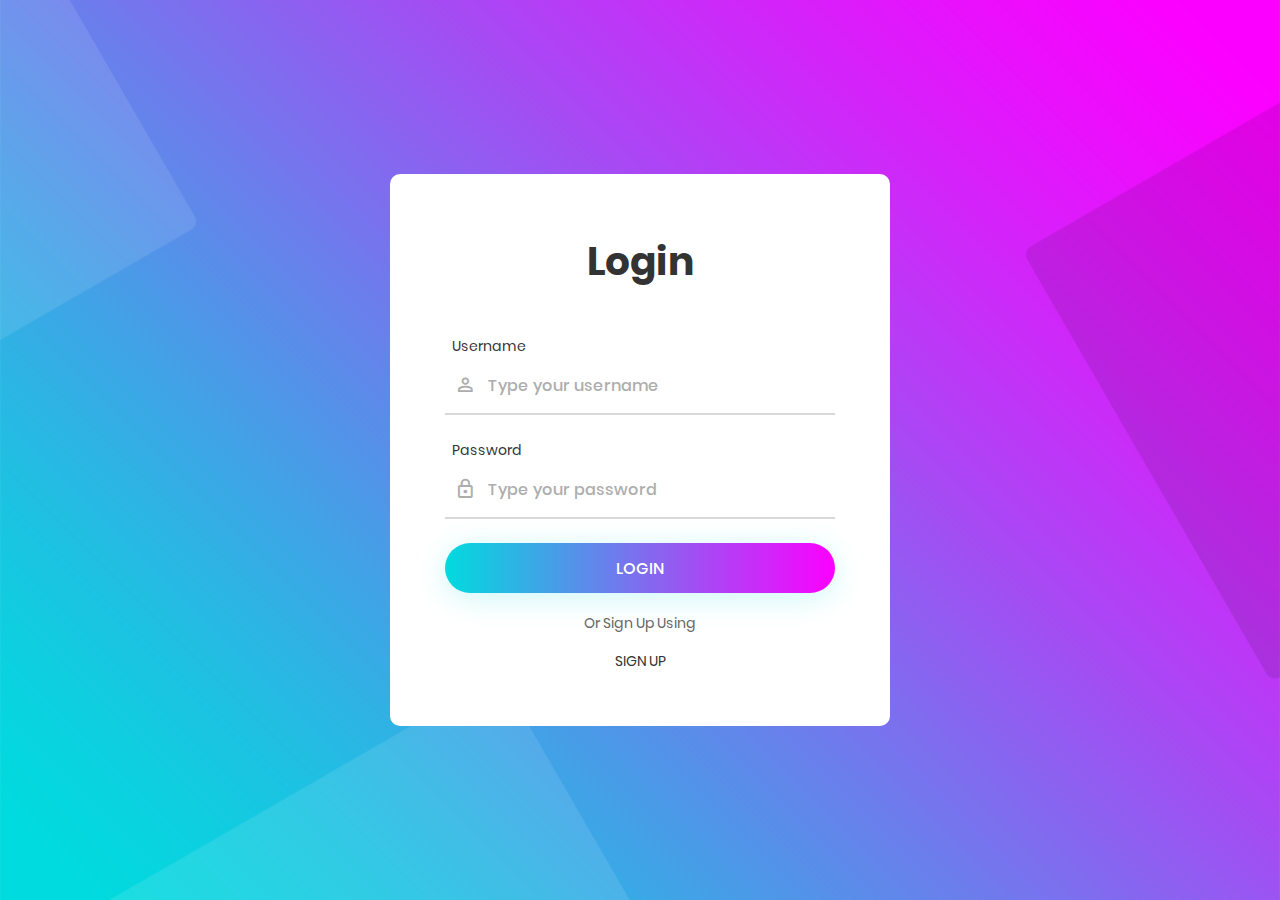
<file: src/main/resources/static/signup_login/index.html>
<!DOCTYPE html>
<html lang="en">
<head>
	<title>Login V4</title>
	<meta charset="UTF-8">
	<meta name="viewport" content="width=device-width, initial-scale=1">
<!--===============================================================================================-->	
	<link rel="icon" type="image/png" href="images/icons/favicon.ico"/>
<!--===============================================================================================-->
	<link rel="stylesheet" type="text/css" href="vendor/bootstrap/css/bootstrap.min.css">
<!--===============================================================================================-->
	<link rel="stylesheet" type="text/css" href="fonts/font-awesome-4.7.0/css/font-awesome.min.css">
<!--===============================================================================================-->
	<link rel="stylesheet" type="text/css" href="fonts/iconic/css/material-design-iconic-font.min.css">
<!--===============================================================================================-->
	<link rel="stylesheet" type="text/css" href="vendor/animate/animate.css">
<!--===============================================================================================-->	
	<link rel="stylesheet" type="text/css" href="vendor/css-hamburgers/hamburgers.min.css">
<!--===============================================================================================-->
	<link rel="stylesheet" type="text/css" href="vendor/animsition/css/animsition.min.css">
<!--===============================================================================================-->
	<link rel="stylesheet" type="text/css" href="vendor/select2/select2.min.css">
<!--===============================================================================================-->	
	<link rel="stylesheet" type="text/css" href="vendor/daterangepicker/daterangepicker.css">
<!--===============================================================================================-->
	<link rel="stylesheet" type="text/css" href="css/util.css">
	<link rel="stylesheet" type="text/css" href="css/main.css">
<!--===============================================================================================-->
</head>
<body>
	
	<div class="limiter">
		<div class="container-login100" style="background-image: url('images/bg-01.jpg');">
			<div class="wrap-login100 p-l-55 p-r-55 p-t-65 p-b-54">
				<form class="login100-form validate-form">
					<span class="login100-form-title p-b-49">
						Login
					</span>

					<div class="wrap-input100 validate-input m-b-23" data-validate = "Username is reauired">
						<span class="label-input100">Username</span>
						<input class="input100" type="text" name="username" placeholder="Type your username">
						<span class="focus-input100" data-symbol="&#xf206;"></span>
					</div>

					<div class="wrap-input100 validate-input" data-validate="Password is required">
						<span class="label-input100">Password</span>
						<input class="input100" type="password" name="pass" placeholder="Type your password">
						<span class="focus-input100" data-symbol="&#xf190;"></span>
					</div><p> </p><br>
					
					<div class="container-login100-form-btn">
						<div class="wrap-login100-form-btn">
							<div class="login100-form-bgbtn"></div>
							<button class="login100-form-btn">
								Login
							</button>
						</div>
					</div>

					<div class="flex-col-c p-t-155">
						<span class="txt1 p-b-17">
							Or Sign Up Using
						</span>

						<a href="#" class="txt2">
							Sign Up
						</a>
					</div>
				</form>
			</div>
		</div>
	</div>
	

	<div id="dropDownSelect1"></div>
	
<!--===============================================================================================-->
	<script src="vendor/jquery/jquery-3.2.1.min.js"></script>
<!--===============================================================================================-->
	<script src="vendor/animsition/js/animsition.min.js"></script>
<!--===============================================================================================-->
	<script src="vendor/bootstrap/js/popper.js"></script>
	<script src="vendor/bootstrap/js/bootstrap.min.js"></script>
<!--===============================================================================================-->
	<script src="vendor/select2/select2.min.js"></script>
<!--===============================================================================================-->
	<script src="vendor/daterangepicker/moment.min.js"></script>
	<script src="vendor/daterangepicker/daterangepicker.js"></script>
<!--===============================================================================================-->
	<script src="vendor/countdowntime/countdowntime.js"></script>
<!--===============================================================================================-->
	<script src="js/main.js"></script>

</body>
</html>
</file>
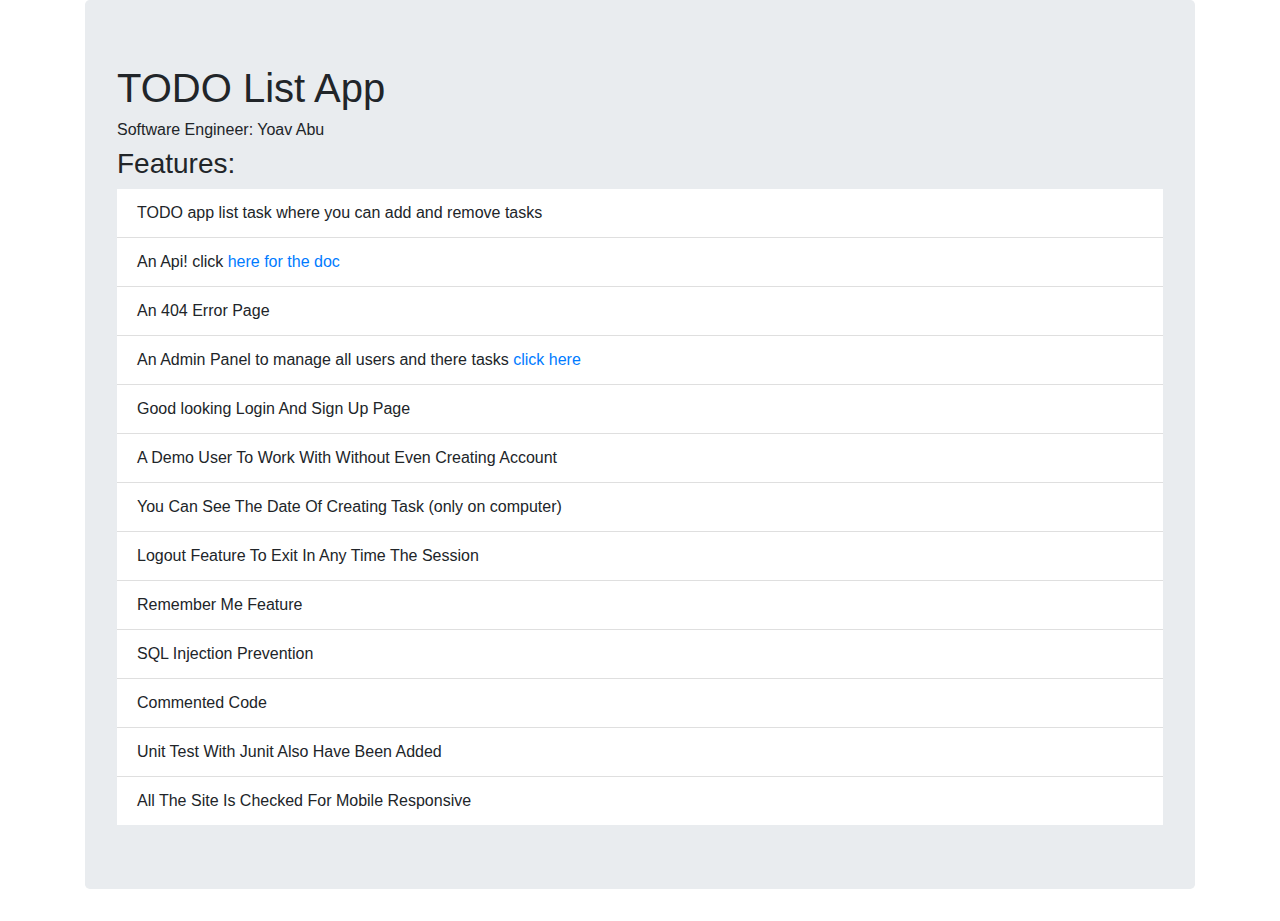
<file: src/main/resources/templates/features/index.html>
<!DOCTYPE html>
<html lang="en">
    <head>
        <meta charset="UTF-8">
        <title>Features</title>
        <meta name="viewport" content="width=device-width, initial-scale=1, shrink-to-fit=no">
        <link rel="stylesheet" href="https://stackpath.bootstrapcdn.com/bootstrap/4.4.1/css/bootstrap.min.css" integrity="sha384-Vkoo8x4CGsO3+Hhxv8T/Q5PaXtkKtu6ug5TOeNV6gBiFeWPGFN9MuhOf23Q9Ifjh" crossorigin="anonymous">
    </head>
    <body>

    <div class="container">
        <div class="jumbotron">
            <h1>TODO List App</h1>
            <h6>Software Engineer: Yoav Abu</h6>
            <h3>Features:</h3>
            <ul class="list-group list-group-flush">
                <li class="list-group-item">TODO app list task where you can add and remove tasks</li>
                <li class="list-group-item">An Api! click <a href="/api/doc">here for the doc</a></li>
                <li class="list-group-item">An 404 Error Page</li>
                <li class="list-group-item">An Admin Panel to manage all users and there tasks <a href="/admin/login">click here</a></li>
                <li class="list-group-item">Good looking Login And Sign Up Page</li>
                <li class="list-group-item">A Demo User To Work With Without Even Creating Account</li>
                <li class="list-group-item">You Can See The Date Of Creating Task (only on computer)</li>
                <li class="list-group-item">Logout Feature To Exit In Any Time The Session</li>
                <li class="list-group-item">Remember Me Feature</li>
                <li class="list-group-item">SQL Injection Prevention</li>
                <li class="list-group-item">Commented Code</li>
                <li class="list-group-item">Unit Test With Junit Also Have Been Added</li>
                <li class="list-group-item">All The Site Is Checked For Mobile Responsive</li>
            </ul>
        </div>
    </div>

    </body>
</html>
</file>
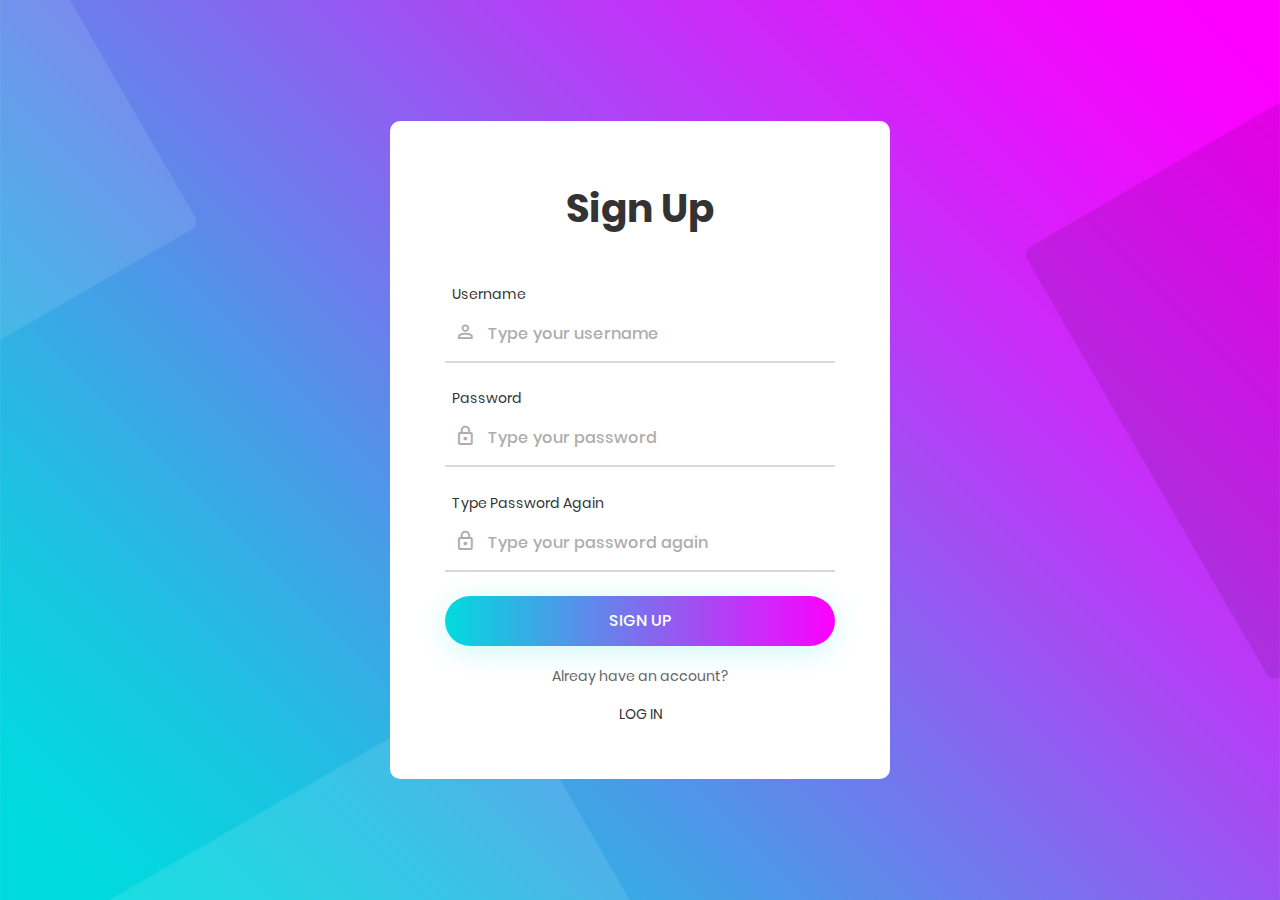
<file: src/main/resources/templates/signup/index.html>
<!DOCTYPE html>
<html lang="en" xmlns:th="http://www.thymeleaf.org">
<head>
	<title>Sign up</title>
	<meta charset="UTF-8">
	<meta name="viewport" content="width=device-width, initial-scale=1">
<!--===============================================================================================-->	
	<link rel="icon" type="image/png" href="../../static/signup_login/images/icons/favicon.ico" th:href="@{signup_login/images/icons/favicon.ico}">
<!--===============================================================================================-->
	<link rel="stylesheet" type="text/css" href="../../static/signup_login/vendor/bootstrap/css/bootstrap.min.css" th:href="@{signup_login/vendor/bootstrap/css/bootstrap.min.css}">
	<!--===============================================================================================-->
	<link rel="stylesheet" type="text/css" href="../../static/signup_login/fonts/font-awesome-4.7.0/css/font-awesome.min.css" th:href="@{signup_login/fonts/font-awesome-4.7.0/css/font-awesome.min.css}">
<!--===============================================================================================-->
	<link rel="stylesheet" type="text/css" href="../../static/signup_login/fonts/iconic/css/material-design-iconic-font.min.css" th:href="@{signup_login/fonts/iconic/css/material-design-iconic-font.min.css}">
<!--===============================================================================================-->
	<link rel="stylesheet" type="text/css" href="../../static/signup_login/vendor/animate/animate.css" th:href="@{signup_login/vendor/animate/animate.css}">
<!--===============================================================================================-->	
	<link rel="stylesheet" type="text/css" href="../../static/signup_login/vendor/css-hamburgers/hamburgers.min.css" th:href="@{signup_login/vendor/css-hamburgers/hamburgers.min.css}">
<!--===============================================================================================-->
	<link rel="stylesheet" type="text/css" href="../../static/signup_login/vendor/animsition/css/animsition.min.css" th:href="@{signup_login/vendor/animsition/css/animsition.min.css}">
<!--===============================================================================================-->
	<link rel="stylesheet" type="text/css" href="../../static/signup_login/vendor/select2/select2.min.css" th:href="@{signup_login/vendor/select2/select2.min.css}">
<!--===============================================================================================-->	
	<link rel="stylesheet" type="text/css" href="../../static/signup_login/vendor/daterangepicker/daterangepicker.css" th:href="@{signup_login/vendor/daterangepicker/daterangepicker.css}">
<!--===============================================================================================-->
	<link rel="stylesheet" type="text/css" href="../../static/signup_login/css/util.css" th:href="@{signup_login/css/util.css}">
	<link rel="stylesheet" type="text/css" href="../../static/signup_login/css/main.css" th:href="@{signup_login/css/main.css}">
<!--===============================================================================================-->
</head>
<body>
	
	<div class="limiter">
		<div class="container-login100" style="background-image: url('bg-01.jpg');">
			<div class="wrap-login100 p-l-55 p-r-55 p-t-65 p-b-54">
				<form class="login100-form validate-form" action="" method="post">
					<span class="login100-form-title p-b-49">
						Sign Up
					</span>

					<div class="wrap-input100 validate-input m-b-23" data-validate = "Username is reauired">
						<span class="label-input100">Username</span>
						<input class="input100" type="text" name="username" placeholder="Type your username">
						<span class="focus-input100" data-symbol="&#xf206;"></span>
					</div>

					<div class="wrap-input100 validate-input" data-validate="Password is required">
						<span class="label-input100">Password</span>
						<input class="input100" type="password" name="password" placeholder="Type your password">
						<span class="focus-input100" data-symbol="&#xf190;"></span>
					</div><p> </p><br>

					<div class="wrap-input100">
						<span class="label-input100">Type Password Again</span>
						<input class="input100" type="password" name="passwordAgain" placeholder="Type your password again">
						<span class="focus-input100" data-symbol="&#xf190;"></span>
					</div><p th:text="${alert}"></p><br>

					<div class="container-login100-form-btn">
						<div class="wrap-login100-form-btn">
							<div class="login100-form-bgbtn"></div>
							<button class="login100-form-btn">
								Sign Up
							</button>
						</div>
					</div>

					<div class="flex-col-c p-t-155">
						<span class="txt1 p-b-17">
							Alreay have an account?
						</span>

						<a href="/login" class="txt2">
							Log In
						</a>
					</div>
				</form>
			</div>
		</div>
	</div>
	

	<div id="dropDownSelect1"></div>
	
<!--===============================================================================================-->
	<script src="../../static/signup_login/vendor/jquery/jquery-3.2.1.min.js" th:src="@{signup_login/vendor/jquery/jquery-3.2.1.min.js}"></script>
<!--===============================================================================================-->
	<script src="../../static/signup_login/vendor/animsition/js/animsition.min.js" th:src="@{signup_login/vendor/animsition/js/animsition.min.js}"></script>
<!--===============================================================================================-->
	<script src="../../static/signup_login/vendor/bootstrap/js/popper.js" th:src="@{signup_login/vendor/bootstrap/js/popper.js}"></script>
	<script src="../../static/signup_login/vendor/bootstrap/js/bootstrap.min.js" th:src="@{signup_login/vendor/bootstrap/js/bootstrap.min.js}"></script>
<!--===============================================================================================-->
	<script src="../../static/signup_login/vendor/select2/select2.min.js" th:src="@{signup_login/vendor/select2/select2.min.js}"></script>
<!--===============================================================================================-->
	<script src="../../static/signup_login/vendor/daterangepicker/moment.min.js" th:src="@{signup_login/vendor/daterangepicker/moment.min.js}"></script>
	<script src="../../static/signup_login/vendor/daterangepicker/daterangepicker.js" th:src="@{signup_login/vendor/daterangepicker/daterangepicker.js}"></script>
<!--===============================================================================================-->
	<script src="../../static/signup_login/vendor/countdowntime/countdowntime.js" th:src="@{signup_login/vendor/countdowntime/countdowntime.js}"></script>
<!--===============================================================================================-->
	<script src="../../static/signup_login/js/main.js" th:src="@{signup_login/js/main.js}"></script>

</body>
</html>
</file>
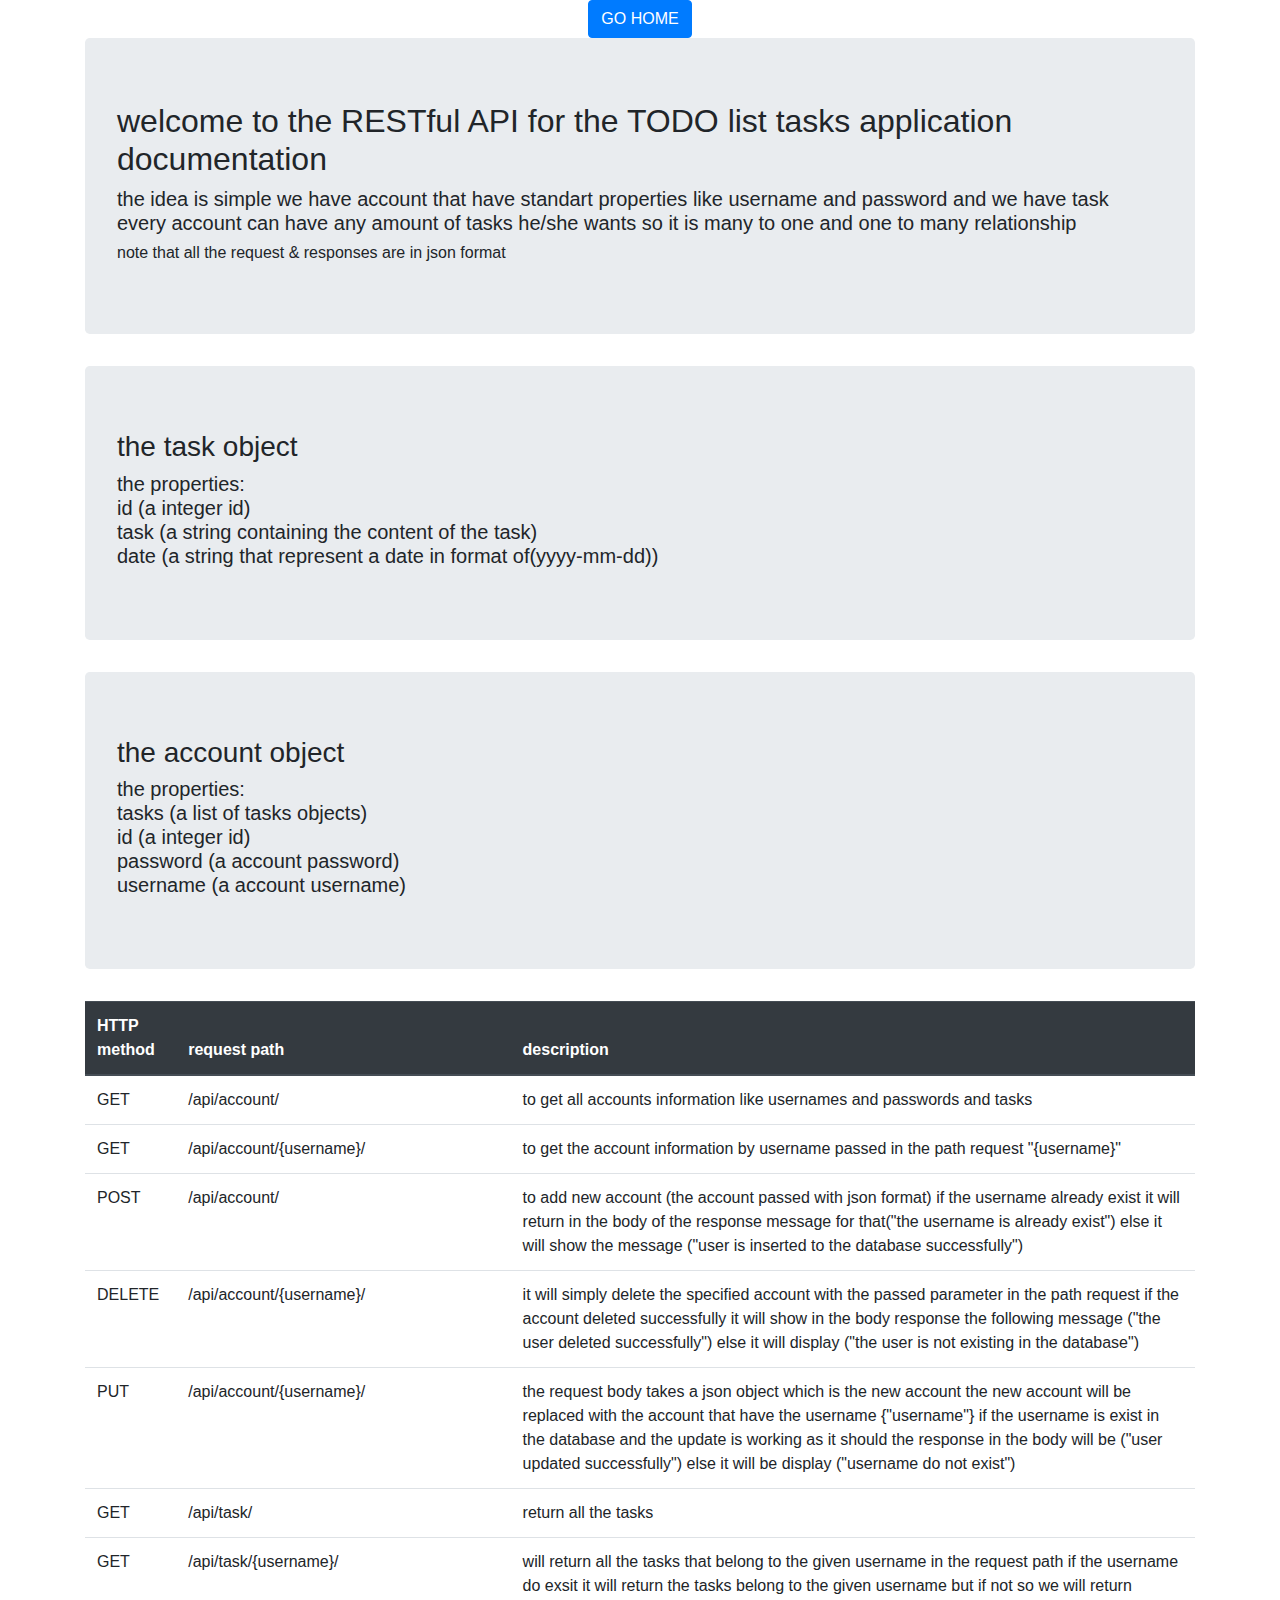
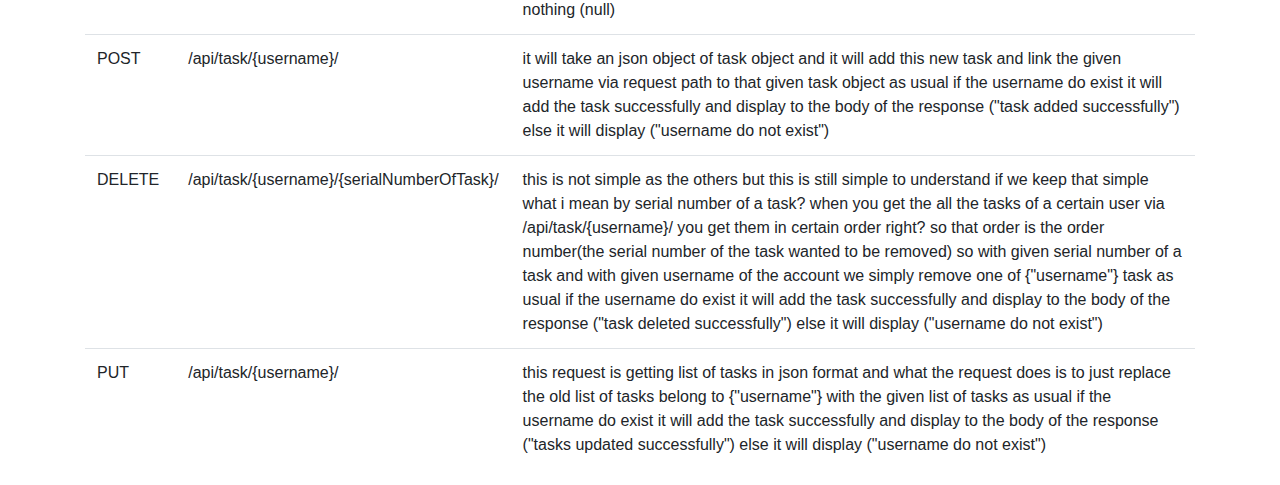
<file: src/main/resources/templates/APIDocs.html>
<!DOCTYPE html>
<html lang="en">
    <head>
        <meta charset="UTF-8">
        <link rel="stylesheet" href="https://stackpath.bootstrapcdn.com/bootstrap/4.4.1/css/bootstrap.min.css" integrity="sha384-Vkoo8x4CGsO3+Hhxv8T/Q5PaXtkKtu6ug5TOeNV6gBiFeWPGFN9MuhOf23Q9Ifjh" crossorigin="anonymous">
        <meta name="viewport" content="width=device-width, initial-scale=1, shrink-to-fit=no">
        <title>RESTful api documentation</title>
    </head>
    <body>
    <div class="container">
        <div class="row">
            <div class="col text-center">
                <form id="goHome" action="/" method="get">
                    <button type="submit" class="btn btn-primary" form="goHome">GO HOME</button>
                </form>
            </div>
        </div>
        <div class="jumbotron">
            <h2>welcome to the RESTful API for the TODO list tasks application documentation</h2>
            <h5>
                the idea is simple we have account that have standart properties like username and password
                and we have task every account can have any amount of tasks he/she wants
                so it is many to one and one to many relationship
            </h5>
            <h6>note that all the request & responses are in json format</h6>
        </div>
        <div class="jumbotron">
            <h3>the task object</h3>
            <h5>
                the properties:<br/>
                    id (a integer id)<br/>
                    task (a string containing the content of the task)<br/>
                    date (a string that represent a date in format of(yyyy-mm-dd))
            </h5>
        </div>
        <div class="jumbotron">
            <h3>the account object</h3>
            <h5>
                the properties:<br/>
                    tasks (a list of tasks objects)<br/>
                    id (a integer id)<br/>
                    password (a account password)<br/>
                    username (a account username)
            </h5>
        </div>
        <table class="table">
            <thead class="thead-dark">
            <tr>
                <th scope="col">HTTP method</th>
                <th scope="col">request path</th>
                <th scope="col">description</th>
            </tr>
            </thead>
            <tbody>
            <tr>
                <td>GET</td>
                <td>/api/account/</td>
                <td>to get all accounts information like usernames and passwords and tasks</td>
            </tr>
            <tr>
                <td>GET</td>
                <td>/api/account/{username}/</td>
                <td>to get the account information by username passed in the path request "{username}"</td>
            </tr>
            <tr>
                <td>POST</td>
                <td>/api/account/</td>
                <td>
                    to add new account (the account passed with json format) if the username already exist it will return in the body of the response message
                    for that("the username is already exist") else it will show the message ("user is inserted to the database successfully")
                </td>
            </tr>
            <tr>
                <td>DELETE</td>
                <td>/api/account/{username}/</td>
                <td>
                    it will simply delete the specified account with the passed parameter in the path request
                    if the account deleted successfully it will show in the body response the following message ("the user deleted successfully")
                    else it will display ("the user is not existing in the database")
                </td>
            </tr>
            <tr>
                <td>PUT</td>
                <td>/api/account/{username}/</td>
                <td>
                    the request body takes a json object which is the new account
                    the new account will be replaced with the account that have the username {"username"}
                    if the username is exist in the database and the update is working as it should the response in the body will be
                    ("user updated successfully")
                    else it will be display ("username do not exist")
                </td>
            </tr>
            <tr>
                <td>GET</td>
                <td>/api/task/</td>
                <td>
                    return all the tasks
                </td>
            </tr>
            <tr>
                <td>GET</td>
                <td>/api/task/{username}/</td>
                <td>
                    will return all the tasks that belong to the given username in the request path
                    if the username do exsit it will return the tasks belong to the given username
                    but
                    if not so we will return nothing (null)
                </td>
            </tr>
            <tr>
                <td>POST</td>
                <td>/api/task/{username}/</td>
                <td>
                    it will take an json object of task object and it will add this new task and link the given username via request path to that given task object
                    as usual if the username do exist it will add the task successfully and display to the body of the response ("task added successfully")
                    else it will display ("username do not exist")
                </td>
            </tr>
            <tr>
                <td>DELETE</td>
                <td>/api/task/{username}/{serialNumberOfTask}/</td>
                <td>
                    this is not simple as the others but this is still simple to understand if we keep that simple
                    what i mean by serial number of a task?
                    when you get the all the tasks of a certain user via /api/task/{username}/ you get them in certain order right?
                    so that order is the order number(the serial number of the task wanted to be removed)
                    so with given serial number of a task and with given username of the account
                    we simply remove one of {"username"} task
                    as usual if the username do exist it will add the task successfully and display to the body of the response ("task deleted successfully")
                    else it will display ("username do not exist")
                </td>
            </tr>
            <tr>
                <td>PUT</td>
                <td>/api/task/{username}/</td>
                <td>
                    this request is getting list of tasks in json format and what the request does
                    is to just replace the old list of tasks belong to {"username"} with the given list of tasks
                    as usual if the username do exist it will add the task successfully and display to the body of the response ("tasks updated successfully")
                    else it will display ("username do not exist")
                </td>
            </tr>
            </tbody>
        </table>
    </div>
    </body>
</html>
</file>
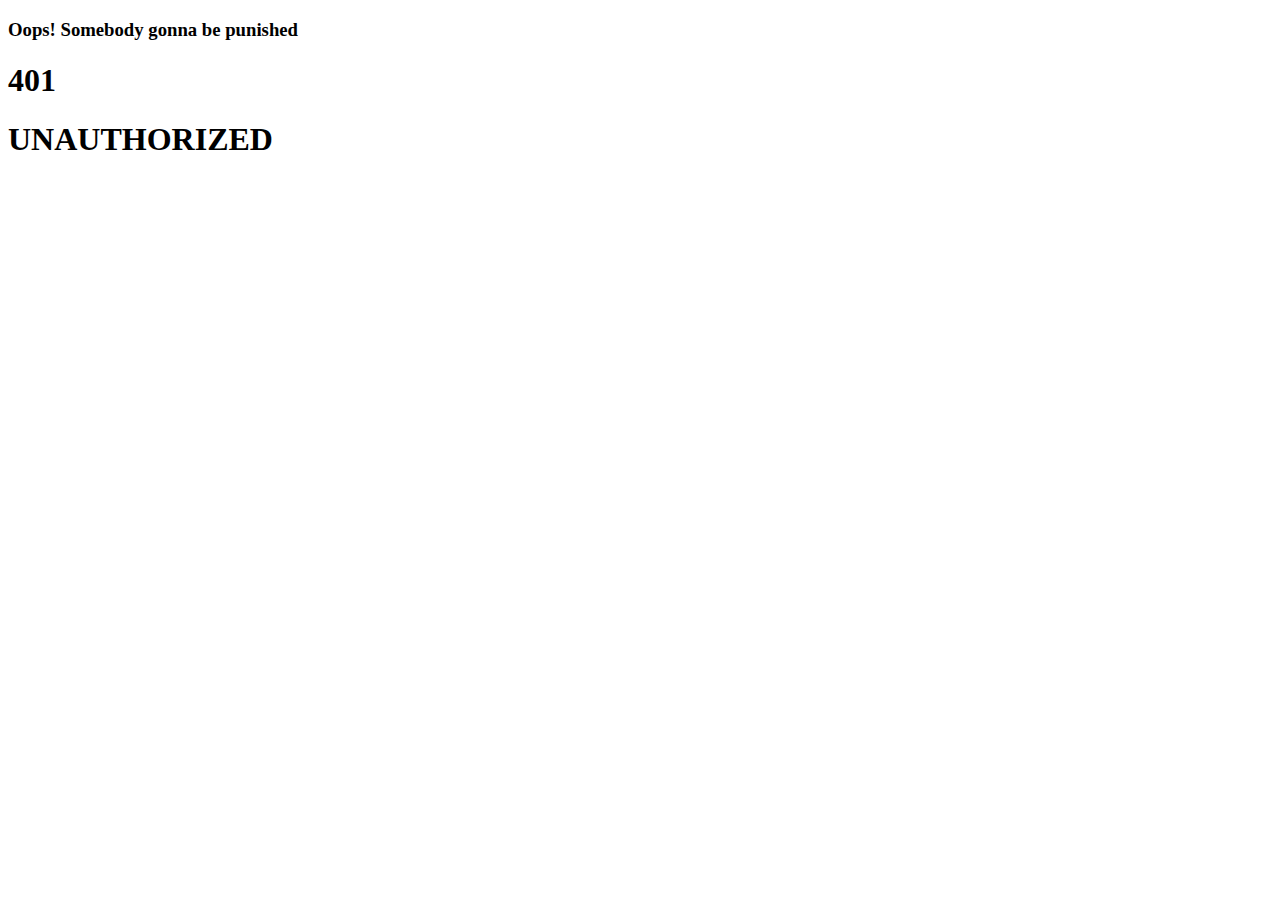
<file: src/main/resources/templates/unauthorized.html>
<!DOCTYPE html>
<html lang="en">
    <head>
        <meta charset="utf-8">
        <meta http-equiv="X-UA-Compatible" content="IE=edge">
        <meta name="viewport" content="width=device-width, initial-scale=1">

        <title>UNAUTHORIZED</title>
        <link href="https://fonts.googleapis.com/css?family=Cabin:400,700" rel="stylesheet">
        <link href="https://fonts.googleapis.com/css?family=Montserrat:900" rel="stylesheet">
        <link type="text/css" rel="stylesheet" href="https://colorlib.com/etc/404/colorlib-error-404-3/css/style.css" />
    </head>
    <body>
    <div id="notfound">
        <div class="notfound">
            <div class="notfound-404">
                <h3>Oops! Somebody gonna be punished</h3>
                <h1 style="top: 57%;"><span>4</span><span>0</span><span>1</span></h1>
            </div>
            <h1>UNAUTHORIZED</h1>
        </div>
    </div>
    </body>
</html>
</file>
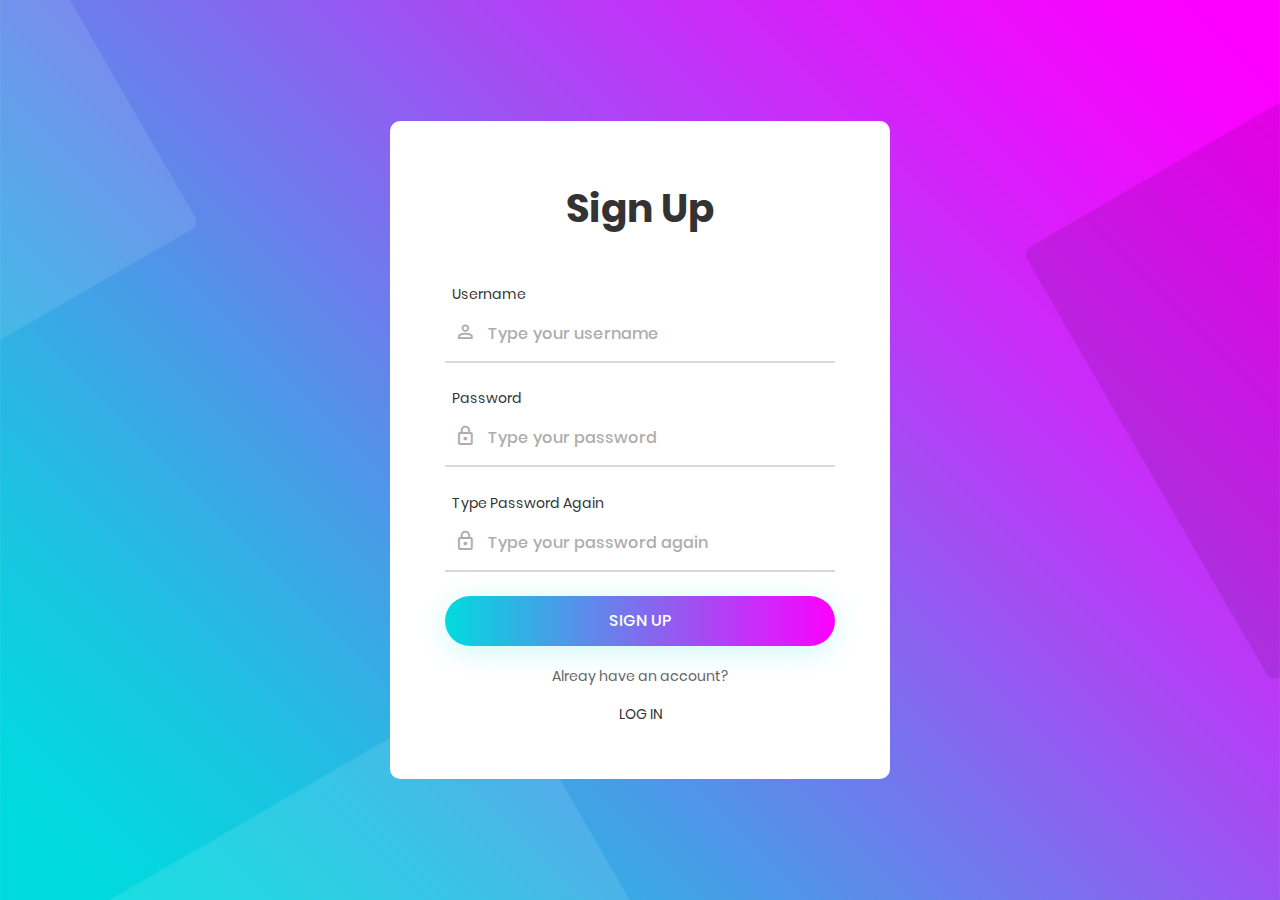
<file: src/main/resources/static/signup_login/indexSignup.html>
<!DOCTYPE html>
<html lang="en">
<head>
	<title>Login V4</title>
	<meta charset="UTF-8">
	<meta name="viewport" content="width=device-width, initial-scale=1">
<!--===============================================================================================-->	
	<link rel="icon" type="image/png" href="images/icons/favicon.ico"/>
<!--===============================================================================================-->
	<link rel="stylesheet" type="text/css" href="vendor/bootstrap/css/bootstrap.min.css">
<!--===============================================================================================-->
	<link rel="stylesheet" type="text/css" href="fonts/font-awesome-4.7.0/css/font-awesome.min.css">
<!--===============================================================================================-->
	<link rel="stylesheet" type="text/css" href="fonts/iconic/css/material-design-iconic-font.min.css">
<!--===============================================================================================-->
	<link rel="stylesheet" type="text/css" href="vendor/animate/animate.css">
<!--===============================================================================================-->	
	<link rel="stylesheet" type="text/css" href="vendor/css-hamburgers/hamburgers.min.css">
<!--===============================================================================================-->
	<link rel="stylesheet" type="text/css" href="vendor/animsition/css/animsition.min.css">
<!--===============================================================================================-->
	<link rel="stylesheet" type="text/css" href="vendor/select2/select2.min.css">
<!--===============================================================================================-->	
	<link rel="stylesheet" type="text/css" href="vendor/daterangepicker/daterangepicker.css">
<!--===============================================================================================-->
	<link rel="stylesheet" type="text/css" href="css/util.css">
	<link rel="stylesheet" type="text/css" href="css/main.css">
<!--===============================================================================================-->
</head>
<body>
	
	<div class="limiter">
		<div class="container-login100" style="background-image: url('images/bg-01.jpg');">
			<div class="wrap-login100 p-l-55 p-r-55 p-t-65 p-b-54">
				<form class="login100-form validate-form">
					<span class="login100-form-title p-b-49">
						Sign Up
					</span>

					<div class="wrap-input100 validate-input m-b-23" data-validate = "Username is reauired">
						<span class="label-input100">Username</span>
						<input class="input100" type="text" name="username" placeholder="Type your username">
						<span class="focus-input100" data-symbol="&#xf206;"></span>
					</div>

					<div class="wrap-input100 validate-input" data-validate="Password is required">
						<span class="label-input100">Password</span>
						<input class="input100" type="password" name="pass" placeholder="Type your password">
						<span class="focus-input100" data-symbol="&#xf190;"></span>
					</div><p> </p><br>

					<div class="wrap-input100">
						<span class="label-input100">Type Password Again</span>
						<input class="input100" type="password" name="pass" placeholder="Type your password again">
						<span class="focus-input100" data-symbol="&#xf190;"></span>
					</div><p> </p><br>

					<div class="container-login100-form-btn">
						<div class="wrap-login100-form-btn">
							<div class="login100-form-bgbtn"></div>
							<button class="login100-form-btn">
								Sign Up
							</button>
						</div>
					</div>

					<div class="flex-col-c p-t-155">
						<span class="txt1 p-b-17">
							Alreay have an account?
						</span>

						<a href="#" class="txt2">
							Log In
						</a>
					</div>
				</form>
			</div>
		</div>
	</div>
	

	<div id="dropDownSelect1"></div>
	
<!--===============================================================================================-->
	<script src="vendor/jquery/jquery-3.2.1.min.js"></script>
<!--===============================================================================================-->
	<script src="vendor/animsition/js/animsition.min.js"></script>
<!--===============================================================================================-->
	<script src="vendor/bootstrap/js/popper.js"></script>
	<script src="vendor/bootstrap/js/bootstrap.min.js"></script>
<!--===============================================================================================-->
	<script src="vendor/select2/select2.min.js"></script>
<!--===============================================================================================-->
	<script src="vendor/daterangepicker/moment.min.js"></script>
	<script src="vendor/daterangepicker/daterangepicker.js"></script>
<!--===============================================================================================-->
	<script src="vendor/countdowntime/countdowntime.js"></script>
<!--===============================================================================================-->
	<script src="js/main.js"></script>

</body>
</html>
</file>
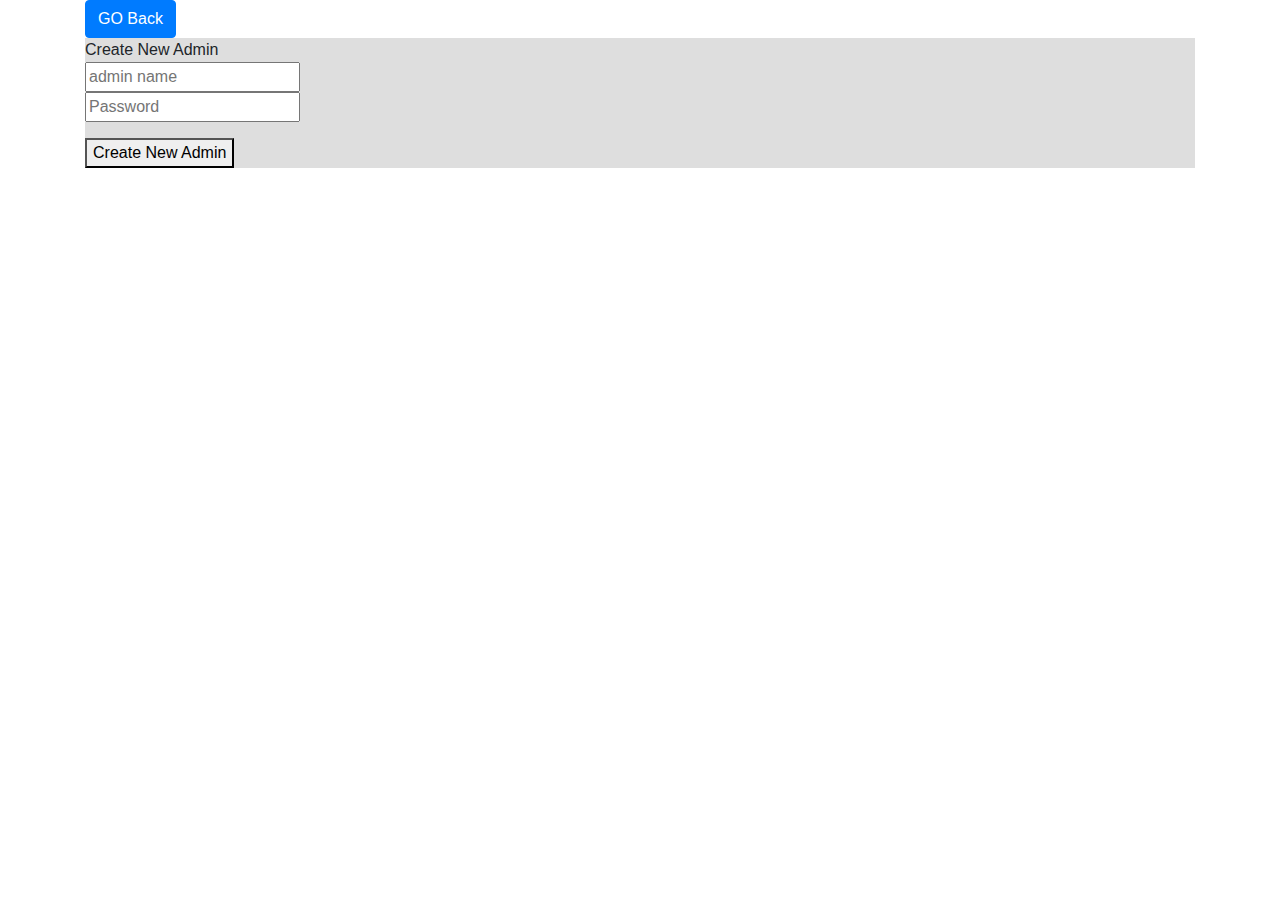
<file: src/main/resources/templates/admin/createAdmin.html>
<!DOCTYPE html>
<html lang="en" xmlns:th="http://www.thymeleaf.org">
    <head>
        <meta charset="UTF-8">
        <title>Create Admin</title>
        <meta name="viewport" content="width=device-width, initial-scale=1">
        <link rel="icon" type="image/png" href="images/icons/favicon.ico" />
        <link rel="stylesheet" type="text/css" href="https://colorlib.com/etc/lf/Login_v19/vendor/bootstrap/css/bootstrap.min.css">
        <link rel="stylesheet" type="text/css" href="https://colorlib.com/etc/lf/Login_v19/fonts/font-awesome-4.7.0/css/font-awesome.min.css">
        <link rel="stylesheet" type="text/css" href="https://colorlib.com/etc/lf/Login_v19/fonts/Linearicons-Free-v1.0.0/icon-font.min.css">
        <link rel="stylesheet" type="text/css" href="https://colorlib.com/etc/lf/Login_v19/vendor/animate/animate.css">
        <link rel="stylesheet" type="text/css" href="https://colorlib.com/etc/lf/Login_v19/vendor/css-hamburgers/hamburgers.min.css">
        <link rel="stylesheet" type="text/css" href="https://colorlib.com/etc/lf/Login_v19/vendor/animsition/css/animsition.min.css">
        <link rel="stylesheet" type="text/css" href="https://colorlib.com/etc/lf/Login_v19/vendor/select2/select2.min.css">
        <link rel="stylesheet" type="text/css" href="https://colorlib.com/etc/lf/Login_v19/vendor/daterangepicker/daterangepicker.css">
        <link rel="stylesheet" type="text/css" href="https://colorlib.com/etc/lf/Login_v19/css/util.css">
        <link rel="stylesheet" type="text/css" href="https://colorlib.com/etc/lf/Login_v19/css/main.css">
        <link rel="stylesheet" href="https://stackpath.bootstrapcdn.com/bootstrap/4.3.1/css/bootstrap.min.css" integrity="sha384-ggOyR0iXCbMQv3Xipma34MD+dH/1fQ784/j6cY/iJTQUOhcWr7x9JvoRxT2MZw1T" crossorigin="anonymous">
    </head>
    <body>
    <div class="container limiter">
        <form id="goBack" method="get" action="/admin">
            <button class="btn btn-primary btn-md" form="goBack">GO Back</button>
        </form>
        <div class="container-login100">
            <div class="wrap-login100 p-l-55 p-r-55 p-t-65 p-b-50"  style="background-color: #dedede;">
                <form class="login100-form validate-form" action="/admin/add" method="post">
					<span class="login100-form-title p-b-33">
						Create New Admin
					</span>
                    <div class="wrap-input100 validate-input" data-validate="Valid email is required: ex@abc.xyz">
                        <input class="input100" type="text" name="adminName" placeholder="admin name">
                        <span class="focus-input100-1"></span>
                        <span class="focus-input100-2"></span>
                    </div>
                    <div class="wrap-input100 rs1 validate-input" data-validate="Password is required">
                        <input class="input100" type="password" name="password" placeholder="Password">
                        <span class="focus-input100-1"></span>
                        <span class="focus-input100-2"></span>
                    </div>
                    <p th:text="${alert}"></p>
                    <div class="container-login100-form-btn m-t-20">
                        <button class="login100-form-btn">
                            Create New Admin
                        </button>
                    </div>
                </form>
            </div>
        </div>
    </div>

    </body>
</html>
</file>
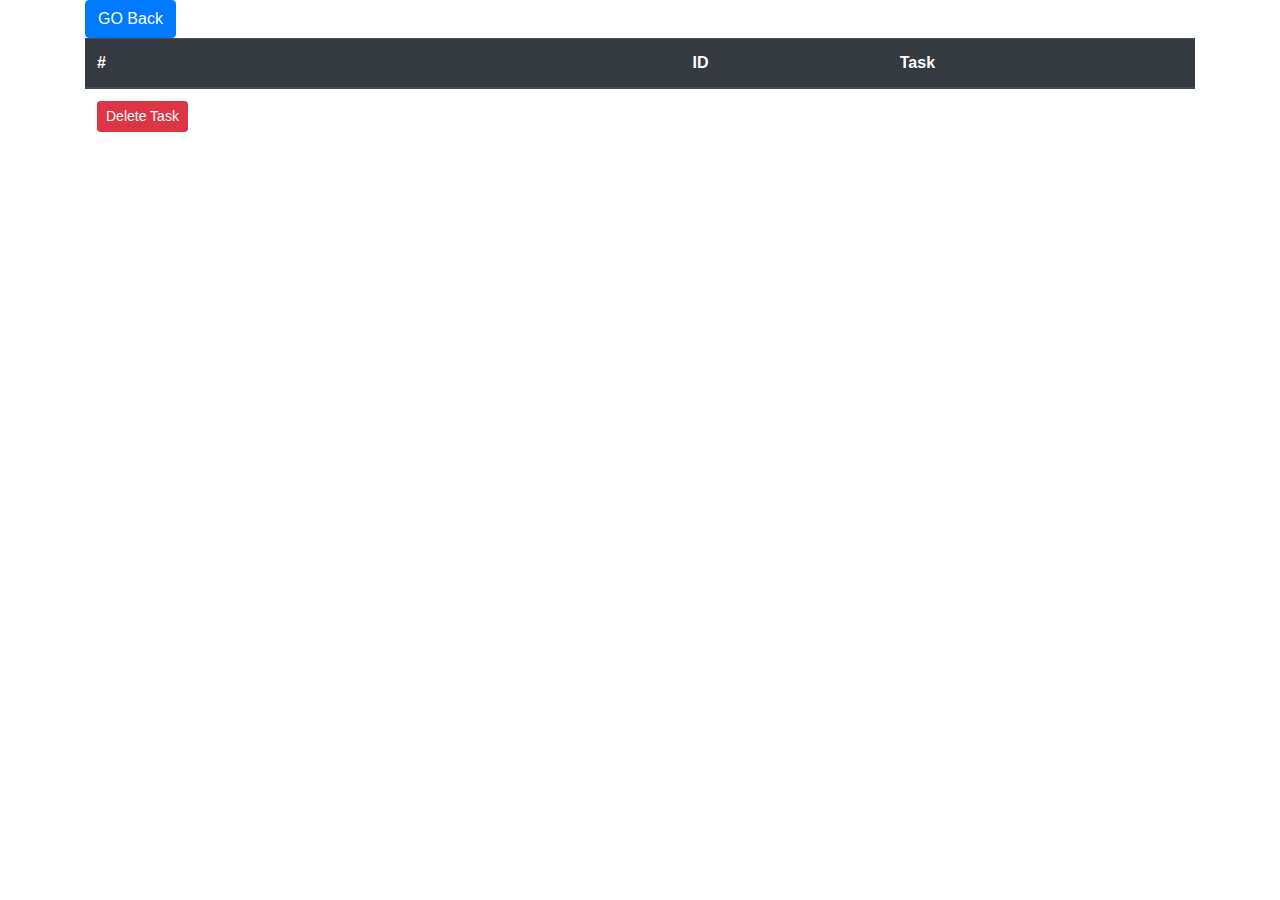
<file: src/main/resources/templates/admin/displayTasksOfUsers.html>
<!DOCTYPE html>
<html lang="en" xmlns:th="http://www.thymeleaf.org">
    <head>
        <meta charset="UTF-8">
        <title>Title</title>
        <link rel="stylesheet" href="https://stackpath.bootstrapcdn.com/bootstrap/4.3.1/css/bootstrap.min.css" integrity="sha384-ggOyR0iXCbMQv3Xipma34MD+dH/1fQ784/j6cY/iJTQUOhcWr7x9JvoRxT2MZw1T" crossorigin="anonymous">
    </head>
    <body>
        <div class="container">
            <form id="goBack" method="get" action="/admin">
                <button name="goBack" class="btn btn-primary btn-md" form="goBack">GO Back</button>
            </form>
            <table class="table">
                <thead class="thead-dark">
                <tr>
                    <th scope="col">#</th>
                    <th scope="col">ID</th>
                    <th scope="col">Task</th>
                </tr>
                </thead>
                <tbody>
                <form action="" method="post" id="mainForm">
                    <tr th:each="task : ${tasks}">
                        <td><button type="submit" name="deleteTask" form="mainForm" th:attr="value = ${task.id}" class="btn btn-danger btn-sm">Delete Task</button></td>
                        <td th:text="${task.id}"></td>
                        <td th:text="${task.task}"></td>
                    </tr>
                    <input type="hidden" name="accountId" th:attr="value = ${accountId}">
                </form>
                </tbody>
            </table>
        </div>
    </body>
</html>
</file>
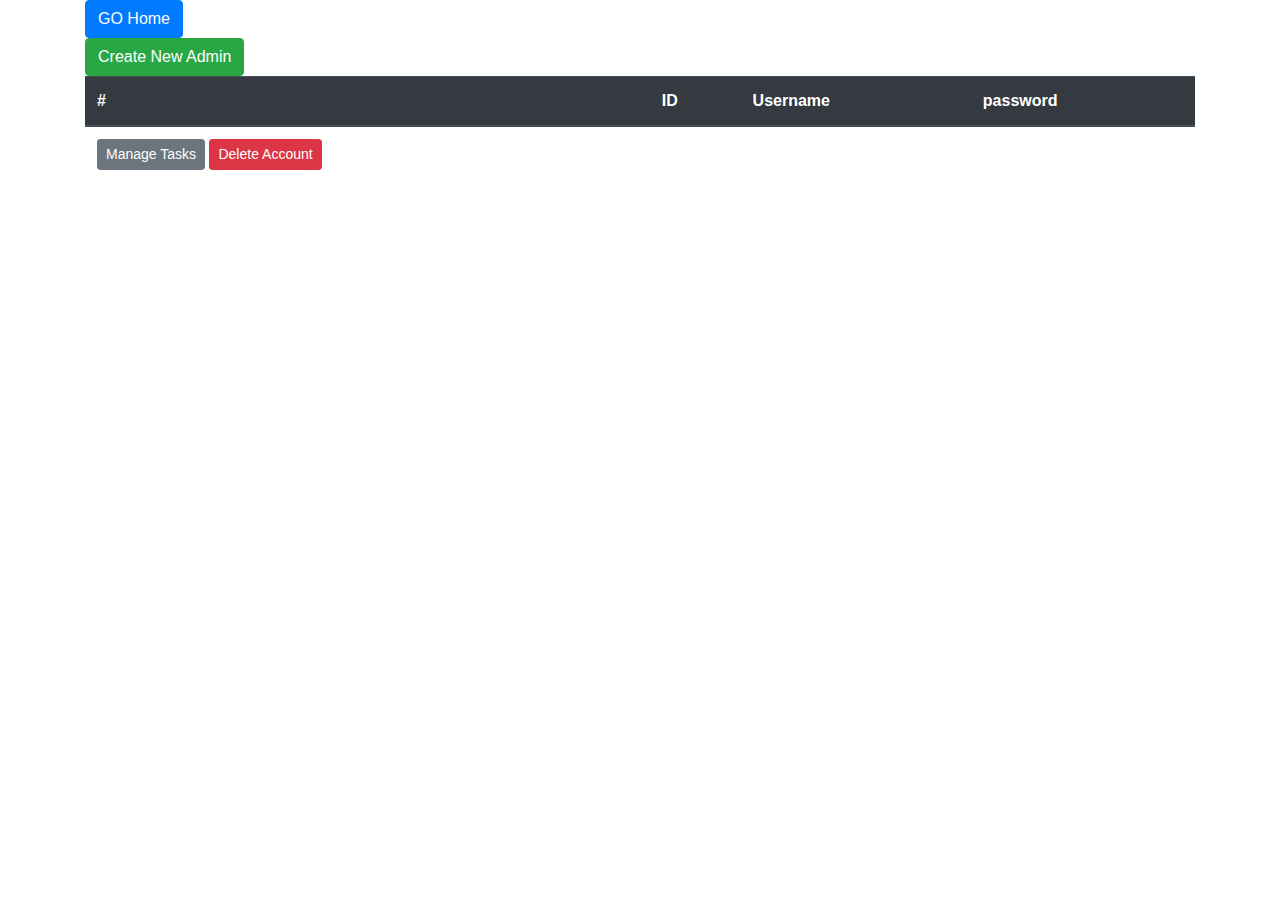
<file: src/main/resources/templates/admin/displayUsers.html>
<!DOCTYPE html>
<html lang="en" xmlns:th="http://www.thymeleaf.org">
    <head>
        <meta charset="UTF-8">
        <title>Title</title>
        <link rel="stylesheet" href="https://stackpath.bootstrapcdn.com/bootstrap/4.3.1/css/bootstrap.min.css" integrity="sha384-ggOyR0iXCbMQv3Xipma34MD+dH/1fQ784/j6cY/iJTQUOhcWr7x9JvoRxT2MZw1T" crossorigin="anonymous">
    </head>
    <body>
    <div class="container">
        <form id="goBack" method="get" action="/">
            <button class="btn btn-primary btn-md" form="goBack">GO Home</button>
        </form>
        <form id="createAdmin" method="get" action="/admin/add">
            <button class="btn btn-success btn-md" form="createAdmin">Create New Admin</button>
        </form>
        <table class="table">
            <thead class="thead-dark">
                <tr>
                    <th scope="col">#</th>
                    <th scope="col">ID</th>
                    <th scope="col">Username</th>
                    <th scope="col">password</th>
                </tr>
            </thead>
            <tbody>
                <form action="/admin" method="post" id="mainForm">
                    <tr th:each="account : ${accounts}">
                        <td><button type="submit" formmethod="get" th:attr="formaction = ${urlToRedirect} + ${account.username}" class="btn btn-secondary btn-sm">Manage Tasks</button>
                            <button type="submit" name="deleteAccount" form="mainForm" th:attr="value = ${account.id}" class="btn btn-danger btn-sm">Delete Account</button></td>
                        <td th:text="${account.id}"></td>
                        <td th:text="${account.username}"></td>
                        <td th:text="${account.password}"></td>
                    </tr>
                </form>
            </tbody>
        </table>
    </div>

    </body>
</html>
</file>
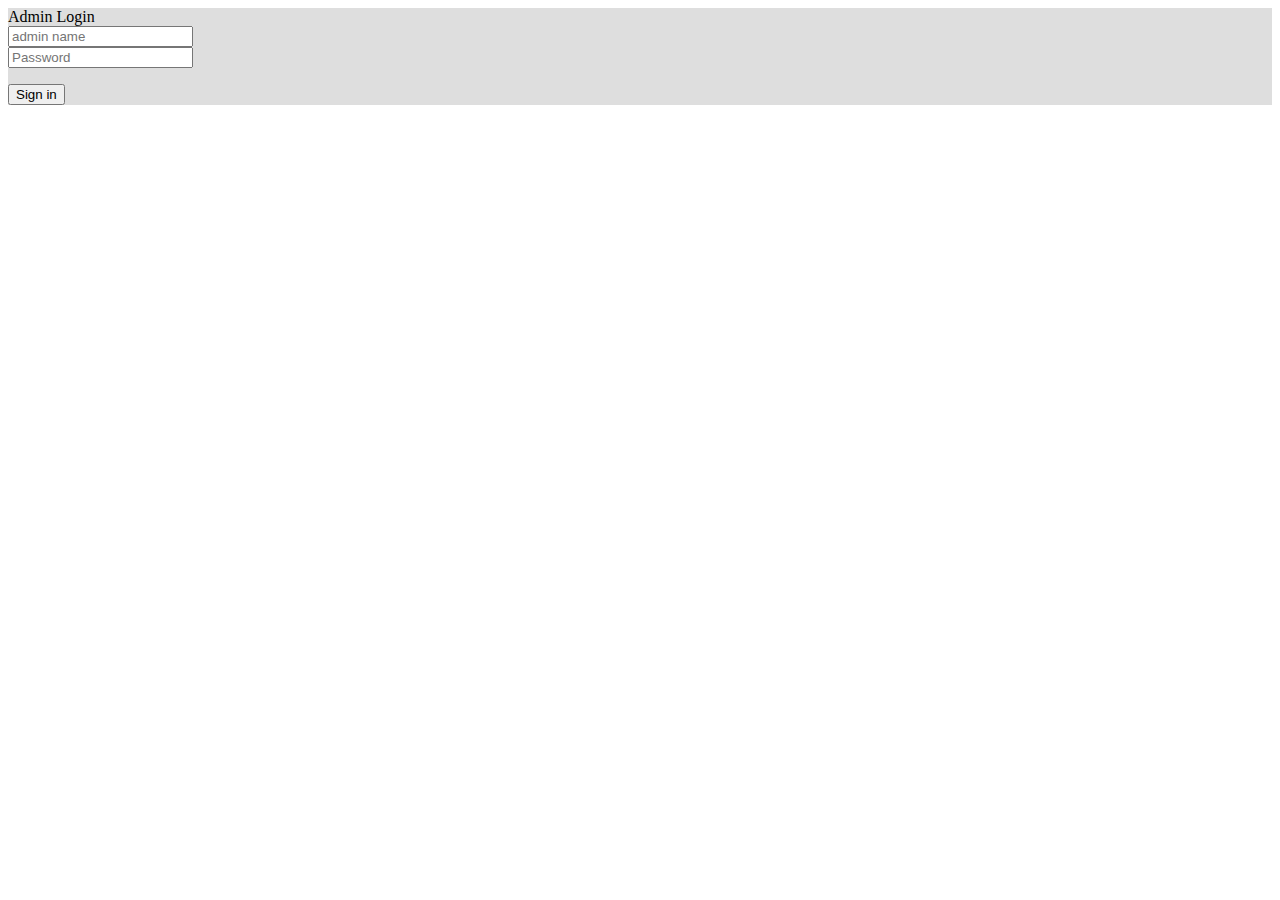
<file: src/main/resources/templates/admin/login.html>
<!DOCTYPE html>
<html lang="en" xmlns:th="http://www.thymeleaf.org">
	<head>
		<title>Admin Login</title>
		<meta charset="UTF-8">
		<meta name="viewport" content="width=device-width, initial-scale=1">
		<link rel="icon" type="image/png" href="images/icons/favicon.ico" />
		<link rel="stylesheet" type="text/css" href="https://colorlib.com/etc/lf/Login_v19/vendor/bootstrap/css/bootstrap.min.css">
		<link rel="stylesheet" type="text/css" href="https://colorlib.com/etc/lf/Login_v19/fonts/font-awesome-4.7.0/css/font-awesome.min.css">
		<link rel="stylesheet" type="text/css" href="https://colorlib.com/etc/lf/Login_v19/fonts/Linearicons-Free-v1.0.0/icon-font.min.css">
		<link rel="stylesheet" type="text/css" href="https://colorlib.com/etc/lf/Login_v19/vendor/animate/animate.css">
		<link rel="stylesheet" type="text/css" href="https://colorlib.com/etc/lf/Login_v19/vendor/css-hamburgers/hamburgers.min.css">
		<link rel="stylesheet" type="text/css" href="https://colorlib.com/etc/lf/Login_v19/vendor/animsition/css/animsition.min.css">
		<link rel="stylesheet" type="text/css" href="https://colorlib.com/etc/lf/Login_v19/vendor/select2/select2.min.css">
		<link rel="stylesheet" type="text/css" href="https://colorlib.com/etc/lf/Login_v19/vendor/daterangepicker/daterangepicker.css">
		<link rel="stylesheet" type="text/css" href="https://colorlib.com/etc/lf/Login_v19/css/util.css">
		<link rel="stylesheet" type="text/css" href="https://colorlib.com/etc/lf/Login_v19/css/main.css">
	</head>
	<body>
		<div class="limiter">
			<div class="container-login100">
				<div class="wrap-login100 p-l-55 p-r-55 p-t-65 p-b-50"  style="background-color: #dedede;">
				<form class="login100-form validate-form" action="/admin/login" method="post">
					<span class="login100-form-title p-b-33">
						Admin Login
					</span>
					<div class="wrap-input100 validate-input" data-validate="Valid email is required: ex@abc.xyz">
						<input class="input100" type="text" name="adminName" placeholder="admin name">
						<span class="focus-input100-1"></span>
						<span class="focus-input100-2"></span>
					</div>
					<div class="wrap-input100 rs1 validate-input" data-validate="Password is required">
						<input class="input100" type="password" name="password" placeholder="Password">
						<span class="focus-input100-1"></span>
						<span class="focus-input100-2"></span>
					</div>
					<p th:text="${alert}"></p>
					<div class="container-login100-form-btn m-t-20">
						<button class="login100-form-btn">
							Sign in
						</button>
					</div>
				</form>
				</div>
			</div>
		</div>
	</body>
</html>
</file>
<file: src/main/resources/static/signup_login/vendor/daterangepicker/daterangepicker.css>
.daterangepicker {
  position: absolute;
  color: inherit;
  background-color: #fff;
  border-radius: 4px;
  width: 278px;
  padding: 4px;
  margin-top: 1px;
  top: 100px;
  left: 20px;
  /* Calendars */ }
  .daterangepicker:before, .daterangepicker:after {
    position: absolute;
    display: inline-block;
    border-bottom-color: rgba(0, 0, 0, 0.2);
    content: ''; }
  .daterangepicker:before {
    top: -7px;
    border-right: 7px solid transparent;
    border-left: 7px solid transparent;
    border-bottom: 7px solid #ccc; }
  .daterangepicker:after {
    top: -6px;
    border-right: 6px solid transparent;
    border-bottom: 6px solid #fff;
    border-left: 6px solid transparent; }
  .daterangepicker.opensleft:before {
    right: 9px; }
  .daterangepicker.opensleft:after {
    right: 10px; }
  .daterangepicker.openscenter:before {
    left: 0;
    right: 0;
    width: 0;
    margin-left: auto;
    margin-right: auto; }
  .daterangepicker.openscenter:after {
    left: 0;
    right: 0;
    width: 0;
    margin-left: auto;
    margin-right: auto; }
  .daterangepicker.opensright:before {
    left: 9px; }
  .daterangepicker.opensright:after {
    left: 10px; }
  .daterangepicker.dropup {
    margin-top: -5px; }
    .daterangepicker.dropup:before {
      top: initial;
      bottom: -7px;
      border-bottom: initial;
      border-top: 7px solid #ccc; }
    .daterangepicker.dropup:after {
      top: initial;
      bottom: -6px;
      border-bottom: initial;
      border-top: 6px solid #fff; }
  .daterangepicker.dropdown-menu {
    max-width: none;
    z-index: 3001; }
  .daterangepicker.single .ranges, .daterangepicker.single .calendar {
    float: none; }
  .daterangepicker.show-calendar .calendar {
    display: block; }
  .daterangepicker .calendar {
    display: none;
    max-width: 270px;
    margin: 4px; }
    .daterangepicker .calendar.single .calendar-table {
      border: none; }
    .daterangepicker .calendar th, .daterangepicker .calendar td {
      white-space: nowrap;
      text-align: center;
      min-width: 32px; }
  .daterangepicker .calendar-table {
    border: 1px solid #fff;
    padding: 4px;
    border-radius: 4px;
    background-color: #fff; }
  .daterangepicker table {
    width: 100%;
    margin: 0; }
  .daterangepicker td, .daterangepicker th {
    text-align: center;
    width: 20px;
    height: 20px;
    border-radius: 4px;
    border: 1px solid transparent;
    white-space: nowrap;
    cursor: pointer; }
    .daterangepicker td.available:hover, .daterangepicker th.available:hover {
      background-color: #eee;
      border-color: transparent;
      color: inherit; }
    .daterangepicker td.week, .daterangepicker th.week {
      font-size: 80%;
      color: #ccc; }
  .daterangepicker td.off, .daterangepicker td.off.in-range, .daterangepicker td.off.start-date, .daterangepicker td.off.end-date {
    background-color: #fff;
    border-color: transparent;
    color: #999; }
  .daterangepicker td.in-range {
    background-color: #ebf4f8;
    border-color: transparent;
    color: #000;
    border-radius: 0; }
  .daterangepicker td.start-date {
    border-radius: 4px 0 0 4px; }
  .daterangepicker td.end-date {
    border-radius: 0 4px 4px 0; }
  .daterangepicker td.start-date.end-date {
    border-radius: 4px; }
  .daterangepicker td.active, .daterangepicker td.active:hover {
    background-color: #357ebd;
    border-color: transparent;
    color: #fff; }
  .daterangepicker th.month {
    width: auto; }
  .daterangepicker td.disabled, .daterangepicker option.disabled {
    color: #999;
    cursor: not-allowed;
    text-decoration: line-through; }
  .daterangepicker select.monthselect, .daterangepicker select.yearselect {
    font-size: 12px;
    padding: 1px;
    height: auto;
    margin: 0;
    cursor: default; }
  .daterangepicker select.monthselect {
    margin-right: 2%;
    width: 56%; }
  .daterangepicker select.yearselect {
    width: 40%; }
  .daterangepicker select.hourselect, .daterangepicker select.minuteselect, .daterangepicker select.secondselect, .daterangepicker select.ampmselect {
    width: 50px;
    margin-bottom: 0; }
  .daterangepicker .input-mini {
    border: 1px solid #ccc;
    border-radius: 4px;
    color: #555;
    height: 30px;
    line-height: 30px;
    display: block;
    vertical-align: middle;
    margin: 0 0 5px 0;
    padding: 0 6px 0 28px;
    width: 100%; }
    .daterangepicker .input-mini.active {
      border: 1px solid #08c;
      border-radius: 4px; }
  .daterangepicker .daterangepicker_input {
    position: relative; }
    .daterangepicker .daterangepicker_input i {
      position: absolute;
      left: 8px;
      top: 8px; }
  .daterangepicker.rtl .input-mini {
    padding-right: 28px;
    padding-left: 6px; }
  .daterangepicker.rtl .daterangepicker_input i {
    left: auto;
    right: 8px; }
  .daterangepicker .calendar-time {
    text-align: center;
    margin: 5px auto;
    line-height: 30px;
    position: relative;
    padding-left: 28px; }
    .daterangepicker .calendar-time select.disabled {
      color: #ccc;
      cursor: not-allowed; }

.ranges {
  font-size: 11px;
  float: none;
  margin: 4px;
  text-align: left; }
  .ranges ul {
    list-style: none;
    margin: 0 auto;
    padding: 0;
    width: 100%; }
  .ranges li {
    font-size: 13px;
    background-color: #f5f5f5;
    border: 1px solid #f5f5f5;
    border-radius: 4px;
    color: #08c;
    padding: 3px 12px;
    margin-bottom: 8px;
    cursor: pointer; }
    .ranges li:hover {
      background-color: #08c;
      border: 1px solid #08c;
      color: #fff; }
    .ranges li.active {
      background-color: #08c;
      border: 1px solid #08c;
      color: #fff; }

/*  Larger Screen Styling */
@media (min-width: 564px) {
  .daterangepicker {
    width: auto; }
    .daterangepicker .ranges ul {
      width: 160px; }
    .daterangepicker.single .ranges ul {
      width: 100%; }
    .daterangepicker.single .calendar.left {
      clear: none; }
    .daterangepicker.single.ltr .ranges, .daterangepicker.single.ltr .calendar {
      float: left; }
    .daterangepicker.single.rtl .ranges, .daterangepicker.single.rtl .calendar {
      float: right; }
    .daterangepicker.ltr {
      direction: ltr;
      text-align: left; }
      .daterangepicker.ltr .calendar.left {
        clear: left;
        margin-right: 0; }
        .daterangepicker.ltr .calendar.left .calendar-table {
          border-right: none;
          border-top-right-radius: 0;
          border-bottom-right-radius: 0; }
      .daterangepicker.ltr .calendar.right {
        margin-left: 0; }
        .daterangepicker.ltr .calendar.right .calendar-table {
          border-left: none;
          border-top-left-radius: 0;
          border-bottom-left-radius: 0; }
      .daterangepicker.ltr .left .daterangepicker_input {
        padding-right: 12px; }
      .daterangepicker.ltr .calendar.left .calendar-table {
        padding-right: 12px; }
      .daterangepicker.ltr .ranges, .daterangepicker.ltr .calendar {
        float: left; }
    .daterangepicker.rtl {
      direction: rtl;
      text-align: right; }
      .daterangepicker.rtl .calendar.left {
        clear: right;
        margin-left: 0; }
        .daterangepicker.rtl .calendar.left .calendar-table {
          border-left: none;
          border-top-left-radius: 0;
          border-bottom-left-radius: 0; }
      .daterangepicker.rtl .calendar.right {
        margin-right: 0; }
        .daterangepicker.rtl .calendar.right .calendar-table {
          border-right: none;
          border-top-right-radius: 0;
          border-bottom-right-radius: 0; }
      .daterangepicker.rtl .left .daterangepicker_input {
        padding-left: 12px; }
      .daterangepicker.rtl .calendar.left .calendar-table {
        padding-left: 12px; }
      .daterangepicker.rtl .ranges, .daterangepicker.rtl .calendar {
        text-align: right;
        float: right; } }
@media (min-width: 730px) {
  .daterangepicker .ranges {
    width: auto; }
  .daterangepicker.ltr .ranges {
    float: left; }
  .daterangepicker.rtl .ranges {
    float: right; }
  .daterangepicker .calendar.left {
    clear: none !important; } }
</file>
<file: src/main/resources/static/signup_login/css/util.css>
/*[ FONT SIZE ]
///////////////////////////////////////////////////////////
*/
.fs-1 {font-size: 1px;}
.fs-2 {font-size: 2px;}
.fs-3 {font-size: 3px;}
.fs-4 {font-size: 4px;}
.fs-5 {font-size: 5px;}
.fs-6 {font-size: 6px;}
.fs-7 {font-size: 7px;}
.fs-8 {font-size: 8px;}
.fs-9 {font-size: 9px;}
.fs-10 {font-size: 10px;}
.fs-11 {font-size: 11px;}
.fs-12 {font-size: 12px;}
.fs-13 {font-size: 13px;}
.fs-14 {font-size: 14px;}
.fs-15 {font-size: 15px;}
.fs-16 {font-size: 16px;}
.fs-17 {font-size: 17px;}
.fs-18 {font-size: 18px;}
.fs-19 {font-size: 19px;}
.fs-20 {font-size: 20px;}
.fs-21 {font-size: 21px;}
.fs-22 {font-size: 22px;}
.fs-23 {font-size: 23px;}
.fs-24 {font-size: 24px;}
.fs-25 {font-size: 25px;}
.fs-26 {font-size: 26px;}
.fs-27 {font-size: 27px;}
.fs-28 {font-size: 28px;}
.fs-29 {font-size: 29px;}
.fs-30 {font-size: 30px;}
.fs-31 {font-size: 31px;}
.fs-32 {font-size: 32px;}
.fs-33 {font-size: 33px;}
.fs-34 {font-size: 34px;}
.fs-35 {font-size: 35px;}
.fs-36 {font-size: 36px;}
.fs-37 {font-size: 37px;}
.fs-38 {font-size: 38px;}
.fs-39 {font-size: 39px;}
.fs-40 {font-size: 40px;}
.fs-41 {font-size: 41px;}
.fs-42 {font-size: 42px;}
.fs-43 {font-size: 43px;}
.fs-44 {font-size: 44px;}
.fs-45 {font-size: 45px;}
.fs-46 {font-size: 46px;}
.fs-47 {font-size: 47px;}
.fs-48 {font-size: 48px;}
.fs-49 {font-size: 49px;}
.fs-50 {font-size: 50px;}
.fs-51 {font-size: 51px;}
.fs-52 {font-size: 52px;}
.fs-53 {font-size: 53px;}
.fs-54 {font-size: 54px;}
.fs-55 {font-size: 55px;}
.fs-56 {font-size: 56px;}
.fs-57 {font-size: 57px;}
.fs-58 {font-size: 58px;}
.fs-59 {font-size: 59px;}
.fs-60 {font-size: 60px;}
.fs-61 {font-size: 61px;}
.fs-62 {font-size: 62px;}
.fs-63 {font-size: 63px;}
.fs-64 {font-size: 64px;}
.fs-65 {font-size: 65px;}
.fs-66 {font-size: 66px;}
.fs-67 {font-size: 67px;}
.fs-68 {font-size: 68px;}
.fs-69 {font-size: 69px;}
.fs-70 {font-size: 70px;}
.fs-71 {font-size: 71px;}
.fs-72 {font-size: 72px;}
.fs-73 {font-size: 73px;}
.fs-74 {font-size: 74px;}
.fs-75 {font-size: 75px;}
.fs-76 {font-size: 76px;}
.fs-77 {font-size: 77px;}
.fs-78 {font-size: 78px;}
.fs-79 {font-size: 79px;}
.fs-80 {font-size: 80px;}
.fs-81 {font-size: 81px;}
.fs-82 {font-size: 82px;}
.fs-83 {font-size: 83px;}
.fs-84 {font-size: 84px;}
.fs-85 {font-size: 85px;}
.fs-86 {font-size: 86px;}
.fs-87 {font-size: 87px;}
.fs-88 {font-size: 88px;}
.fs-89 {font-size: 89px;}
.fs-90 {font-size: 90px;}
.fs-91 {font-size: 91px;}
.fs-92 {font-size: 92px;}
.fs-93 {font-size: 93px;}
.fs-94 {font-size: 94px;}
.fs-95 {font-size: 95px;}
.fs-96 {font-size: 96px;}
.fs-97 {font-size: 97px;}
.fs-98 {font-size: 98px;}
.fs-99 {font-size: 99px;}
.fs-100 {font-size: 100px;}
.fs-101 {font-size: 101px;}
.fs-102 {font-size: 102px;}
.fs-103 {font-size: 103px;}
.fs-104 {font-size: 104px;}
.fs-105 {font-size: 105px;}
.fs-106 {font-size: 106px;}
.fs-107 {font-size: 107px;}
.fs-108 {font-size: 108px;}
.fs-109 {font-size: 109px;}
.fs-110 {font-size: 110px;}
.fs-111 {font-size: 111px;}
.fs-112 {font-size: 112px;}
.fs-113 {font-size: 113px;}
.fs-114 {font-size: 114px;}
.fs-115 {font-size: 115px;}
.fs-116 {font-size: 116px;}
.fs-117 {font-size: 117px;}
.fs-118 {font-size: 118px;}
.fs-119 {font-size: 119px;}
.fs-120 {font-size: 120px;}
.fs-121 {font-size: 121px;}
.fs-122 {font-size: 122px;}
.fs-123 {font-size: 123px;}
.fs-124 {font-size: 124px;}
.fs-125 {font-size: 125px;}
.fs-126 {font-size: 126px;}
.fs-127 {font-size: 127px;}
.fs-128 {font-size: 128px;}
.fs-129 {font-size: 129px;}
.fs-130 {font-size: 130px;}
.fs-131 {font-size: 131px;}
.fs-132 {font-size: 132px;}
.fs-133 {font-size: 133px;}
.fs-134 {font-size: 134px;}
.fs-135 {font-size: 135px;}
.fs-136 {font-size: 136px;}
.fs-137 {font-size: 137px;}
.fs-138 {font-size: 138px;}
.fs-139 {font-size: 139px;}
.fs-140 {font-size: 140px;}
.fs-141 {font-size: 141px;}
.fs-142 {font-size: 142px;}
.fs-143 {font-size: 143px;}
.fs-144 {font-size: 144px;}
.fs-145 {font-size: 145px;}
.fs-146 {font-size: 146px;}
.fs-147 {font-size: 147px;}
.fs-148 {font-size: 148px;}
.fs-149 {font-size: 149px;}
.fs-150 {font-size: 150px;}
.fs-151 {font-size: 151px;}
.fs-152 {font-size: 152px;}
.fs-153 {font-size: 153px;}
.fs-154 {font-size: 154px;}
.fs-155 {font-size: 155px;}
.fs-156 {font-size: 156px;}
.fs-157 {font-size: 157px;}
.fs-158 {font-size: 158px;}
.fs-159 {font-size: 159px;}
.fs-160 {font-size: 160px;}
.fs-161 {font-size: 161px;}
.fs-162 {font-size: 162px;}
.fs-163 {font-size: 163px;}
.fs-164 {font-size: 164px;}
.fs-165 {font-size: 165px;}
.fs-166 {font-size: 166px;}
.fs-167 {font-size: 167px;}
.fs-168 {font-size: 168px;}
.fs-169 {font-size: 169px;}
.fs-170 {font-size: 170px;}
.fs-171 {font-size: 171px;}
.fs-172 {font-size: 172px;}
.fs-173 {font-size: 173px;}
.fs-174 {font-size: 174px;}
.fs-175 {font-size: 175px;}
.fs-176 {font-size: 176px;}
.fs-177 {font-size: 177px;}
.fs-178 {font-size: 178px;}
.fs-179 {font-size: 179px;}
.fs-180 {font-size: 180px;}
.fs-181 {font-size: 181px;}
.fs-182 {font-size: 182px;}
.fs-183 {font-size: 183px;}
.fs-184 {font-size: 184px;}
.fs-185 {font-size: 185px;}
.fs-186 {font-size: 186px;}
.fs-187 {font-size: 187px;}
.fs-188 {font-size: 188px;}
.fs-189 {font-size: 189px;}
.fs-190 {font-size: 190px;}
.fs-191 {font-size: 191px;}
.fs-192 {font-size: 192px;}
.fs-193 {font-size: 193px;}
.fs-194 {font-size: 194px;}
.fs-195 {font-size: 195px;}
.fs-196 {font-size: 196px;}
.fs-197 {font-size: 197px;}
.fs-198 {font-size: 198px;}
.fs-199 {font-size: 199px;}
.fs-200 {font-size: 200px;}

/*[ PADDING ]
///////////////////////////////////////////////////////////
*/
.p-t-0 {padding-top: 0px;}
.p-t-1 {padding-top: 1px;}
.p-t-2 {padding-top: 2px;}
.p-t-3 {padding-top: 3px;}
.p-t-4 {padding-top: 4px;}
.p-t-5 {padding-top: 5px;}
.p-t-6 {padding-top: 6px;}
.p-t-7 {padding-top: 7px;}
.p-t-8 {padding-top: 8px;}
.p-t-9 {padding-top: 9px;}
.p-t-10 {padding-top: 10px;}
.p-t-11 {padding-top: 11px;}
.p-t-12 {padding-top: 12px;}
.p-t-13 {padding-top: 13px;}
.p-t-14 {padding-top: 14px;}
.p-t-15 {padding-top: 15px;}
.p-t-16 {padding-top: 16px;}
.p-t-17 {padding-top: 17px;}
.p-t-18 {padding-top: 18px;}
.p-t-19 {padding-top: 19px;}
.p-t-20 {padding-top: 20px;}
.p-t-21 {padding-top: 21px;}
.p-t-22 {padding-top: 22px;}
.p-t-23 {padding-top: 23px;}
.p-t-24 {padding-top: 24px;}
.p-t-25 {padding-top: 25px;}
.p-t-26 {padding-top: 26px;}
.p-t-27 {padding-top: 27px;}
.p-t-28 {padding-top: 28px;}
.p-t-29 {padding-top: 29px;}
.p-t-30 {padding-top: 30px;}
.p-t-31 {padding-top: 31px;}
.p-t-32 {padding-top: 32px;}
.p-t-33 {padding-top: 33px;}
.p-t-34 {padding-top: 34px;}
.p-t-35 {padding-top: 35px;}
.p-t-36 {padding-top: 36px;}
.p-t-37 {padding-top: 37px;}
.p-t-38 {padding-top: 38px;}
.p-t-39 {padding-top: 39px;}
.p-t-40 {padding-top: 40px;}
.p-t-41 {padding-top: 41px;}
.p-t-42 {padding-top: 42px;}
.p-t-43 {padding-top: 43px;}
.p-t-44 {padding-top: 44px;}
.p-t-45 {padding-top: 45px;}
.p-t-46 {padding-top: 46px;}
.p-t-47 {padding-top: 47px;}
.p-t-48 {padding-top: 48px;}
.p-t-49 {padding-top: 49px;}
.p-t-50 {padding-top: 50px;}
.p-t-51 {padding-top: 51px;}
.p-t-52 {padding-top: 52px;}
.p-t-53 {padding-top: 53px;}
.p-t-54 {padding-top: 54px;}
.p-t-55 {padding-top: 55px;}
.p-t-56 {padding-top: 56px;}
.p-t-57 {padding-top: 57px;}
.p-t-58 {padding-top: 58px;}
.p-t-59 {padding-top: 59px;}
.p-t-60 {padding-top: 60px;}
.p-t-61 {padding-top: 61px;}
.p-t-62 {padding-top: 62px;}
.p-t-63 {padding-top: 63px;}
.p-t-64 {padding-top: 64px;}
.p-t-65 {padding-top: 65px;}
.p-t-66 {padding-top: 66px;}
.p-t-67 {padding-top: 67px;}
.p-t-68 {padding-top: 68px;}
.p-t-69 {padding-top: 69px;}
.p-t-70 {padding-top: 70px;}
.p-t-71 {padding-top: 71px;}
.p-t-72 {padding-top: 72px;}
.p-t-73 {padding-top: 73px;}
.p-t-74 {padding-top: 74px;}
.p-t-75 {padding-top: 75px;}
.p-t-76 {padding-top: 76px;}
.p-t-77 {padding-top: 77px;}
.p-t-78 {padding-top: 78px;}
.p-t-79 {padding-top: 79px;}
.p-t-80 {padding-top: 80px;}
.p-t-81 {padding-top: 81px;}
.p-t-82 {padding-top: 82px;}
.p-t-83 {padding-top: 83px;}
.p-t-84 {padding-top: 84px;}
.p-t-85 {padding-top: 85px;}
.p-t-86 {padding-top: 86px;}
.p-t-87 {padding-top: 87px;}
.p-t-88 {padding-top: 88px;}
.p-t-89 {padding-top: 89px;}
.p-t-90 {padding-top: 90px;}
.p-t-91 {padding-top: 91px;}
.p-t-92 {padding-top: 92px;}
.p-t-93 {padding-top: 93px;}
.p-t-94 {padding-top: 94px;}
.p-t-95 {padding-top: 95px;}
.p-t-96 {padding-top: 96px;}
.p-t-97 {padding-top: 97px;}
.p-t-98 {padding-top: 98px;}
.p-t-99 {padding-top: 99px;}
.p-t-100 {padding-top: 100px;}
.p-t-101 {padding-top: 101px;}
.p-t-102 {padding-top: 102px;}
.p-t-103 {padding-top: 103px;}
.p-t-104 {padding-top: 104px;}
.p-t-105 {padding-top: 105px;}
.p-t-106 {padding-top: 106px;}
.p-t-107 {padding-top: 107px;}
.p-t-108 {padding-top: 108px;}
.p-t-109 {padding-top: 109px;}
.p-t-110 {padding-top: 110px;}
.p-t-111 {padding-top: 111px;}
.p-t-112 {padding-top: 112px;}
.p-t-113 {padding-top: 113px;}
.p-t-114 {padding-top: 114px;}
.p-t-115 {padding-top: 115px;}
.p-t-116 {padding-top: 116px;}
.p-t-117 {padding-top: 117px;}
.p-t-118 {padding-top: 118px;}
.p-t-119 {padding-top: 119px;}
.p-t-120 {padding-top: 120px;}
.p-t-121 {padding-top: 121px;}
.p-t-122 {padding-top: 122px;}
.p-t-123 {padding-top: 123px;}
.p-t-124 {padding-top: 124px;}
.p-t-125 {padding-top: 125px;}
.p-t-126 {padding-top: 126px;}
.p-t-127 {padding-top: 127px;}
.p-t-128 {padding-top: 128px;}
.p-t-129 {padding-top: 129px;}
.p-t-130 {padding-top: 130px;}
.p-t-131 {padding-top: 131px;}
.p-t-132 {padding-top: 132px;}
.p-t-133 {padding-top: 133px;}
.p-t-134 {padding-top: 134px;}
.p-t-135 {padding-top: 135px;}
.p-t-136 {padding-top: 136px;}
.p-t-137 {padding-top: 137px;}
.p-t-138 {padding-top: 138px;}
.p-t-139 {padding-top: 139px;}
.p-t-140 {padding-top: 140px;}
.p-t-141 {padding-top: 141px;}
.p-t-142 {padding-top: 142px;}
.p-t-143 {padding-top: 143px;}
.p-t-144 {padding-top: 144px;}
.p-t-145 {padding-top: 145px;}
.p-t-146 {padding-top: 146px;}
.p-t-147 {padding-top: 147px;}
.p-t-148 {padding-top: 148px;}
.p-t-149 {padding-top: 149px;}
.p-t-150 {padding-top: 150px;}
.p-t-151 {padding-top: 151px;}
.p-t-152 {padding-top: 152px;}
.p-t-153 {padding-top: 153px;}
.p-t-154 {padding-top: 154px;}
.p-t-155 {padding-top: 20px;}
.p-t-156 {padding-top: 156px;}
.p-t-157 {padding-top: 157px;}
.p-t-158 {padding-top: 158px;}
.p-t-159 {padding-top: 159px;}
.p-t-160 {padding-top: 160px;}
.p-t-161 {padding-top: 161px;}
.p-t-162 {padding-top: 162px;}
.p-t-163 {padding-top: 163px;}
.p-t-164 {padding-top: 164px;}
.p-t-165 {padding-top: 165px;}
.p-t-166 {padding-top: 166px;}
.p-t-167 {padding-top: 167px;}
.p-t-168 {padding-top: 168px;}
.p-t-169 {padding-top: 169px;}
.p-t-170 {padding-top: 170px;}
.p-t-171 {padding-top: 171px;}
.p-t-172 {padding-top: 172px;}
.p-t-173 {padding-top: 173px;}
.p-t-174 {padding-top: 174px;}
.p-t-175 {padding-top: 175px;}
.p-t-176 {padding-top: 176px;}
.p-t-177 {padding-top: 177px;}
.p-t-178 {padding-top: 178px;}
.p-t-179 {padding-top: 179px;}
.p-t-180 {padding-top: 180px;}
.p-t-181 {padding-top: 181px;}
.p-t-182 {padding-top: 182px;}
.p-t-183 {padding-top: 183px;}
.p-t-184 {padding-top: 184px;}
.p-t-185 {padding-top: 185px;}
.p-t-186 {padding-top: 186px;}
.p-t-187 {padding-top: 187px;}
.p-t-188 {padding-top: 188px;}
.p-t-189 {padding-top: 189px;}
.p-t-190 {padding-top: 190px;}
.p-t-191 {padding-top: 191px;}
.p-t-192 {padding-top: 192px;}
.p-t-193 {padding-top: 193px;}
.p-t-194 {padding-top: 194px;}
.p-t-195 {padding-top: 195px;}
.p-t-196 {padding-top: 196px;}
.p-t-197 {padding-top: 197px;}
.p-t-198 {padding-top: 198px;}
.p-t-199 {padding-top: 199px;}
.p-t-200 {padding-top: 200px;}
.p-t-201 {padding-top: 201px;}
.p-t-202 {padding-top: 202px;}
.p-t-203 {padding-top: 203px;}
.p-t-204 {padding-top: 204px;}
.p-t-205 {padding-top: 205px;}
.p-t-206 {padding-top: 206px;}
.p-t-207 {padding-top: 207px;}
.p-t-208 {padding-top: 208px;}
.p-t-209 {padding-top: 209px;}
.p-t-210 {padding-top: 210px;}
.p-t-211 {padding-top: 211px;}
.p-t-212 {padding-top: 212px;}
.p-t-213 {padding-top: 213px;}
.p-t-214 {padding-top: 214px;}
.p-t-215 {padding-top: 215px;}
.p-t-216 {padding-top: 216px;}
.p-t-217 {padding-top: 217px;}
.p-t-218 {padding-top: 218px;}
.p-t-219 {padding-top: 219px;}
.p-t-220 {padding-top: 220px;}
.p-t-221 {padding-top: 221px;}
.p-t-222 {padding-top: 222px;}
.p-t-223 {padding-top: 223px;}
.p-t-224 {padding-top: 224px;}
.p-t-225 {padding-top: 225px;}
.p-t-226 {padding-top: 226px;}
.p-t-227 {padding-top: 227px;}
.p-t-228 {padding-top: 228px;}
.p-t-229 {padding-top: 229px;}
.p-t-230 {padding-top: 230px;}
.p-t-231 {padding-top: 231px;}
.p-t-232 {padding-top: 232px;}
.p-t-233 {padding-top: 233px;}
.p-t-234 {padding-top: 234px;}
.p-t-235 {padding-top: 235px;}
.p-t-236 {padding-top: 236px;}
.p-t-237 {padding-top: 237px;}
.p-t-238 {padding-top: 238px;}
.p-t-239 {padding-top: 239px;}
.p-t-240 {padding-top: 240px;}
.p-t-241 {padding-top: 241px;}
.p-t-242 {padding-top: 242px;}
.p-t-243 {padding-top: 243px;}
.p-t-244 {padding-top: 244px;}
.p-t-245 {padding-top: 245px;}
.p-t-246 {padding-top: 246px;}
.p-t-247 {padding-top: 247px;}
.p-t-248 {padding-top: 248px;}
.p-t-249 {padding-top: 249px;}
.p-t-250 {padding-top: 250px;}
.p-b-0 {padding-bottom: 0px;}
.p-b-1 {padding-bottom: 1px;}
.p-b-2 {padding-bottom: 2px;}
.p-b-3 {padding-bottom: 3px;}
.p-b-4 {padding-bottom: 4px;}
.p-b-5 {padding-bottom: 5px;}
.p-b-6 {padding-bottom: 6px;}
.p-b-7 {padding-bottom: 7px;}
.p-b-8 {padding-bottom: 8px;}
.p-b-9 {padding-bottom: 9px;}
.p-b-10 {padding-bottom: 10px;}
.p-b-11 {padding-bottom: 11px;}
.p-b-12 {padding-bottom: 12px;}
.p-b-13 {padding-bottom: 13px;}
.p-b-14 {padding-bottom: 14px;}
.p-b-15 {padding-bottom: 15px;}
.p-b-16 {padding-bottom: 16px;}
.p-b-17 {padding-bottom: 17px;}
.p-b-18 {padding-bottom: 18px;}
.p-b-19 {padding-bottom: 19px;}
.p-b-20 {padding-bottom: 20px;}
.p-b-21 {padding-bottom: 21px;}
.p-b-22 {padding-bottom: 22px;}
.p-b-23 {padding-bottom: 23px;}
.p-b-24 {padding-bottom: 24px;}
.p-b-25 {padding-bottom: 25px;}
.p-b-26 {padding-bottom: 26px;}
.p-b-27 {padding-bottom: 27px;}
.p-b-28 {padding-bottom: 28px;}
.p-b-29 {padding-bottom: 29px;}
.p-b-30 {padding-bottom: 30px;}
.p-b-31 {padding-bottom: 31px;}
.p-b-32 {padding-bottom: 32px;}
.p-b-33 {padding-bottom: 33px;}
.p-b-34 {padding-bottom: 34px;}
.p-b-35 {padding-bottom: 35px;}
.p-b-36 {padding-bottom: 36px;}
.p-b-37 {padding-bottom: 37px;}
.p-b-38 {padding-bottom: 38px;}
.p-b-39 {padding-bottom: 39px;}
.p-b-40 {padding-bottom: 40px;}
.p-b-41 {padding-bottom: 41px;}
.p-b-42 {padding-bottom: 42px;}
.p-b-43 {padding-bottom: 43px;}
.p-b-44 {padding-bottom: 44px;}
.p-b-45 {padding-bottom: 45px;}
.p-b-46 {padding-bottom: 46px;}
.p-b-47 {padding-bottom: 47px;}
.p-b-48 {padding-bottom: 48px;}
.p-b-49 {padding-bottom: 49px;}
.p-b-50 {padding-bottom: 50px;}
.p-b-51 {padding-bottom: 51px;}
.p-b-52 {padding-bottom: 52px;}
.p-b-53 {padding-bottom: 53px;}
.p-b-54 {padding-bottom: 54px;}
.p-b-55 {padding-bottom: 55px;}
.p-b-56 {padding-bottom: 56px;}
.p-b-57 {padding-bottom: 57px;}
.p-b-58 {padding-bottom: 58px;}
.p-b-59 {padding-bottom: 59px;}
.p-b-60 {padding-bottom: 60px;}
.p-b-61 {padding-bottom: 61px;}
.p-b-62 {padding-bottom: 62px;}
.p-b-63 {padding-bottom: 63px;}
.p-b-64 {padding-bottom: 64px;}
.p-b-65 {padding-bottom: 65px;}
.p-b-66 {padding-bottom: 66px;}
.p-b-67 {padding-bottom: 67px;}
.p-b-68 {padding-bottom: 68px;}
.p-b-69 {padding-bottom: 69px;}
.p-b-70 {padding-bottom: 70px;}
.p-b-71 {padding-bottom: 71px;}
.p-b-72 {padding-bottom: 72px;}
.p-b-73 {padding-bottom: 73px;}
.p-b-74 {padding-bottom: 74px;}
.p-b-75 {padding-bottom: 75px;}
.p-b-76 {padding-bottom: 76px;}
.p-b-77 {padding-bottom: 77px;}
.p-b-78 {padding-bottom: 78px;}
.p-b-79 {padding-bottom: 79px;}
.p-b-80 {padding-bottom: 80px;}
.p-b-81 {padding-bottom: 81px;}
.p-b-82 {padding-bottom: 82px;}
.p-b-83 {padding-bottom: 83px;}
.p-b-84 {padding-bottom: 84px;}
.p-b-85 {padding-bottom: 85px;}
.p-b-86 {padding-bottom: 86px;}
.p-b-87 {padding-bottom: 87px;}
.p-b-88 {padding-bottom: 88px;}
.p-b-89 {padding-bottom: 89px;}
.p-b-90 {padding-bottom: 90px;}
.p-b-91 {padding-bottom: 91px;}
.p-b-92 {padding-bottom: 92px;}
.p-b-93 {padding-bottom: 93px;}
.p-b-94 {padding-bottom: 94px;}
.p-b-95 {padding-bottom: 95px;}
.p-b-96 {padding-bottom: 96px;}
.p-b-97 {padding-bottom: 97px;}
.p-b-98 {padding-bottom: 98px;}
.p-b-99 {padding-bottom: 99px;}
.p-b-100 {padding-bottom: 100px;}
.p-b-101 {padding-bottom: 101px;}
.p-b-102 {padding-bottom: 102px;}
.p-b-103 {padding-bottom: 103px;}
.p-b-104 {padding-bottom: 104px;}
.p-b-105 {padding-bottom: 105px;}
.p-b-106 {padding-bottom: 106px;}
.p-b-107 {padding-bottom: 107px;}
.p-b-108 {padding-bottom: 108px;}
.p-b-109 {padding-bottom: 109px;}
.p-b-110 {padding-bottom: 110px;}
.p-b-111 {padding-bottom: 111px;}
.p-b-112 {padding-bottom: 112px;}
.p-b-113 {padding-bottom: 113px;}
.p-b-114 {padding-bottom: 114px;}
.p-b-115 {padding-bottom: 115px;}
.p-b-116 {padding-bottom: 116px;}
.p-b-117 {padding-bottom: 117px;}
.p-b-118 {padding-bottom: 118px;}
.p-b-119 {padding-bottom: 119px;}
.p-b-120 {padding-bottom: 120px;}
.p-b-121 {padding-bottom: 121px;}
.p-b-122 {padding-bottom: 122px;}
.p-b-123 {padding-bottom: 123px;}
.p-b-124 {padding-bottom: 124px;}
.p-b-125 {padding-bottom: 125px;}
.p-b-126 {padding-bottom: 126px;}
.p-b-127 {padding-bottom: 127px;}
.p-b-128 {padding-bottom: 128px;}
.p-b-129 {padding-bottom: 129px;}
.p-b-130 {padding-bottom: 130px;}
.p-b-131 {padding-bottom: 131px;}
.p-b-132 {padding-bottom: 132px;}
.p-b-133 {padding-bottom: 133px;}
.p-b-134 {padding-bottom: 134px;}
.p-b-135 {padding-bottom: 135px;}
.p-b-136 {padding-bottom: 136px;}
.p-b-137 {padding-bottom: 137px;}
.p-b-138 {padding-bottom: 138px;}
.p-b-139 {padding-bottom: 139px;}
.p-b-140 {padding-bottom: 140px;}
.p-b-141 {padding-bottom: 141px;}
.p-b-142 {padding-bottom: 142px;}
.p-b-143 {padding-bottom: 143px;}
.p-b-144 {padding-bottom: 144px;}
.p-b-145 {padding-bottom: 145px;}
.p-b-146 {padding-bottom: 146px;}
.p-b-147 {padding-bottom: 147px;}
.p-b-148 {padding-bottom: 148px;}
.p-b-149 {padding-bottom: 149px;}
.p-b-150 {padding-bottom: 150px;}
.p-b-151 {padding-bottom: 151px;}
.p-b-152 {padding-bottom: 152px;}
.p-b-153 {padding-bottom: 153px;}
.p-b-154 {padding-bottom: 154px;}
.p-b-155 {padding-bottom: 155px;}
.p-b-156 {padding-bottom: 156px;}
.p-b-157 {padding-bottom: 157px;}
.p-b-158 {padding-bottom: 158px;}
.p-b-159 {padding-bottom: 159px;}
.p-b-160 {padding-bottom: 160px;}
.p-b-161 {padding-bottom: 161px;}
.p-b-162 {padding-bottom: 162px;}
.p-b-163 {padding-bottom: 163px;}
.p-b-164 {padding-bottom: 164px;}
.p-b-165 {padding-bottom: 165px;}
.p-b-166 {padding-bottom: 166px;}
.p-b-167 {padding-bottom: 167px;}
.p-b-168 {padding-bottom: 168px;}
.p-b-169 {padding-bottom: 169px;}
.p-b-170 {padding-bottom: 170px;}
.p-b-171 {padding-bottom: 171px;}
.p-b-172 {padding-bottom: 172px;}
.p-b-173 {padding-bottom: 173px;}
.p-b-174 {padding-bottom: 174px;}
.p-b-175 {padding-bottom: 175px;}
.p-b-176 {padding-bottom: 176px;}
.p-b-177 {padding-bottom: 177px;}
.p-b-178 {padding-bottom: 178px;}
.p-b-179 {padding-bottom: 179px;}
.p-b-180 {padding-bottom: 180px;}
.p-b-181 {padding-bottom: 181px;}
.p-b-182 {padding-bottom: 182px;}
.p-b-183 {padding-bottom: 183px;}
.p-b-184 {padding-bottom: 184px;}
.p-b-185 {padding-bottom: 185px;}
.p-b-186 {padding-bottom: 186px;}
.p-b-187 {padding-bottom: 187px;}
.p-b-188 {padding-bottom: 188px;}
.p-b-189 {padding-bottom: 189px;}
.p-b-190 {padding-bottom: 190px;}
.p-b-191 {padding-bottom: 191px;}
.p-b-192 {padding-bottom: 192px;}
.p-b-193 {padding-bottom: 193px;}
.p-b-194 {padding-bottom: 194px;}
.p-b-195 {padding-bottom: 195px;}
.p-b-196 {padding-bottom: 196px;}
.p-b-197 {padding-bottom: 197px;}
.p-b-198 {padding-bottom: 198px;}
.p-b-199 {padding-bottom: 199px;}
.p-b-200 {padding-bottom: 200px;}
.p-b-201 {padding-bottom: 201px;}
.p-b-202 {padding-bottom: 202px;}
.p-b-203 {padding-bottom: 203px;}
.p-b-204 {padding-bottom: 204px;}
.p-b-205 {padding-bottom: 205px;}
.p-b-206 {padding-bottom: 206px;}
.p-b-207 {padding-bottom: 207px;}
.p-b-208 {padding-bottom: 208px;}
.p-b-209 {padding-bottom: 209px;}
.p-b-210 {padding-bottom: 210px;}
.p-b-211 {padding-bottom: 211px;}
.p-b-212 {padding-bottom: 212px;}
.p-b-213 {padding-bottom: 213px;}
.p-b-214 {padding-bottom: 214px;}
.p-b-215 {padding-bottom: 215px;}
.p-b-216 {padding-bottom: 216px;}
.p-b-217 {padding-bottom: 217px;}
.p-b-218 {padding-bottom: 218px;}
.p-b-219 {padding-bottom: 219px;}
.p-b-220 {padding-bottom: 220px;}
.p-b-221 {padding-bottom: 221px;}
.p-b-222 {padding-bottom: 222px;}
.p-b-223 {padding-bottom: 223px;}
.p-b-224 {padding-bottom: 224px;}
.p-b-225 {padding-bottom: 225px;}
.p-b-226 {padding-bottom: 226px;}
.p-b-227 {padding-bottom: 227px;}
.p-b-228 {padding-bottom: 228px;}
.p-b-229 {padding-bottom: 229px;}
.p-b-230 {padding-bottom: 230px;}
.p-b-231 {padding-bottom: 231px;}
.p-b-232 {padding-bottom: 232px;}
.p-b-233 {padding-bottom: 233px;}
.p-b-234 {padding-bottom: 234px;}
.p-b-235 {padding-bottom: 235px;}
.p-b-236 {padding-bottom: 236px;}
.p-b-237 {padding-bottom: 237px;}
.p-b-238 {padding-bottom: 238px;}
.p-b-239 {padding-bottom: 239px;}
.p-b-240 {padding-bottom: 240px;}
.p-b-241 {padding-bottom: 241px;}
.p-b-242 {padding-bottom: 242px;}
.p-b-243 {padding-bottom: 243px;}
.p-b-244 {padding-bottom: 244px;}
.p-b-245 {padding-bottom: 245px;}
.p-b-246 {padding-bottom: 246px;}
.p-b-247 {padding-bottom: 247px;}
.p-b-248 {padding-bottom: 248px;}
.p-b-249 {padding-bottom: 249px;}
.p-b-250 {padding-bottom: 250px;}
.p-l-0 {padding-left: 0px;}
.p-l-1 {padding-left: 1px;}
.p-l-2 {padding-left: 2px;}
.p-l-3 {padding-left: 3px;}
.p-l-4 {padding-left: 4px;}
.p-l-5 {padding-left: 5px;}
.p-l-6 {padding-left: 6px;}
.p-l-7 {padding-left: 7px;}
.p-l-8 {padding-left: 8px;}
.p-l-9 {padding-left: 9px;}
.p-l-10 {padding-left: 10px;}
.p-l-11 {padding-left: 11px;}
.p-l-12 {padding-left: 12px;}
.p-l-13 {padding-left: 13px;}
.p-l-14 {padding-left: 14px;}
.p-l-15 {padding-left: 15px;}
.p-l-16 {padding-left: 16px;}
.p-l-17 {padding-left: 17px;}
.p-l-18 {padding-left: 18px;}
.p-l-19 {padding-left: 19px;}
.p-l-20 {padding-left: 20px;}
.p-l-21 {padding-left: 21px;}
.p-l-22 {padding-left: 22px;}
.p-l-23 {padding-left: 23px;}
.p-l-24 {padding-left: 24px;}
.p-l-25 {padding-left: 25px;}
.p-l-26 {padding-left: 26px;}
.p-l-27 {padding-left: 27px;}
.p-l-28 {padding-left: 28px;}
.p-l-29 {padding-left: 29px;}
.p-l-30 {padding-left: 30px;}
.p-l-31 {padding-left: 31px;}
.p-l-32 {padding-left: 32px;}
.p-l-33 {padding-left: 33px;}
.p-l-34 {padding-left: 34px;}
.p-l-35 {padding-left: 35px;}
.p-l-36 {padding-left: 36px;}
.p-l-37 {padding-left: 37px;}
.p-l-38 {padding-left: 38px;}
.p-l-39 {padding-left: 39px;}
.p-l-40 {padding-left: 40px;}
.p-l-41 {padding-left: 41px;}
.p-l-42 {padding-left: 42px;}
.p-l-43 {padding-left: 43px;}
.p-l-44 {padding-left: 44px;}
.p-l-45 {padding-left: 45px;}
.p-l-46 {padding-left: 46px;}
.p-l-47 {padding-left: 47px;}
.p-l-48 {padding-left: 48px;}
.p-l-49 {padding-left: 49px;}
.p-l-50 {padding-left: 50px;}
.p-l-51 {padding-left: 51px;}
.p-l-52 {padding-left: 52px;}
.p-l-53 {padding-left: 53px;}
.p-l-54 {padding-left: 54px;}
.p-l-55 {padding-left: 55px;}
.p-l-56 {padding-left: 56px;}
.p-l-57 {padding-left: 57px;}
.p-l-58 {padding-left: 58px;}
.p-l-59 {padding-left: 59px;}
.p-l-60 {padding-left: 60px;}
.p-l-61 {padding-left: 61px;}
.p-l-62 {padding-left: 62px;}
.p-l-63 {padding-left: 63px;}
.p-l-64 {padding-left: 64px;}
.p-l-65 {padding-left: 65px;}
.p-l-66 {padding-left: 66px;}
.p-l-67 {padding-left: 67px;}
.p-l-68 {padding-left: 68px;}
.p-l-69 {padding-left: 69px;}
.p-l-70 {padding-left: 70px;}
.p-l-71 {padding-left: 71px;}
.p-l-72 {padding-left: 72px;}
.p-l-73 {padding-left: 73px;}
.p-l-74 {padding-left: 74px;}
.p-l-75 {padding-left: 75px;}
.p-l-76 {padding-left: 76px;}
.p-l-77 {padding-left: 77px;}
.p-l-78 {padding-left: 78px;}
.p-l-79 {padding-left: 79px;}
.p-l-80 {padding-left: 80px;}
.p-l-81 {padding-left: 81px;}
.p-l-82 {padding-left: 82px;}
.p-l-83 {padding-left: 83px;}
.p-l-84 {padding-left: 84px;}
.p-l-85 {padding-left: 85px;}
.p-l-86 {padding-left: 86px;}
.p-l-87 {padding-left: 87px;}
.p-l-88 {padding-left: 88px;}
.p-l-89 {padding-left: 89px;}
.p-l-90 {padding-left: 90px;}
.p-l-91 {padding-left: 91px;}
.p-l-92 {padding-left: 92px;}
.p-l-93 {padding-left: 93px;}
.p-l-94 {padding-left: 94px;}
.p-l-95 {padding-left: 95px;}
.p-l-96 {padding-left: 96px;}
.p-l-97 {padding-left: 97px;}
.p-l-98 {padding-left: 98px;}
.p-l-99 {padding-left: 99px;}
.p-l-100 {padding-left: 100px;}
.p-l-101 {padding-left: 101px;}
.p-l-102 {padding-left: 102px;}
.p-l-103 {padding-left: 103px;}
.p-l-104 {padding-left: 104px;}
.p-l-105 {padding-left: 105px;}
.p-l-106 {padding-left: 106px;}
.p-l-107 {padding-left: 107px;}
.p-l-108 {padding-left: 108px;}
.p-l-109 {padding-left: 109px;}
.p-l-110 {padding-left: 110px;}
.p-l-111 {padding-left: 111px;}
.p-l-112 {padding-left: 112px;}
.p-l-113 {padding-left: 113px;}
.p-l-114 {padding-left: 114px;}
.p-l-115 {padding-left: 115px;}
.p-l-116 {padding-left: 116px;}
.p-l-117 {padding-left: 117px;}
.p-l-118 {padding-left: 118px;}
.p-l-119 {padding-left: 119px;}
.p-l-120 {padding-left: 120px;}
.p-l-121 {padding-left: 121px;}
.p-l-122 {padding-left: 122px;}
.p-l-123 {padding-left: 123px;}
.p-l-124 {padding-left: 124px;}
.p-l-125 {padding-left: 125px;}
.p-l-126 {padding-left: 126px;}
.p-l-127 {padding-left: 127px;}
.p-l-128 {padding-left: 128px;}
.p-l-129 {padding-left: 129px;}
.p-l-130 {padding-left: 130px;}
.p-l-131 {padding-left: 131px;}
.p-l-132 {padding-left: 132px;}
.p-l-133 {padding-left: 133px;}
.p-l-134 {padding-left: 134px;}
.p-l-135 {padding-left: 135px;}
.p-l-136 {padding-left: 136px;}
.p-l-137 {padding-left: 137px;}
.p-l-138 {padding-left: 138px;}
.p-l-139 {padding-left: 139px;}
.p-l-140 {padding-left: 140px;}
.p-l-141 {padding-left: 141px;}
.p-l-142 {padding-left: 142px;}
.p-l-143 {padding-left: 143px;}
.p-l-144 {padding-left: 144px;}
.p-l-145 {padding-left: 145px;}
.p-l-146 {padding-left: 146px;}
.p-l-147 {padding-left: 147px;}
.p-l-148 {padding-left: 148px;}
.p-l-149 {padding-left: 149px;}
.p-l-150 {padding-left: 150px;}
.p-l-151 {padding-left: 151px;}
.p-l-152 {padding-left: 152px;}
.p-l-153 {padding-left: 153px;}
.p-l-154 {padding-left: 154px;}
.p-l-155 {padding-left: 155px;}
.p-l-156 {padding-left: 156px;}
.p-l-157 {padding-left: 157px;}
.p-l-158 {padding-left: 158px;}
.p-l-159 {padding-left: 159px;}
.p-l-160 {padding-left: 160px;}
.p-l-161 {padding-left: 161px;}
.p-l-162 {padding-left: 162px;}
.p-l-163 {padding-left: 163px;}
.p-l-164 {padding-left: 164px;}
.p-l-165 {padding-left: 165px;}
.p-l-166 {padding-left: 166px;}
.p-l-167 {padding-left: 167px;}
.p-l-168 {padding-left: 168px;}
.p-l-169 {padding-left: 169px;}
.p-l-170 {padding-left: 170px;}
.p-l-171 {padding-left: 171px;}
.p-l-172 {padding-left: 172px;}
.p-l-173 {padding-left: 173px;}
.p-l-174 {padding-left: 174px;}
.p-l-175 {padding-left: 175px;}
.p-l-176 {padding-left: 176px;}
.p-l-177 {padding-left: 177px;}
.p-l-178 {padding-left: 178px;}
.p-l-179 {padding-left: 179px;}
.p-l-180 {padding-left: 180px;}
.p-l-181 {padding-left: 181px;}
.p-l-182 {padding-left: 182px;}
.p-l-183 {padding-left: 183px;}
.p-l-184 {padding-left: 184px;}
.p-l-185 {padding-left: 185px;}
.p-l-186 {padding-left: 186px;}
.p-l-187 {padding-left: 187px;}
.p-l-188 {padding-left: 188px;}
.p-l-189 {padding-left: 189px;}
.p-l-190 {padding-left: 190px;}
.p-l-191 {padding-left: 191px;}
.p-l-192 {padding-left: 192px;}
.p-l-193 {padding-left: 193px;}
.p-l-194 {padding-left: 194px;}
.p-l-195 {padding-left: 195px;}
.p-l-196 {padding-left: 196px;}
.p-l-197 {padding-left: 197px;}
.p-l-198 {padding-left: 198px;}
.p-l-199 {padding-left: 199px;}
.p-l-200 {padding-left: 200px;}
.p-l-201 {padding-left: 201px;}
.p-l-202 {padding-left: 202px;}
.p-l-203 {padding-left: 203px;}
.p-l-204 {padding-left: 204px;}
.p-l-205 {padding-left: 205px;}
.p-l-206 {padding-left: 206px;}
.p-l-207 {padding-left: 207px;}
.p-l-208 {padding-left: 208px;}
.p-l-209 {padding-left: 209px;}
.p-l-210 {padding-left: 210px;}
.p-l-211 {padding-left: 211px;}
.p-l-212 {padding-left: 212px;}
.p-l-213 {padding-left: 213px;}
.p-l-214 {padding-left: 214px;}
.p-l-215 {padding-left: 215px;}
.p-l-216 {padding-left: 216px;}
.p-l-217 {padding-left: 217px;}
.p-l-218 {padding-left: 218px;}
.p-l-219 {padding-left: 219px;}
.p-l-220 {padding-left: 220px;}
.p-l-221 {padding-left: 221px;}
.p-l-222 {padding-left: 222px;}
.p-l-223 {padding-left: 223px;}
.p-l-224 {padding-left: 224px;}
.p-l-225 {padding-left: 225px;}
.p-l-226 {padding-left: 226px;}
.p-l-227 {padding-left: 227px;}
.p-l-228 {padding-left: 228px;}
.p-l-229 {padding-left: 229px;}
.p-l-230 {padding-left: 230px;}
.p-l-231 {padding-left: 231px;}
.p-l-232 {padding-left: 232px;}
.p-l-233 {padding-left: 233px;}
.p-l-234 {padding-left: 234px;}
.p-l-235 {padding-left: 235px;}
.p-l-236 {padding-left: 236px;}
.p-l-237 {padding-left: 237px;}
.p-l-238 {padding-left: 238px;}
.p-l-239 {padding-left: 239px;}
.p-l-240 {padding-left: 240px;}
.p-l-241 {padding-left: 241px;}
.p-l-242 {padding-left: 242px;}
.p-l-243 {padding-left: 243px;}
.p-l-244 {padding-left: 244px;}
.p-l-245 {padding-left: 245px;}
.p-l-246 {padding-left: 246px;}
.p-l-247 {padding-left: 247px;}
.p-l-248 {padding-left: 248px;}
.p-l-249 {padding-left: 249px;}
.p-l-250 {padding-left: 250px;}
.p-r-0 {padding-right: 0px;}
.p-r-1 {padding-right: 1px;}
.p-r-2 {padding-right: 2px;}
.p-r-3 {padding-right: 3px;}
.p-r-4 {padding-right: 4px;}
.p-r-5 {padding-right: 5px;}
.p-r-6 {padding-right: 6px;}
.p-r-7 {padding-right: 7px;}
.p-r-8 {padding-right: 8px;}
.p-r-9 {padding-right: 9px;}
.p-r-10 {padding-right: 10px;}
.p-r-11 {padding-right: 11px;}
.p-r-12 {padding-right: 12px;}
.p-r-13 {padding-right: 13px;}
.p-r-14 {padding-right: 14px;}
.p-r-15 {padding-right: 15px;}
.p-r-16 {padding-right: 16px;}
.p-r-17 {padding-right: 17px;}
.p-r-18 {padding-right: 18px;}
.p-r-19 {padding-right: 19px;}
.p-r-20 {padding-right: 20px;}
.p-r-21 {padding-right: 21px;}
.p-r-22 {padding-right: 22px;}
.p-r-23 {padding-right: 23px;}
.p-r-24 {padding-right: 24px;}
.p-r-25 {padding-right: 25px;}
.p-r-26 {padding-right: 26px;}
.p-r-27 {padding-right: 27px;}
.p-r-28 {padding-right: 28px;}
.p-r-29 {padding-right: 29px;}
.p-r-30 {padding-right: 30px;}
.p-r-31 {padding-right: 31px;}
.p-r-32 {padding-right: 32px;}
.p-r-33 {padding-right: 33px;}
.p-r-34 {padding-right: 34px;}
.p-r-35 {padding-right: 35px;}
.p-r-36 {padding-right: 36px;}
.p-r-37 {padding-right: 37px;}
.p-r-38 {padding-right: 38px;}
.p-r-39 {padding-right: 39px;}
.p-r-40 {padding-right: 40px;}
.p-r-41 {padding-right: 41px;}
.p-r-42 {padding-right: 42px;}
.p-r-43 {padding-right: 43px;}
.p-r-44 {padding-right: 44px;}
.p-r-45 {padding-right: 45px;}
.p-r-46 {padding-right: 46px;}
.p-r-47 {padding-right: 47px;}
.p-r-48 {padding-right: 48px;}
.p-r-49 {padding-right: 49px;}
.p-r-50 {padding-right: 50px;}
.p-r-51 {padding-right: 51px;}
.p-r-52 {padding-right: 52px;}
.p-r-53 {padding-right: 53px;}
.p-r-54 {padding-right: 54px;}
.p-r-55 {padding-right: 55px;}
.p-r-56 {padding-right: 56px;}
.p-r-57 {padding-right: 57px;}
.p-r-58 {padding-right: 58px;}
.p-r-59 {padding-right: 59px;}
.p-r-60 {padding-right: 60px;}
.p-r-61 {padding-right: 61px;}
.p-r-62 {padding-right: 62px;}
.p-r-63 {padding-right: 63px;}
.p-r-64 {padding-right: 64px;}
.p-r-65 {padding-right: 65px;}
.p-r-66 {padding-right: 66px;}
.p-r-67 {padding-right: 67px;}
.p-r-68 {padding-right: 68px;}
.p-r-69 {padding-right: 69px;}
.p-r-70 {padding-right: 70px;}
.p-r-71 {padding-right: 71px;}
.p-r-72 {padding-right: 72px;}
.p-r-73 {padding-right: 73px;}
.p-r-74 {padding-right: 74px;}
.p-r-75 {padding-right: 75px;}
.p-r-76 {padding-right: 76px;}
.p-r-77 {padding-right: 77px;}
.p-r-78 {padding-right: 78px;}
.p-r-79 {padding-right: 79px;}
.p-r-80 {padding-right: 80px;}
.p-r-81 {padding-right: 81px;}
.p-r-82 {padding-right: 82px;}
.p-r-83 {padding-right: 83px;}
.p-r-84 {padding-right: 84px;}
.p-r-85 {padding-right: 85px;}
.p-r-86 {padding-right: 86px;}
.p-r-87 {padding-right: 87px;}
.p-r-88 {padding-right: 88px;}
.p-r-89 {padding-right: 89px;}
.p-r-90 {padding-right: 90px;}
.p-r-91 {padding-right: 91px;}
.p-r-92 {padding-right: 92px;}
.p-r-93 {padding-right: 93px;}
.p-r-94 {padding-right: 94px;}
.p-r-95 {padding-right: 95px;}
.p-r-96 {padding-right: 96px;}
.p-r-97 {padding-right: 97px;}
.p-r-98 {padding-right: 98px;}
.p-r-99 {padding-right: 99px;}
.p-r-100 {padding-right: 100px;}
.p-r-101 {padding-right: 101px;}
.p-r-102 {padding-right: 102px;}
.p-r-103 {padding-right: 103px;}
.p-r-104 {padding-right: 104px;}
.p-r-105 {padding-right: 105px;}
.p-r-106 {padding-right: 106px;}
.p-r-107 {padding-right: 107px;}
.p-r-108 {padding-right: 108px;}
.p-r-109 {padding-right: 109px;}
.p-r-110 {padding-right: 110px;}
.p-r-111 {padding-right: 111px;}
.p-r-112 {padding-right: 112px;}
.p-r-113 {padding-right: 113px;}
.p-r-114 {padding-right: 114px;}
.p-r-115 {padding-right: 115px;}
.p-r-116 {padding-right: 116px;}
.p-r-117 {padding-right: 117px;}
.p-r-118 {padding-right: 118px;}
.p-r-119 {padding-right: 119px;}
.p-r-120 {padding-right: 120px;}
.p-r-121 {padding-right: 121px;}
.p-r-122 {padding-right: 122px;}
.p-r-123 {padding-right: 123px;}
.p-r-124 {padding-right: 124px;}
.p-r-125 {padding-right: 125px;}
.p-r-126 {padding-right: 126px;}
.p-r-127 {padding-right: 127px;}
.p-r-128 {padding-right: 128px;}
.p-r-129 {padding-right: 129px;}
.p-r-130 {padding-right: 130px;}
.p-r-131 {padding-right: 131px;}
.p-r-132 {padding-right: 132px;}
.p-r-133 {padding-right: 133px;}
.p-r-134 {padding-right: 134px;}
.p-r-135 {padding-right: 135px;}
.p-r-136 {padding-right: 136px;}
.p-r-137 {padding-right: 137px;}
.p-r-138 {padding-right: 138px;}
.p-r-139 {padding-right: 139px;}
.p-r-140 {padding-right: 140px;}
.p-r-141 {padding-right: 141px;}
.p-r-142 {padding-right: 142px;}
.p-r-143 {padding-right: 143px;}
.p-r-144 {padding-right: 144px;}
.p-r-145 {padding-right: 145px;}
.p-r-146 {padding-right: 146px;}
.p-r-147 {padding-right: 147px;}
.p-r-148 {padding-right: 148px;}
.p-r-149 {padding-right: 149px;}
.p-r-150 {padding-right: 150px;}
.p-r-151 {padding-right: 151px;}
.p-r-152 {padding-right: 152px;}
.p-r-153 {padding-right: 153px;}
.p-r-154 {padding-right: 154px;}
.p-r-155 {padding-right: 155px;}
.p-r-156 {padding-right: 156px;}
.p-r-157 {padding-right: 157px;}
.p-r-158 {padding-right: 158px;}
.p-r-159 {padding-right: 159px;}
.p-r-160 {padding-right: 160px;}
.p-r-161 {padding-right: 161px;}
.p-r-162 {padding-right: 162px;}
.p-r-163 {padding-right: 163px;}
.p-r-164 {padding-right: 164px;}
.p-r-165 {padding-right: 165px;}
.p-r-166 {padding-right: 166px;}
.p-r-167 {padding-right: 167px;}
.p-r-168 {padding-right: 168px;}
.p-r-169 {padding-right: 169px;}
.p-r-170 {padding-right: 170px;}
.p-r-171 {padding-right: 171px;}
.p-r-172 {padding-right: 172px;}
.p-r-173 {padding-right: 173px;}
.p-r-174 {padding-right: 174px;}
.p-r-175 {padding-right: 175px;}
.p-r-176 {padding-right: 176px;}
.p-r-177 {padding-right: 177px;}
.p-r-178 {padding-right: 178px;}
.p-r-179 {padding-right: 179px;}
.p-r-180 {padding-right: 180px;}
.p-r-181 {padding-right: 181px;}
.p-r-182 {padding-right: 182px;}
.p-r-183 {padding-right: 183px;}
.p-r-184 {padding-right: 184px;}
.p-r-185 {padding-right: 185px;}
.p-r-186 {padding-right: 186px;}
.p-r-187 {padding-right: 187px;}
.p-r-188 {padding-right: 188px;}
.p-r-189 {padding-right: 189px;}
.p-r-190 {padding-right: 190px;}
.p-r-191 {padding-right: 191px;}
.p-r-192 {padding-right: 192px;}
.p-r-193 {padding-right: 193px;}
.p-r-194 {padding-right: 194px;}
.p-r-195 {padding-right: 195px;}
.p-r-196 {padding-right: 196px;}
.p-r-197 {padding-right: 197px;}
.p-r-198 {padding-right: 198px;}
.p-r-199 {padding-right: 199px;}
.p-r-200 {padding-right: 200px;}
.p-r-201 {padding-right: 201px;}
.p-r-202 {padding-right: 202px;}
.p-r-203 {padding-right: 203px;}
.p-r-204 {padding-right: 204px;}
.p-r-205 {padding-right: 205px;}
.p-r-206 {padding-right: 206px;}
.p-r-207 {padding-right: 207px;}
.p-r-208 {padding-right: 208px;}
.p-r-209 {padding-right: 209px;}
.p-r-210 {padding-right: 210px;}
.p-r-211 {padding-right: 211px;}
.p-r-212 {padding-right: 212px;}
.p-r-213 {padding-right: 213px;}
.p-r-214 {padding-right: 214px;}
.p-r-215 {padding-right: 215px;}
.p-r-216 {padding-right: 216px;}
.p-r-217 {padding-right: 217px;}
.p-r-218 {padding-right: 218px;}
.p-r-219 {padding-right: 219px;}
.p-r-220 {padding-right: 220px;}
.p-r-221 {padding-right: 221px;}
.p-r-222 {padding-right: 222px;}
.p-r-223 {padding-right: 223px;}
.p-r-224 {padding-right: 224px;}
.p-r-225 {padding-right: 225px;}
.p-r-226 {padding-right: 226px;}
.p-r-227 {padding-right: 227px;}
.p-r-228 {padding-right: 228px;}
.p-r-229 {padding-right: 229px;}
.p-r-230 {padding-right: 230px;}
.p-r-231 {padding-right: 231px;}
.p-r-232 {padding-right: 232px;}
.p-r-233 {padding-right: 233px;}
.p-r-234 {padding-right: 234px;}
.p-r-235 {padding-right: 235px;}
.p-r-236 {padding-right: 236px;}
.p-r-237 {padding-right: 237px;}
.p-r-238 {padding-right: 238px;}
.p-r-239 {padding-right: 239px;}
.p-r-240 {padding-right: 240px;}
.p-r-241 {padding-right: 241px;}
.p-r-242 {padding-right: 242px;}
.p-r-243 {padding-right: 243px;}
.p-r-244 {padding-right: 244px;}
.p-r-245 {padding-right: 245px;}
.p-r-246 {padding-right: 246px;}
.p-r-247 {padding-right: 247px;}
.p-r-248 {padding-right: 248px;}
.p-r-249 {padding-right: 249px;}
.p-r-250 {padding-right: 250px;}

/*[ MARGIN ]
///////////////////////////////////////////////////////////
*/
.m-t-0 {margin-top: 0px;}
.m-t-1 {margin-top: 1px;}
.m-t-2 {margin-top: 2px;}
.m-t-3 {margin-top: 3px;}
.m-t-4 {margin-top: 4px;}
.m-t-5 {margin-top: 5px;}
.m-t-6 {margin-top: 6px;}
.m-t-7 {margin-top: 7px;}
.m-t-8 {margin-top: 8px;}
.m-t-9 {margin-top: 9px;}
.m-t-10 {margin-top: 10px;}
.m-t-11 {margin-top: 11px;}
.m-t-12 {margin-top: 12px;}
.m-t-13 {margin-top: 13px;}
.m-t-14 {margin-top: 14px;}
.m-t-15 {margin-top: 15px;}
.m-t-16 {margin-top: 16px;}
.m-t-17 {margin-top: 17px;}
.m-t-18 {margin-top: 18px;}
.m-t-19 {margin-top: 19px;}
.m-t-20 {margin-top: 20px;}
.m-t-21 {margin-top: 21px;}
.m-t-22 {margin-top: 22px;}
.m-t-23 {margin-top: 23px;}
.m-t-24 {margin-top: 24px;}
.m-t-25 {margin-top: 25px;}
.m-t-26 {margin-top: 26px;}
.m-t-27 {margin-top: 27px;}
.m-t-28 {margin-top: 28px;}
.m-t-29 {margin-top: 29px;}
.m-t-30 {margin-top: 30px;}
.m-t-31 {margin-top: 31px;}
.m-t-32 {margin-top: 32px;}
.m-t-33 {margin-top: 33px;}
.m-t-34 {margin-top: 34px;}
.m-t-35 {margin-top: 35px;}
.m-t-36 {margin-top: 36px;}
.m-t-37 {margin-top: 37px;}
.m-t-38 {margin-top: 38px;}
.m-t-39 {margin-top: 39px;}
.m-t-40 {margin-top: 40px;}
.m-t-41 {margin-top: 41px;}
.m-t-42 {margin-top: 42px;}
.m-t-43 {margin-top: 43px;}
.m-t-44 {margin-top: 44px;}
.m-t-45 {margin-top: 45px;}
.m-t-46 {margin-top: 46px;}
.m-t-47 {margin-top: 47px;}
.m-t-48 {margin-top: 48px;}
.m-t-49 {margin-top: 49px;}
.m-t-50 {margin-top: 50px;}
.m-t-51 {margin-top: 51px;}
.m-t-52 {margin-top: 52px;}
.m-t-53 {margin-top: 53px;}
.m-t-54 {margin-top: 54px;}
.m-t-55 {margin-top: 55px;}
.m-t-56 {margin-top: 56px;}
.m-t-57 {margin-top: 57px;}
.m-t-58 {margin-top: 58px;}
.m-t-59 {margin-top: 59px;}
.m-t-60 {margin-top: 60px;}
.m-t-61 {margin-top: 61px;}
.m-t-62 {margin-top: 62px;}
.m-t-63 {margin-top: 63px;}
.m-t-64 {margin-top: 64px;}
.m-t-65 {margin-top: 65px;}
.m-t-66 {margin-top: 66px;}
.m-t-67 {margin-top: 67px;}
.m-t-68 {margin-top: 68px;}
.m-t-69 {margin-top: 69px;}
.m-t-70 {margin-top: 70px;}
.m-t-71 {margin-top: 71px;}
.m-t-72 {margin-top: 72px;}
.m-t-73 {margin-top: 73px;}
.m-t-74 {margin-top: 74px;}
.m-t-75 {margin-top: 75px;}
.m-t-76 {margin-top: 76px;}
.m-t-77 {margin-top: 77px;}
.m-t-78 {margin-top: 78px;}
.m-t-79 {margin-top: 79px;}
.m-t-80 {margin-top: 80px;}
.m-t-81 {margin-top: 81px;}
.m-t-82 {margin-top: 82px;}
.m-t-83 {margin-top: 83px;}
.m-t-84 {margin-top: 84px;}
.m-t-85 {margin-top: 85px;}
.m-t-86 {margin-top: 86px;}
.m-t-87 {margin-top: 87px;}
.m-t-88 {margin-top: 88px;}
.m-t-89 {margin-top: 89px;}
.m-t-90 {margin-top: 90px;}
.m-t-91 {margin-top: 91px;}
.m-t-92 {margin-top: 92px;}
.m-t-93 {margin-top: 93px;}
.m-t-94 {margin-top: 94px;}
.m-t-95 {margin-top: 95px;}
.m-t-96 {margin-top: 96px;}
.m-t-97 {margin-top: 97px;}
.m-t-98 {margin-top: 98px;}
.m-t-99 {margin-top: 99px;}
.m-t-100 {margin-top: 100px;}
.m-t-101 {margin-top: 101px;}
.m-t-102 {margin-top: 102px;}
.m-t-103 {margin-top: 103px;}
.m-t-104 {margin-top: 104px;}
.m-t-105 {margin-top: 105px;}
.m-t-106 {margin-top: 106px;}
.m-t-107 {margin-top: 107px;}
.m-t-108 {margin-top: 108px;}
.m-t-109 {margin-top: 109px;}
.m-t-110 {margin-top: 110px;}
.m-t-111 {margin-top: 111px;}
.m-t-112 {margin-top: 112px;}
.m-t-113 {margin-top: 113px;}
.m-t-114 {margin-top: 114px;}
.m-t-115 {margin-top: 115px;}
.m-t-116 {margin-top: 116px;}
.m-t-117 {margin-top: 117px;}
.m-t-118 {margin-top: 118px;}
.m-t-119 {margin-top: 119px;}
.m-t-120 {margin-top: 120px;}
.m-t-121 {margin-top: 121px;}
.m-t-122 {margin-top: 122px;}
.m-t-123 {margin-top: 123px;}
.m-t-124 {margin-top: 124px;}
.m-t-125 {margin-top: 125px;}
.m-t-126 {margin-top: 126px;}
.m-t-127 {margin-top: 127px;}
.m-t-128 {margin-top: 128px;}
.m-t-129 {margin-top: 129px;}
.m-t-130 {margin-top: 130px;}
.m-t-131 {margin-top: 131px;}
.m-t-132 {margin-top: 132px;}
.m-t-133 {margin-top: 133px;}
.m-t-134 {margin-top: 134px;}
.m-t-135 {margin-top: 135px;}
.m-t-136 {margin-top: 136px;}
.m-t-137 {margin-top: 137px;}
.m-t-138 {margin-top: 138px;}
.m-t-139 {margin-top: 139px;}
.m-t-140 {margin-top: 140px;}
.m-t-141 {margin-top: 141px;}
.m-t-142 {margin-top: 142px;}
.m-t-143 {margin-top: 143px;}
.m-t-144 {margin-top: 144px;}
.m-t-145 {margin-top: 145px;}
.m-t-146 {margin-top: 146px;}
.m-t-147 {margin-top: 147px;}
.m-t-148 {margin-top: 148px;}
.m-t-149 {margin-top: 149px;}
.m-t-150 {margin-top: 150px;}
.m-t-151 {margin-top: 151px;}
.m-t-152 {margin-top: 152px;}
.m-t-153 {margin-top: 153px;}
.m-t-154 {margin-top: 154px;}
.m-t-155 {margin-top: 155px;}
.m-t-156 {margin-top: 156px;}
.m-t-157 {margin-top: 157px;}
.m-t-158 {margin-top: 158px;}
.m-t-159 {margin-top: 159px;}
.m-t-160 {margin-top: 160px;}
.m-t-161 {margin-top: 161px;}
.m-t-162 {margin-top: 162px;}
.m-t-163 {margin-top: 163px;}
.m-t-164 {margin-top: 164px;}
.m-t-165 {margin-top: 165px;}
.m-t-166 {margin-top: 166px;}
.m-t-167 {margin-top: 167px;}
.m-t-168 {margin-top: 168px;}
.m-t-169 {margin-top: 169px;}
.m-t-170 {margin-top: 170px;}
.m-t-171 {margin-top: 171px;}
.m-t-172 {margin-top: 172px;}
.m-t-173 {margin-top: 173px;}
.m-t-174 {margin-top: 174px;}
.m-t-175 {margin-top: 175px;}
.m-t-176 {margin-top: 176px;}
.m-t-177 {margin-top: 177px;}
.m-t-178 {margin-top: 178px;}
.m-t-179 {margin-top: 179px;}
.m-t-180 {margin-top: 180px;}
.m-t-181 {margin-top: 181px;}
.m-t-182 {margin-top: 182px;}
.m-t-183 {margin-top: 183px;}
.m-t-184 {margin-top: 184px;}
.m-t-185 {margin-top: 185px;}
.m-t-186 {margin-top: 186px;}
.m-t-187 {margin-top: 187px;}
.m-t-188 {margin-top: 188px;}
.m-t-189 {margin-top: 189px;}
.m-t-190 {margin-top: 190px;}
.m-t-191 {margin-top: 191px;}
.m-t-192 {margin-top: 192px;}
.m-t-193 {margin-top: 193px;}
.m-t-194 {margin-top: 194px;}
.m-t-195 {margin-top: 195px;}
.m-t-196 {margin-top: 196px;}
.m-t-197 {margin-top: 197px;}
.m-t-198 {margin-top: 198px;}
.m-t-199 {margin-top: 199px;}
.m-t-200 {margin-top: 200px;}
.m-t-201 {margin-top: 201px;}
.m-t-202 {margin-top: 202px;}
.m-t-203 {margin-top: 203px;}
.m-t-204 {margin-top: 204px;}
.m-t-205 {margin-top: 205px;}
.m-t-206 {margin-top: 206px;}
.m-t-207 {margin-top: 207px;}
.m-t-208 {margin-top: 208px;}
.m-t-209 {margin-top: 209px;}
.m-t-210 {margin-top: 210px;}
.m-t-211 {margin-top: 211px;}
.m-t-212 {margin-top: 212px;}
.m-t-213 {margin-top: 213px;}
.m-t-214 {margin-top: 214px;}
.m-t-215 {margin-top: 215px;}
.m-t-216 {margin-top: 216px;}
.m-t-217 {margin-top: 217px;}
.m-t-218 {margin-top: 218px;}
.m-t-219 {margin-top: 219px;}
.m-t-220 {margin-top: 220px;}
.m-t-221 {margin-top: 221px;}
.m-t-222 {margin-top: 222px;}
.m-t-223 {margin-top: 223px;}
.m-t-224 {margin-top: 224px;}
.m-t-225 {margin-top: 225px;}
.m-t-226 {margin-top: 226px;}
.m-t-227 {margin-top: 227px;}
.m-t-228 {margin-top: 228px;}
.m-t-229 {margin-top: 229px;}
.m-t-230 {margin-top: 230px;}
.m-t-231 {margin-top: 231px;}
.m-t-232 {margin-top: 232px;}
.m-t-233 {margin-top: 233px;}
.m-t-234 {margin-top: 234px;}
.m-t-235 {margin-top: 235px;}
.m-t-236 {margin-top: 236px;}
.m-t-237 {margin-top: 237px;}
.m-t-238 {margin-top: 238px;}
.m-t-239 {margin-top: 239px;}
.m-t-240 {margin-top: 240px;}
.m-t-241 {margin-top: 241px;}
.m-t-242 {margin-top: 242px;}
.m-t-243 {margin-top: 243px;}
.m-t-244 {margin-top: 244px;}
.m-t-245 {margin-top: 245px;}
.m-t-246 {margin-top: 246px;}
.m-t-247 {margin-top: 247px;}
.m-t-248 {margin-top: 248px;}
.m-t-249 {margin-top: 249px;}
.m-t-250 {margin-top: 250px;}
.m-b-0 {margin-bottom: 0px;}
.m-b-1 {margin-bottom: 1px;}
.m-b-2 {margin-bottom: 2px;}
.m-b-3 {margin-bottom: 3px;}
.m-b-4 {margin-bottom: 4px;}
.m-b-5 {margin-bottom: 5px;}
.m-b-6 {margin-bottom: 6px;}
.m-b-7 {margin-bottom: 7px;}
.m-b-8 {margin-bottom: 8px;}
.m-b-9 {margin-bottom: 9px;}
.m-b-10 {margin-bottom: 10px;}
.m-b-11 {margin-bottom: 11px;}
.m-b-12 {margin-bottom: 12px;}
.m-b-13 {margin-bottom: 13px;}
.m-b-14 {margin-bottom: 14px;}
.m-b-15 {margin-bottom: 15px;}
.m-b-16 {margin-bottom: 16px;}
.m-b-17 {margin-bottom: 17px;}
.m-b-18 {margin-bottom: 18px;}
.m-b-19 {margin-bottom: 19px;}
.m-b-20 {margin-bottom: 20px;}
.m-b-21 {margin-bottom: 21px;}
.m-b-22 {margin-bottom: 22px;}
.m-b-23 {margin-bottom: 23px;}
.m-b-24 {margin-bottom: 24px;}
.m-b-25 {margin-bottom: 25px;}
.m-b-26 {margin-bottom: 26px;}
.m-b-27 {margin-bottom: 27px;}
.m-b-28 {margin-bottom: 28px;}
.m-b-29 {margin-bottom: 29px;}
.m-b-30 {margin-bottom: 30px;}
.m-b-31 {margin-bottom: 31px;}
.m-b-32 {margin-bottom: 32px;}
.m-b-33 {margin-bottom: 33px;}
.m-b-34 {margin-bottom: 34px;}
.m-b-35 {margin-bottom: 35px;}
.m-b-36 {margin-bottom: 36px;}
.m-b-37 {margin-bottom: 37px;}
.m-b-38 {margin-bottom: 38px;}
.m-b-39 {margin-bottom: 39px;}
.m-b-40 {margin-bottom: 40px;}
.m-b-41 {margin-bottom: 41px;}
.m-b-42 {margin-bottom: 42px;}
.m-b-43 {margin-bottom: 43px;}
.m-b-44 {margin-bottom: 44px;}
.m-b-45 {margin-bottom: 45px;}
.m-b-46 {margin-bottom: 46px;}
.m-b-47 {margin-bottom: 47px;}
.m-b-48 {margin-bottom: 48px;}
.m-b-49 {margin-bottom: 49px;}
.m-b-50 {margin-bottom: 50px;}
.m-b-51 {margin-bottom: 51px;}
.m-b-52 {margin-bottom: 52px;}
.m-b-53 {margin-bottom: 53px;}
.m-b-54 {margin-bottom: 54px;}
.m-b-55 {margin-bottom: 55px;}
.m-b-56 {margin-bottom: 56px;}
.m-b-57 {margin-bottom: 57px;}
.m-b-58 {margin-bottom: 58px;}
.m-b-59 {margin-bottom: 59px;}
.m-b-60 {margin-bottom: 60px;}
.m-b-61 {margin-bottom: 61px;}
.m-b-62 {margin-bottom: 62px;}
.m-b-63 {margin-bottom: 63px;}
.m-b-64 {margin-bottom: 64px;}
.m-b-65 {margin-bottom: 65px;}
.m-b-66 {margin-bottom: 66px;}
.m-b-67 {margin-bottom: 67px;}
.m-b-68 {margin-bottom: 68px;}
.m-b-69 {margin-bottom: 69px;}
.m-b-70 {margin-bottom: 70px;}
.m-b-71 {margin-bottom: 71px;}
.m-b-72 {margin-bottom: 72px;}
.m-b-73 {margin-bottom: 73px;}
.m-b-74 {margin-bottom: 74px;}
.m-b-75 {margin-bottom: 75px;}
.m-b-76 {margin-bottom: 76px;}
.m-b-77 {margin-bottom: 77px;}
.m-b-78 {margin-bottom: 78px;}
.m-b-79 {margin-bottom: 79px;}
.m-b-80 {margin-bottom: 80px;}
.m-b-81 {margin-bottom: 81px;}
.m-b-82 {margin-bottom: 82px;}
.m-b-83 {margin-bottom: 83px;}
.m-b-84 {margin-bottom: 84px;}
.m-b-85 {margin-bottom: 85px;}
.m-b-86 {margin-bottom: 86px;}
.m-b-87 {margin-bottom: 87px;}
.m-b-88 {margin-bottom: 88px;}
.m-b-89 {margin-bottom: 89px;}
.m-b-90 {margin-bottom: 90px;}
.m-b-91 {margin-bottom: 91px;}
.m-b-92 {margin-bottom: 92px;}
.m-b-93 {margin-bottom: 93px;}
.m-b-94 {margin-bottom: 94px;}
.m-b-95 {margin-bottom: 95px;}
.m-b-96 {margin-bottom: 96px;}
.m-b-97 {margin-bottom: 97px;}
.m-b-98 {margin-bottom: 98px;}
.m-b-99 {margin-bottom: 99px;}
.m-b-100 {margin-bottom: 100px;}
.m-b-101 {margin-bottom: 101px;}
.m-b-102 {margin-bottom: 102px;}
.m-b-103 {margin-bottom: 103px;}
.m-b-104 {margin-bottom: 104px;}
.m-b-105 {margin-bottom: 105px;}
.m-b-106 {margin-bottom: 106px;}
.m-b-107 {margin-bottom: 107px;}
.m-b-108 {margin-bottom: 108px;}
.m-b-109 {margin-bottom: 109px;}
.m-b-110 {margin-bottom: 110px;}
.m-b-111 {margin-bottom: 111px;}
.m-b-112 {margin-bottom: 112px;}
.m-b-113 {margin-bottom: 113px;}
.m-b-114 {margin-bottom: 114px;}
.m-b-115 {margin-bottom: 115px;}
.m-b-116 {margin-bottom: 116px;}
.m-b-117 {margin-bottom: 117px;}
.m-b-118 {margin-bottom: 118px;}
.m-b-119 {margin-bottom: 119px;}
.m-b-120 {margin-bottom: 120px;}
.m-b-121 {margin-bottom: 121px;}
.m-b-122 {margin-bottom: 122px;}
.m-b-123 {margin-bottom: 123px;}
.m-b-124 {margin-bottom: 124px;}
.m-b-125 {margin-bottom: 125px;}
.m-b-126 {margin-bottom: 126px;}
.m-b-127 {margin-bottom: 127px;}
.m-b-128 {margin-bottom: 128px;}
.m-b-129 {margin-bottom: 129px;}
.m-b-130 {margin-bottom: 130px;}
.m-b-131 {margin-bottom: 131px;}
.m-b-132 {margin-bottom: 132px;}
.m-b-133 {margin-bottom: 133px;}
.m-b-134 {margin-bottom: 134px;}
.m-b-135 {margin-bottom: 135px;}
.m-b-136 {margin-bottom: 136px;}
.m-b-137 {margin-bottom: 137px;}
.m-b-138 {margin-bottom: 138px;}
.m-b-139 {margin-bottom: 139px;}
.m-b-140 {margin-bottom: 140px;}
.m-b-141 {margin-bottom: 141px;}
.m-b-142 {margin-bottom: 142px;}
.m-b-143 {margin-bottom: 143px;}
.m-b-144 {margin-bottom: 144px;}
.m-b-145 {margin-bottom: 145px;}
.m-b-146 {margin-bottom: 146px;}
.m-b-147 {margin-bottom: 147px;}
.m-b-148 {margin-bottom: 148px;}
.m-b-149 {margin-bottom: 149px;}
.m-b-150 {margin-bottom: 150px;}
.m-b-151 {margin-bottom: 151px;}
.m-b-152 {margin-bottom: 152px;}
.m-b-153 {margin-bottom: 153px;}
.m-b-154 {margin-bottom: 154px;}
.m-b-155 {margin-bottom: 155px;}
.m-b-156 {margin-bottom: 156px;}
.m-b-157 {margin-bottom: 157px;}
.m-b-158 {margin-bottom: 158px;}
.m-b-159 {margin-bottom: 159px;}
.m-b-160 {margin-bottom: 160px;}
.m-b-161 {margin-bottom: 161px;}
.m-b-162 {margin-bottom: 162px;}
.m-b-163 {margin-bottom: 163px;}
.m-b-164 {margin-bottom: 164px;}
.m-b-165 {margin-bottom: 165px;}
.m-b-166 {margin-bottom: 166px;}
.m-b-167 {margin-bottom: 167px;}
.m-b-168 {margin-bottom: 168px;}
.m-b-169 {margin-bottom: 169px;}
.m-b-170 {margin-bottom: 170px;}
.m-b-171 {margin-bottom: 171px;}
.m-b-172 {margin-bottom: 172px;}
.m-b-173 {margin-bottom: 173px;}
.m-b-174 {margin-bottom: 174px;}
.m-b-175 {margin-bottom: 175px;}
.m-b-176 {margin-bottom: 176px;}
.m-b-177 {margin-bottom: 177px;}
.m-b-178 {margin-bottom: 178px;}
.m-b-179 {margin-bottom: 179px;}
.m-b-180 {margin-bottom: 180px;}
.m-b-181 {margin-bottom: 181px;}
.m-b-182 {margin-bottom: 182px;}
.m-b-183 {margin-bottom: 183px;}
.m-b-184 {margin-bottom: 184px;}
.m-b-185 {margin-bottom: 185px;}
.m-b-186 {margin-bottom: 186px;}
.m-b-187 {margin-bottom: 187px;}
.m-b-188 {margin-bottom: 188px;}
.m-b-189 {margin-bottom: 189px;}
.m-b-190 {margin-bottom: 190px;}
.m-b-191 {margin-bottom: 191px;}
.m-b-192 {margin-bottom: 192px;}
.m-b-193 {margin-bottom: 193px;}
.m-b-194 {margin-bottom: 194px;}
.m-b-195 {margin-bottom: 195px;}
.m-b-196 {margin-bottom: 196px;}
.m-b-197 {margin-bottom: 197px;}
.m-b-198 {margin-bottom: 198px;}
.m-b-199 {margin-bottom: 199px;}
.m-b-200 {margin-bottom: 200px;}
.m-b-201 {margin-bottom: 201px;}
.m-b-202 {margin-bottom: 202px;}
.m-b-203 {margin-bottom: 203px;}
.m-b-204 {margin-bottom: 204px;}
.m-b-205 {margin-bottom: 205px;}
.m-b-206 {margin-bottom: 206px;}
.m-b-207 {margin-bottom: 207px;}
.m-b-208 {margin-bottom: 208px;}
.m-b-209 {margin-bottom: 209px;}
.m-b-210 {margin-bottom: 210px;}
.m-b-211 {margin-bottom: 211px;}
.m-b-212 {margin-bottom: 212px;}
.m-b-213 {margin-bottom: 213px;}
.m-b-214 {margin-bottom: 214px;}
.m-b-215 {margin-bottom: 215px;}
.m-b-216 {margin-bottom: 216px;}
.m-b-217 {margin-bottom: 217px;}
.m-b-218 {margin-bottom: 218px;}
.m-b-219 {margin-bottom: 219px;}
.m-b-220 {margin-bottom: 220px;}
.m-b-221 {margin-bottom: 221px;}
.m-b-222 {margin-bottom: 222px;}
.m-b-223 {margin-bottom: 223px;}
.m-b-224 {margin-bottom: 224px;}
.m-b-225 {margin-bottom: 225px;}
.m-b-226 {margin-bottom: 226px;}
.m-b-227 {margin-bottom: 227px;}
.m-b-228 {margin-bottom: 228px;}
.m-b-229 {margin-bottom: 229px;}
.m-b-230 {margin-bottom: 230px;}
.m-b-231 {margin-bottom: 231px;}
.m-b-232 {margin-bottom: 232px;}
.m-b-233 {margin-bottom: 233px;}
.m-b-234 {margin-bottom: 234px;}
.m-b-235 {margin-bottom: 235px;}
.m-b-236 {margin-bottom: 236px;}
.m-b-237 {margin-bottom: 237px;}
.m-b-238 {margin-bottom: 238px;}
.m-b-239 {margin-bottom: 239px;}
.m-b-240 {margin-bottom: 240px;}
.m-b-241 {margin-bottom: 241px;}
.m-b-242 {margin-bottom: 242px;}
.m-b-243 {margin-bottom: 243px;}
.m-b-244 {margin-bottom: 244px;}
.m-b-245 {margin-bottom: 245px;}
.m-b-246 {margin-bottom: 246px;}
.m-b-247 {margin-bottom: 247px;}
.m-b-248 {margin-bottom: 248px;}
.m-b-249 {margin-bottom: 249px;}
.m-b-250 {margin-bottom: 250px;}
.m-l-0 {margin-left: 0px;}
.m-l-1 {margin-left: 1px;}
.m-l-2 {margin-left: 2px;}
.m-l-3 {margin-left: 3px;}
.m-l-4 {margin-left: 4px;}
.m-l-5 {margin-left: 5px;}
.m-l-6 {margin-left: 6px;}
.m-l-7 {margin-left: 7px;}
.m-l-8 {margin-left: 8px;}
.m-l-9 {margin-left: 9px;}
.m-l-10 {margin-left: 10px;}
.m-l-11 {margin-left: 11px;}
.m-l-12 {margin-left: 12px;}
.m-l-13 {margin-left: 13px;}
.m-l-14 {margin-left: 14px;}
.m-l-15 {margin-left: 15px;}
.m-l-16 {margin-left: 16px;}
.m-l-17 {margin-left: 17px;}
.m-l-18 {margin-left: 18px;}
.m-l-19 {margin-left: 19px;}
.m-l-20 {margin-left: 20px;}
.m-l-21 {margin-left: 21px;}
.m-l-22 {margin-left: 22px;}
.m-l-23 {margin-left: 23px;}
.m-l-24 {margin-left: 24px;}
.m-l-25 {margin-left: 25px;}
.m-l-26 {margin-left: 26px;}
.m-l-27 {margin-left: 27px;}
.m-l-28 {margin-left: 28px;}
.m-l-29 {margin-left: 29px;}
.m-l-30 {margin-left: 30px;}
.m-l-31 {margin-left: 31px;}
.m-l-32 {margin-left: 32px;}
.m-l-33 {margin-left: 33px;}
.m-l-34 {margin-left: 34px;}
.m-l-35 {margin-left: 35px;}
.m-l-36 {margin-left: 36px;}
.m-l-37 {margin-left: 37px;}
.m-l-38 {margin-left: 38px;}
.m-l-39 {margin-left: 39px;}
.m-l-40 {margin-left: 40px;}
.m-l-41 {margin-left: 41px;}
.m-l-42 {margin-left: 42px;}
.m-l-43 {margin-left: 43px;}
.m-l-44 {margin-left: 44px;}
.m-l-45 {margin-left: 45px;}
.m-l-46 {margin-left: 46px;}
.m-l-47 {margin-left: 47px;}
.m-l-48 {margin-left: 48px;}
.m-l-49 {margin-left: 49px;}
.m-l-50 {margin-left: 50px;}
.m-l-51 {margin-left: 51px;}
.m-l-52 {margin-left: 52px;}
.m-l-53 {margin-left: 53px;}
.m-l-54 {margin-left: 54px;}
.m-l-55 {margin-left: 55px;}
.m-l-56 {margin-left: 56px;}
.m-l-57 {margin-left: 57px;}
.m-l-58 {margin-left: 58px;}
.m-l-59 {margin-left: 59px;}
.m-l-60 {margin-left: 60px;}
.m-l-61 {margin-left: 61px;}
.m-l-62 {margin-left: 62px;}
.m-l-63 {margin-left: 63px;}
.m-l-64 {margin-left: 64px;}
.m-l-65 {margin-left: 65px;}
.m-l-66 {margin-left: 66px;}
.m-l-67 {margin-left: 67px;}
.m-l-68 {margin-left: 68px;}
.m-l-69 {margin-left: 69px;}
.m-l-70 {margin-left: 70px;}
.m-l-71 {margin-left: 71px;}
.m-l-72 {margin-left: 72px;}
.m-l-73 {margin-left: 73px;}
.m-l-74 {margin-left: 74px;}
.m-l-75 {margin-left: 75px;}
.m-l-76 {margin-left: 76px;}
.m-l-77 {margin-left: 77px;}
.m-l-78 {margin-left: 78px;}
.m-l-79 {margin-left: 79px;}
.m-l-80 {margin-left: 80px;}
.m-l-81 {margin-left: 81px;}
.m-l-82 {margin-left: 82px;}
.m-l-83 {margin-left: 83px;}
.m-l-84 {margin-left: 84px;}
.m-l-85 {margin-left: 85px;}
.m-l-86 {margin-left: 86px;}
.m-l-87 {margin-left: 87px;}
.m-l-88 {margin-left: 88px;}
.m-l-89 {margin-left: 89px;}
.m-l-90 {margin-left: 90px;}
.m-l-91 {margin-left: 91px;}
.m-l-92 {margin-left: 92px;}
.m-l-93 {margin-left: 93px;}
.m-l-94 {margin-left: 94px;}
.m-l-95 {margin-left: 95px;}
.m-l-96 {margin-left: 96px;}
.m-l-97 {margin-left: 97px;}
.m-l-98 {margin-left: 98px;}
.m-l-99 {margin-left: 99px;}
.m-l-100 {margin-left: 100px;}
.m-l-101 {margin-left: 101px;}
.m-l-102 {margin-left: 102px;}
.m-l-103 {margin-left: 103px;}
.m-l-104 {margin-left: 104px;}
.m-l-105 {margin-left: 105px;}
.m-l-106 {margin-left: 106px;}
.m-l-107 {margin-left: 107px;}
.m-l-108 {margin-left: 108px;}
.m-l-109 {margin-left: 109px;}
.m-l-110 {margin-left: 110px;}
.m-l-111 {margin-left: 111px;}
.m-l-112 {margin-left: 112px;}
.m-l-113 {margin-left: 113px;}
.m-l-114 {margin-left: 114px;}
.m-l-115 {margin-left: 115px;}
.m-l-116 {margin-left: 116px;}
.m-l-117 {margin-left: 117px;}
.m-l-118 {margin-left: 118px;}
.m-l-119 {margin-left: 119px;}
.m-l-120 {margin-left: 120px;}
.m-l-121 {margin-left: 121px;}
.m-l-122 {margin-left: 122px;}
.m-l-123 {margin-left: 123px;}
.m-l-124 {margin-left: 124px;}
.m-l-125 {margin-left: 125px;}
.m-l-126 {margin-left: 126px;}
.m-l-127 {margin-left: 127px;}
.m-l-128 {margin-left: 128px;}
.m-l-129 {margin-left: 129px;}
.m-l-130 {margin-left: 130px;}
.m-l-131 {margin-left: 131px;}
.m-l-132 {margin-left: 132px;}
.m-l-133 {margin-left: 133px;}
.m-l-134 {margin-left: 134px;}
.m-l-135 {margin-left: 135px;}
.m-l-136 {margin-left: 136px;}
.m-l-137 {margin-left: 137px;}
.m-l-138 {margin-left: 138px;}
.m-l-139 {margin-left: 139px;}
.m-l-140 {margin-left: 140px;}
.m-l-141 {margin-left: 141px;}
.m-l-142 {margin-left: 142px;}
.m-l-143 {margin-left: 143px;}
.m-l-144 {margin-left: 144px;}
.m-l-145 {margin-left: 145px;}
.m-l-146 {margin-left: 146px;}
.m-l-147 {margin-left: 147px;}
.m-l-148 {margin-left: 148px;}
.m-l-149 {margin-left: 149px;}
.m-l-150 {margin-left: 150px;}
.m-l-151 {margin-left: 151px;}
.m-l-152 {margin-left: 152px;}
.m-l-153 {margin-left: 153px;}
.m-l-154 {margin-left: 154px;}
.m-l-155 {margin-left: 155px;}
.m-l-156 {margin-left: 156px;}
.m-l-157 {margin-left: 157px;}
.m-l-158 {margin-left: 158px;}
.m-l-159 {margin-left: 159px;}
.m-l-160 {margin-left: 160px;}
.m-l-161 {margin-left: 161px;}
.m-l-162 {margin-left: 162px;}
.m-l-163 {margin-left: 163px;}
.m-l-164 {margin-left: 164px;}
.m-l-165 {margin-left: 165px;}
.m-l-166 {margin-left: 166px;}
.m-l-167 {margin-left: 167px;}
.m-l-168 {margin-left: 168px;}
.m-l-169 {margin-left: 169px;}
.m-l-170 {margin-left: 170px;}
.m-l-171 {margin-left: 171px;}
.m-l-172 {margin-left: 172px;}
.m-l-173 {margin-left: 173px;}
.m-l-174 {margin-left: 174px;}
.m-l-175 {margin-left: 175px;}
.m-l-176 {margin-left: 176px;}
.m-l-177 {margin-left: 177px;}
.m-l-178 {margin-left: 178px;}
.m-l-179 {margin-left: 179px;}
.m-l-180 {margin-left: 180px;}
.m-l-181 {margin-left: 181px;}
.m-l-182 {margin-left: 182px;}
.m-l-183 {margin-left: 183px;}
.m-l-184 {margin-left: 184px;}
.m-l-185 {margin-left: 185px;}
.m-l-186 {margin-left: 186px;}
.m-l-187 {margin-left: 187px;}
.m-l-188 {margin-left: 188px;}
.m-l-189 {margin-left: 189px;}
.m-l-190 {margin-left: 190px;}
.m-l-191 {margin-left: 191px;}
.m-l-192 {margin-left: 192px;}
.m-l-193 {margin-left: 193px;}
.m-l-194 {margin-left: 194px;}
.m-l-195 {margin-left: 195px;}
.m-l-196 {margin-left: 196px;}
.m-l-197 {margin-left: 197px;}
.m-l-198 {margin-left: 198px;}
.m-l-199 {margin-left: 199px;}
.m-l-200 {margin-left: 200px;}
.m-l-201 {margin-left: 201px;}
.m-l-202 {margin-left: 202px;}
.m-l-203 {margin-left: 203px;}
.m-l-204 {margin-left: 204px;}
.m-l-205 {margin-left: 205px;}
.m-l-206 {margin-left: 206px;}
.m-l-207 {margin-left: 207px;}
.m-l-208 {margin-left: 208px;}
.m-l-209 {margin-left: 209px;}
.m-l-210 {margin-left: 210px;}
.m-l-211 {margin-left: 211px;}
.m-l-212 {margin-left: 212px;}
.m-l-213 {margin-left: 213px;}
.m-l-214 {margin-left: 214px;}
.m-l-215 {margin-left: 215px;}
.m-l-216 {margin-left: 216px;}
.m-l-217 {margin-left: 217px;}
.m-l-218 {margin-left: 218px;}
.m-l-219 {margin-left: 219px;}
.m-l-220 {margin-left: 220px;}
.m-l-221 {margin-left: 221px;}
.m-l-222 {margin-left: 222px;}
.m-l-223 {margin-left: 223px;}
.m-l-224 {margin-left: 224px;}
.m-l-225 {margin-left: 225px;}
.m-l-226 {margin-left: 226px;}
.m-l-227 {margin-left: 227px;}
.m-l-228 {margin-left: 228px;}
.m-l-229 {margin-left: 229px;}
.m-l-230 {margin-left: 230px;}
.m-l-231 {margin-left: 231px;}
.m-l-232 {margin-left: 232px;}
.m-l-233 {margin-left: 233px;}
.m-l-234 {margin-left: 234px;}
.m-l-235 {margin-left: 235px;}
.m-l-236 {margin-left: 236px;}
.m-l-237 {margin-left: 237px;}
.m-l-238 {margin-left: 238px;}
.m-l-239 {margin-left: 239px;}
.m-l-240 {margin-left: 240px;}
.m-l-241 {margin-left: 241px;}
.m-l-242 {margin-left: 242px;}
.m-l-243 {margin-left: 243px;}
.m-l-244 {margin-left: 244px;}
.m-l-245 {margin-left: 245px;}
.m-l-246 {margin-left: 246px;}
.m-l-247 {margin-left: 247px;}
.m-l-248 {margin-left: 248px;}
.m-l-249 {margin-left: 249px;}
.m-l-250 {margin-left: 250px;}
.m-r-0 {margin-right: 0px;}
.m-r-1 {margin-right: 1px;}
.m-r-2 {margin-right: 2px;}
.m-r-3 {margin-right: 3px;}
.m-r-4 {margin-right: 4px;}
.m-r-5 {margin-right: 5px;}
.m-r-6 {margin-right: 6px;}
.m-r-7 {margin-right: 7px;}
.m-r-8 {margin-right: 8px;}
.m-r-9 {margin-right: 9px;}
.m-r-10 {margin-right: 10px;}
.m-r-11 {margin-right: 11px;}
.m-r-12 {margin-right: 12px;}
.m-r-13 {margin-right: 13px;}
.m-r-14 {margin-right: 14px;}
.m-r-15 {margin-right: 15px;}
.m-r-16 {margin-right: 16px;}
.m-r-17 {margin-right: 17px;}
.m-r-18 {margin-right: 18px;}
.m-r-19 {margin-right: 19px;}
.m-r-20 {margin-right: 20px;}
.m-r-21 {margin-right: 21px;}
.m-r-22 {margin-right: 22px;}
.m-r-23 {margin-right: 23px;}
.m-r-24 {margin-right: 24px;}
.m-r-25 {margin-right: 25px;}
.m-r-26 {margin-right: 26px;}
.m-r-27 {margin-right: 27px;}
.m-r-28 {margin-right: 28px;}
.m-r-29 {margin-right: 29px;}
.m-r-30 {margin-right: 30px;}
.m-r-31 {margin-right: 31px;}
.m-r-32 {margin-right: 32px;}
.m-r-33 {margin-right: 33px;}
.m-r-34 {margin-right: 34px;}
.m-r-35 {margin-right: 35px;}
.m-r-36 {margin-right: 36px;}
.m-r-37 {margin-right: 37px;}
.m-r-38 {margin-right: 38px;}
.m-r-39 {margin-right: 39px;}
.m-r-40 {margin-right: 40px;}
.m-r-41 {margin-right: 41px;}
.m-r-42 {margin-right: 42px;}
.m-r-43 {margin-right: 43px;}
.m-r-44 {margin-right: 44px;}
.m-r-45 {margin-right: 45px;}
.m-r-46 {margin-right: 46px;}
.m-r-47 {margin-right: 47px;}
.m-r-48 {margin-right: 48px;}
.m-r-49 {margin-right: 49px;}
.m-r-50 {margin-right: 50px;}
.m-r-51 {margin-right: 51px;}
.m-r-52 {margin-right: 52px;}
.m-r-53 {margin-right: 53px;}
.m-r-54 {margin-right: 54px;}
.m-r-55 {margin-right: 55px;}
.m-r-56 {margin-right: 56px;}
.m-r-57 {margin-right: 57px;}
.m-r-58 {margin-right: 58px;}
.m-r-59 {margin-right: 59px;}
.m-r-60 {margin-right: 60px;}
.m-r-61 {margin-right: 61px;}
.m-r-62 {margin-right: 62px;}
.m-r-63 {margin-right: 63px;}
.m-r-64 {margin-right: 64px;}
.m-r-65 {margin-right: 65px;}
.m-r-66 {margin-right: 66px;}
.m-r-67 {margin-right: 67px;}
.m-r-68 {margin-right: 68px;}
.m-r-69 {margin-right: 69px;}
.m-r-70 {margin-right: 70px;}
.m-r-71 {margin-right: 71px;}
.m-r-72 {margin-right: 72px;}
.m-r-73 {margin-right: 73px;}
.m-r-74 {margin-right: 74px;}
.m-r-75 {margin-right: 75px;}
.m-r-76 {margin-right: 76px;}
.m-r-77 {margin-right: 77px;}
.m-r-78 {margin-right: 78px;}
.m-r-79 {margin-right: 79px;}
.m-r-80 {margin-right: 80px;}
.m-r-81 {margin-right: 81px;}
.m-r-82 {margin-right: 82px;}
.m-r-83 {margin-right: 83px;}
.m-r-84 {margin-right: 84px;}
.m-r-85 {margin-right: 85px;}
.m-r-86 {margin-right: 86px;}
.m-r-87 {margin-right: 87px;}
.m-r-88 {margin-right: 88px;}
.m-r-89 {margin-right: 89px;}
.m-r-90 {margin-right: 90px;}
.m-r-91 {margin-right: 91px;}
.m-r-92 {margin-right: 92px;}
.m-r-93 {margin-right: 93px;}
.m-r-94 {margin-right: 94px;}
.m-r-95 {margin-right: 95px;}
.m-r-96 {margin-right: 96px;}
.m-r-97 {margin-right: 97px;}
.m-r-98 {margin-right: 98px;}
.m-r-99 {margin-right: 99px;}
.m-r-100 {margin-right: 100px;}
.m-r-101 {margin-right: 101px;}
.m-r-102 {margin-right: 102px;}
.m-r-103 {margin-right: 103px;}
.m-r-104 {margin-right: 104px;}
.m-r-105 {margin-right: 105px;}
.m-r-106 {margin-right: 106px;}
.m-r-107 {margin-right: 107px;}
.m-r-108 {margin-right: 108px;}
.m-r-109 {margin-right: 109px;}
.m-r-110 {margin-right: 110px;}
.m-r-111 {margin-right: 111px;}
.m-r-112 {margin-right: 112px;}
.m-r-113 {margin-right: 113px;}
.m-r-114 {margin-right: 114px;}
.m-r-115 {margin-right: 115px;}
.m-r-116 {margin-right: 116px;}
.m-r-117 {margin-right: 117px;}
.m-r-118 {margin-right: 118px;}
.m-r-119 {margin-right: 119px;}
.m-r-120 {margin-right: 120px;}
.m-r-121 {margin-right: 121px;}
.m-r-122 {margin-right: 122px;}
.m-r-123 {margin-right: 123px;}
.m-r-124 {margin-right: 124px;}
.m-r-125 {margin-right: 125px;}
.m-r-126 {margin-right: 126px;}
.m-r-127 {margin-right: 127px;}
.m-r-128 {margin-right: 128px;}
.m-r-129 {margin-right: 129px;}
.m-r-130 {margin-right: 130px;}
.m-r-131 {margin-right: 131px;}
.m-r-132 {margin-right: 132px;}
.m-r-133 {margin-right: 133px;}
.m-r-134 {margin-right: 134px;}
.m-r-135 {margin-right: 135px;}
.m-r-136 {margin-right: 136px;}
.m-r-137 {margin-right: 137px;}
.m-r-138 {margin-right: 138px;}
.m-r-139 {margin-right: 139px;}
.m-r-140 {margin-right: 140px;}
.m-r-141 {margin-right: 141px;}
.m-r-142 {margin-right: 142px;}
.m-r-143 {margin-right: 143px;}
.m-r-144 {margin-right: 144px;}
.m-r-145 {margin-right: 145px;}
.m-r-146 {margin-right: 146px;}
.m-r-147 {margin-right: 147px;}
.m-r-148 {margin-right: 148px;}
.m-r-149 {margin-right: 149px;}
.m-r-150 {margin-right: 150px;}
.m-r-151 {margin-right: 151px;}
.m-r-152 {margin-right: 152px;}
.m-r-153 {margin-right: 153px;}
.m-r-154 {margin-right: 154px;}
.m-r-155 {margin-right: 155px;}
.m-r-156 {margin-right: 156px;}
.m-r-157 {margin-right: 157px;}
.m-r-158 {margin-right: 158px;}
.m-r-159 {margin-right: 159px;}
.m-r-160 {margin-right: 160px;}
.m-r-161 {margin-right: 161px;}
.m-r-162 {margin-right: 162px;}
.m-r-163 {margin-right: 163px;}
.m-r-164 {margin-right: 164px;}
.m-r-165 {margin-right: 165px;}
.m-r-166 {margin-right: 166px;}
.m-r-167 {margin-right: 167px;}
.m-r-168 {margin-right: 168px;}
.m-r-169 {margin-right: 169px;}
.m-r-170 {margin-right: 170px;}
.m-r-171 {margin-right: 171px;}
.m-r-172 {margin-right: 172px;}
.m-r-173 {margin-right: 173px;}
.m-r-174 {margin-right: 174px;}
.m-r-175 {margin-right: 175px;}
.m-r-176 {margin-right: 176px;}
.m-r-177 {margin-right: 177px;}
.m-r-178 {margin-right: 178px;}
.m-r-179 {margin-right: 179px;}
.m-r-180 {margin-right: 180px;}
.m-r-181 {margin-right: 181px;}
.m-r-182 {margin-right: 182px;}
.m-r-183 {margin-right: 183px;}
.m-r-184 {margin-right: 184px;}
.m-r-185 {margin-right: 185px;}
.m-r-186 {margin-right: 186px;}
.m-r-187 {margin-right: 187px;}
.m-r-188 {margin-right: 188px;}
.m-r-189 {margin-right: 189px;}
.m-r-190 {margin-right: 190px;}
.m-r-191 {margin-right: 191px;}
.m-r-192 {margin-right: 192px;}
.m-r-193 {margin-right: 193px;}
.m-r-194 {margin-right: 194px;}
.m-r-195 {margin-right: 195px;}
.m-r-196 {margin-right: 196px;}
.m-r-197 {margin-right: 197px;}
.m-r-198 {margin-right: 198px;}
.m-r-199 {margin-right: 199px;}
.m-r-200 {margin-right: 200px;}
.m-r-201 {margin-right: 201px;}
.m-r-202 {margin-right: 202px;}
.m-r-203 {margin-right: 203px;}
.m-r-204 {margin-right: 204px;}
.m-r-205 {margin-right: 205px;}
.m-r-206 {margin-right: 206px;}
.m-r-207 {margin-right: 207px;}
.m-r-208 {margin-right: 208px;}
.m-r-209 {margin-right: 209px;}
.m-r-210 {margin-right: 210px;}
.m-r-211 {margin-right: 211px;}
.m-r-212 {margin-right: 212px;}
.m-r-213 {margin-right: 213px;}
.m-r-214 {margin-right: 214px;}
.m-r-215 {margin-right: 215px;}
.m-r-216 {margin-right: 216px;}
.m-r-217 {margin-right: 217px;}
.m-r-218 {margin-right: 218px;}
.m-r-219 {margin-right: 219px;}
.m-r-220 {margin-right: 220px;}
.m-r-221 {margin-right: 221px;}
.m-r-222 {margin-right: 222px;}
.m-r-223 {margin-right: 223px;}
.m-r-224 {margin-right: 224px;}
.m-r-225 {margin-right: 225px;}
.m-r-226 {margin-right: 226px;}
.m-r-227 {margin-right: 227px;}
.m-r-228 {margin-right: 228px;}
.m-r-229 {margin-right: 229px;}
.m-r-230 {margin-right: 230px;}
.m-r-231 {margin-right: 231px;}
.m-r-232 {margin-right: 232px;}
.m-r-233 {margin-right: 233px;}
.m-r-234 {margin-right: 234px;}
.m-r-235 {margin-right: 235px;}
.m-r-236 {margin-right: 236px;}
.m-r-237 {margin-right: 237px;}
.m-r-238 {margin-right: 238px;}
.m-r-239 {margin-right: 239px;}
.m-r-240 {margin-right: 240px;}
.m-r-241 {margin-right: 241px;}
.m-r-242 {margin-right: 242px;}
.m-r-243 {margin-right: 243px;}
.m-r-244 {margin-right: 244px;}
.m-r-245 {margin-right: 245px;}
.m-r-246 {margin-right: 246px;}
.m-r-247 {margin-right: 247px;}
.m-r-248 {margin-right: 248px;}
.m-r-249 {margin-right: 249px;}
.m-r-250 {margin-right: 250px;}
.m-l-r-auto {margin-left: auto;	margin-right: auto;}
.m-l-auto {margin-left: auto;}
.m-r-auto {margin-right: auto;}



/*[ TEXT ]
///////////////////////////////////////////////////////////
*/
/* ------------------------------------ */
.text-white {color: white;}
.text-black {color: black;}

.text-hov-white:hover {color: white;}

/* ------------------------------------ */
.text-up {text-transform: uppercase;}

/* ------------------------------------ */
.text-center {text-align: center;}
.text-left {text-align: left;}
.text-right {text-align: right;}
.text-middle {vertical-align: middle;}

/* ------------------------------------ */
.lh-1-0 {line-height: 1.0;}
.lh-1-1 {line-height: 1.1;}
.lh-1-2 {line-height: 1.2;}
.lh-1-3 {line-height: 1.3;}
.lh-1-4 {line-height: 1.4;}
.lh-1-5 {line-height: 1.5;}
.lh-1-6 {line-height: 1.6;}
.lh-1-7 {line-height: 1.7;}
.lh-1-8 {line-height: 1.8;}
.lh-1-9 {line-height: 1.9;}
.lh-2-0 {line-height: 2.0;}
.lh-2-1 {line-height: 2.1;}
.lh-2-2 {line-height: 2.2;}
.lh-2-3 {line-height: 2.3;}
.lh-2-4 {line-height: 2.4;}
.lh-2-5 {line-height: 2.5;}
.lh-2-6 {line-height: 2.6;}
.lh-2-7 {line-height: 2.7;}
.lh-2-8 {line-height: 2.8;}
.lh-2-9 {line-height: 2.9;}





/*[ SHAPE ]
///////////////////////////////////////////////////////////
*/

/*[ Display ]
-----------------------------------------------------------
*/
.dis-none {display: none;}
.dis-block {display: block;}
.dis-inline {display: inline;}
.dis-inline-block {display: inline-block;}
.dis-flex {
	display: -webkit-box;
	display: -webkit-flex;
	display: -moz-box;
	display: -ms-flexbox;
	display: flex;
}

/*[ Position ]
-----------------------------------------------------------
*/
.pos-relative {position: relative;}
.pos-absolute {position: absolute;}
.pos-fixed {position: fixed;}

/*[ float ]
-----------------------------------------------------------
*/
.float-l {float: left;}
.float-r {float: right;}


/*[ Width & Height ]
-----------------------------------------------------------
*/
.sizefull {
	width: 100%;
	height: 100%;
}
.w-full {width: 100%;}
.h-full {height: 100%;}
.max-w-full {max-width: 100%;}
.max-h-full {max-height: 100%;}
.min-w-full {min-width: 100%;}
.min-h-full {min-height: 100%;}

/*[ Top Bottom Left Right ]
-----------------------------------------------------------
*/
.top-0 {top: 0;}
.bottom-0 {bottom: 0;}
.left-0 {left: 0;}
.right-0 {right: 0;}

.top-auto {top: auto;}
.bottom-auto {bottom: auto;}
.left-auto {left: auto;}
.right-auto {right: auto;}


/*[ Opacity ]
-----------------------------------------------------------
*/
.op-0-0 {opacity: 0;}
.op-0-1 {opacity: 0.1;}
.op-0-2 {opacity: 0.2;}
.op-0-3 {opacity: 0.3;}
.op-0-4 {opacity: 0.4;}
.op-0-5 {opacity: 0.5;}
.op-0-6 {opacity: 0.6;}
.op-0-7 {opacity: 0.7;}
.op-0-8 {opacity: 0.8;}
.op-0-9 {opacity: 0.9;}
.op-1-0 {opacity: 1;}

/*[ Background ]
-----------------------------------------------------------
*/
.bgwhite {background-color: white;}
.bgblack {background-color: black;}



/*[ Wrap Picture ]
-----------------------------------------------------------
*/
.wrap-pic-w img {width: 100%;}
.wrap-pic-max-w img {max-width: 100%;}

/* ------------------------------------ */
.wrap-pic-h img {height: 100%;}
.wrap-pic-max-h img {max-height: 100%;}

/* ------------------------------------ */
.wrap-pic-cir {
	border-radius: 50%;
	overflow: hidden;
}
.wrap-pic-cir img {
	width: 100%;
}



/*[ Hover ]
-----------------------------------------------------------
*/
.hov-pointer:hover {cursor: pointer;}

/* ------------------------------------ */
.hov-img-zoom {
	display: block;
	overflow: hidden;
}
.hov-img-zoom img{
	width: 100%;
	-webkit-transition: all 0.6s;
    -o-transition: all 0.6s;
    -moz-transition: all 0.6s;
    transition: all 0.6s;
}
.hov-img-zoom:hover img {
	-webkit-transform: scale(1.1);
  	-moz-transform: scale(1.1);
  	-ms-transform: scale(1.1);
  	-o-transform: scale(1.1);
	transform: scale(1.1);
}



/*[  ]
-----------------------------------------------------------
*/
.bo-cir {border-radius: 50%;}

.of-hidden {overflow: hidden;}

.visible-false {visibility: hidden;}
.visible-true {visibility: visible;}




/*[ Transition ]
-----------------------------------------------------------
*/
.trans-0-1 {
	-webkit-transition: all 0.1s;
    -o-transition: all 0.1s;
    -moz-transition: all 0.1s;
    transition: all 0.1s;
}
.trans-0-2 {
	-webkit-transition: all 0.2s;
    -o-transition: all 0.2s;
    -moz-transition: all 0.2s;
    transition: all 0.2s;
}
.trans-0-3 {
	-webkit-transition: all 0.3s;
    -o-transition: all 0.3s;
    -moz-transition: all 0.3s;
    transition: all 0.3s;
}
.trans-0-4 {
	-webkit-transition: all 0.4s;
    -o-transition: all 0.4s;
    -moz-transition: all 0.4s;
    transition: all 0.4s;
}
.trans-0-5 {
	-webkit-transition: all 0.5s;
    -o-transition: all 0.5s;
    -moz-transition: all 0.5s;
    transition: all 0.5s;
}
.trans-0-6 {
	-webkit-transition: all 0.6s;
    -o-transition: all 0.6s;
    -moz-transition: all 0.6s;
    transition: all 0.6s;
}
.trans-0-9 {
	-webkit-transition: all 0.9s;
    -o-transition: all 0.9s;
    -moz-transition: all 0.9s;
    transition: all 0.9s;
}
.trans-1-0 {
	-webkit-transition: all 1s;
    -o-transition: all 1s;
    -moz-transition: all 1s;
    transition: all 1s;
}



/*[ Layout ]
///////////////////////////////////////////////////////////
*/

/*[ Flex ]
-----------------------------------------------------------
*/
/* ------------------------------------ */
.flex-w {
	display: -webkit-box;
	display: -webkit-flex;
	display: -moz-box;
	display: -ms-flexbox;
	display: flex;
	-webkit-flex-wrap: wrap;
	-moz-flex-wrap: wrap;
	-ms-flex-wrap: wrap;
	-o-flex-wrap: wrap;
	flex-wrap: wrap;
}

/* ------------------------------------ */
.flex-l {
	display: -webkit-box;
	display: -webkit-flex;
	display: -moz-box;
	display: -ms-flexbox;
	display: flex;
	justify-content: flex-start;
}

.flex-r {
	display: -webkit-box;
	display: -webkit-flex;
	display: -moz-box;
	display: -ms-flexbox;
	display: flex;
	justify-content: flex-end;
}

.flex-c {
	display: -webkit-box;
	display: -webkit-flex;
	display: -moz-box;
	display: -ms-flexbox;
	display: flex;
	justify-content: center;
}

.flex-sa {
	display: -webkit-box;
	display: -webkit-flex;
	display: -moz-box;
	display: -ms-flexbox;
	display: flex;
	justify-content: space-around;
}

.flex-sb {
	display: -webkit-box;
	display: -webkit-flex;
	display: -moz-box;
	display: -ms-flexbox;
	display: flex;
	justify-content: space-between;
}

/* ------------------------------------ */
.flex-t {
	display: -webkit-box;
	display: -webkit-flex;
	display: -moz-box;
	display: -ms-flexbox;
	display: flex;
	-ms-align-items: flex-start;
	align-items: flex-start;
}

.flex-b {
	display: -webkit-box;
	display: -webkit-flex;
	display: -moz-box;
	display: -ms-flexbox;
	display: flex;
	-ms-align-items: flex-end;
	align-items: flex-end;
}

.flex-m {
	display: -webkit-box;
	display: -webkit-flex;
	display: -moz-box;
	display: -ms-flexbox;
	display: flex;
	-ms-align-items: center;
	align-items: center;
}

.flex-str {
	display: -webkit-box;
	display: -webkit-flex;
	display: -moz-box;
	display: -ms-flexbox;
	display: flex;
	-ms-align-items: stretch;
	align-items: stretch;
}

/* ------------------------------------ */
.flex-row {
	display: -webkit-box;
	display: -webkit-flex;
	display: -moz-box;
	display: -ms-flexbox;
	display: flex;
	-webkit-flex-direction: row;
	-moz-flex-direction: row;
	-ms-flex-direction: row;
	-o-flex-direction: row;
	flex-direction: row;
}

.flex-row-rev {
	display: -webkit-box;
	display: -webkit-flex;
	display: -moz-box;
	display: -ms-flexbox;
	display: flex;
	-webkit-flex-direction: row-reverse;
	-moz-flex-direction: row-reverse;
	-ms-flex-direction: row-reverse;
	-o-flex-direction: row-reverse;
	flex-direction: row-reverse;
}

.flex-col {
	display: -webkit-box;
	display: -webkit-flex;
	display: -moz-box;
	display: -ms-flexbox;
	display: flex;
	-webkit-flex-direction: column;
	-moz-flex-direction: column;
	-ms-flex-direction: column;
	-o-flex-direction: column;
	flex-direction: column;
}

.flex-col-rev {
	display: -webkit-box;
	display: -webkit-flex;
	display: -moz-box;
	display: -ms-flexbox;
	display: flex;
	-webkit-flex-direction: column-reverse;
	-moz-flex-direction: column-reverse;
	-ms-flex-direction: column-reverse;
	-o-flex-direction: column-reverse;
	flex-direction: column-reverse;
}

/* ------------------------------------ */
.flex-c-m {
	display: -webkit-box;
	display: -webkit-flex;
	display: -moz-box;
	display: -ms-flexbox;
	display: flex;
	justify-content: center;
	-ms-align-items: center;
	align-items: center;
}

.flex-c-t {
	display: -webkit-box;
	display: -webkit-flex;
	display: -moz-box;
	display: -ms-flexbox;
	display: flex;
	justify-content: center;
	-ms-align-items: flex-start;
	align-items: flex-start;
}

.flex-c-b {
	display: -webkit-box;
	display: -webkit-flex;
	display: -moz-box;
	display: -ms-flexbox;
	display: flex;
	justify-content: center;
	-ms-align-items: flex-end;
	align-items: flex-end;
}

.flex-c-str {
	display: -webkit-box;
	display: -webkit-flex;
	display: -moz-box;
	display: -ms-flexbox;
	display: flex;
	justify-content: center;
	-ms-align-items: stretch;
	align-items: stretch;
}

.flex-l-m {
	display: -webkit-box;
	display: -webkit-flex;
	display: -moz-box;
	display: -ms-flexbox;
	display: flex;
	justify-content: flex-start;
	-ms-align-items: center;
	align-items: center;
}

.flex-r-m {
	display: -webkit-box;
	display: -webkit-flex;
	display: -moz-box;
	display: -ms-flexbox;
	display: flex;
	justify-content: flex-end;
	-ms-align-items: center;
	align-items: center;
}

.flex-sa-m {
	display: -webkit-box;
	display: -webkit-flex;
	display: -moz-box;
	display: -ms-flexbox;
	display: flex;
	justify-content: space-around;
	-ms-align-items: center;
	align-items: center;
}

.flex-sb-m {
	display: -webkit-box;
	display: -webkit-flex;
	display: -moz-box;
	display: -ms-flexbox;
	display: flex;
	justify-content: space-between;
	-ms-align-items: center;
	align-items: center;
}

/* ------------------------------------ */
.flex-col-l {
	display: -webkit-box;
	display: -webkit-flex;
	display: -moz-box;
	display: -ms-flexbox;
	display: flex;
	-webkit-flex-direction: column;
	-moz-flex-direction: column;
	-ms-flex-direction: column;
	-o-flex-direction: column;
	flex-direction: column;
	-ms-align-items: flex-start;
	align-items: flex-start;
}

.flex-col-r {
	display: -webkit-box;
	display: -webkit-flex;
	display: -moz-box;
	display: -ms-flexbox;
	display: flex;
	-webkit-flex-direction: column;
	-moz-flex-direction: column;
	-ms-flex-direction: column;
	-o-flex-direction: column;
	flex-direction: column;
	-ms-align-items: flex-end;
	align-items: flex-end;
}

.flex-col-c {
	display: -webkit-box;
	display: -webkit-flex;
	display: -moz-box;
	display: -ms-flexbox;
	display: flex;
	-webkit-flex-direction: column;
	-moz-flex-direction: column;
	-ms-flex-direction: column;
	-o-flex-direction: column;
	flex-direction: column;
	-ms-align-items: center;
	align-items: center;
}

.flex-col-l-m {
	display: -webkit-box;
	display: -webkit-flex;
	display: -moz-box;
	display: -ms-flexbox;
	display: flex;
	-webkit-flex-direction: column;
	-moz-flex-direction: column;
	-ms-flex-direction: column;
	-o-flex-direction: column;
	flex-direction: column;
	-ms-align-items: flex-start;
	align-items: flex-start;
	justify-content: center;
}

.flex-col-r-m {
	display: -webkit-box;
	display: -webkit-flex;
	display: -moz-box;
	display: -ms-flexbox;
	display: flex;
	-webkit-flex-direction: column;
	-moz-flex-direction: column;
	-ms-flex-direction: column;
	-o-flex-direction: column;
	flex-direction: column;
	-ms-align-items: flex-end;
	align-items: flex-end;
	justify-content: center;
}

.flex-col-c-m {
	display: -webkit-box;
	display: -webkit-flex;
	display: -moz-box;
	display: -ms-flexbox;
	display: flex;
	-webkit-flex-direction: column;
	-moz-flex-direction: column;
	-ms-flex-direction: column;
	-o-flex-direction: column;
	flex-direction: column;
	-ms-align-items: center;
	align-items: center;
	justify-content: center;
}

.flex-col-str {
	display: -webkit-box;
	display: -webkit-flex;
	display: -moz-box;
	display: -ms-flexbox;
	display: flex;
	-webkit-flex-direction: column;
	-moz-flex-direction: column;
	-ms-flex-direction: column;
	-o-flex-direction: column;
	flex-direction: column;
	-ms-align-items: stretch;
	align-items: stretch;
}

.flex-col-sb {
	display: -webkit-box;
	display: -webkit-flex;
	display: -moz-box;
	display: -ms-flexbox;
	display: flex;
	-webkit-flex-direction: column;
	-moz-flex-direction: column;
	-ms-flex-direction: column;
	-o-flex-direction: column;
	flex-direction: column;
	justify-content: space-between;
}

/* ------------------------------------ */
.flex-col-rev-l {
	display: -webkit-box;
	display: -webkit-flex;
	display: -moz-box;
	display: -ms-flexbox;
	display: flex;
	-webkit-flex-direction: column-reverse;
	-moz-flex-direction: column-reverse;
	-ms-flex-direction: column-reverse;
	-o-flex-direction: column-reverse;
	flex-direction: column-reverse;
	-ms-align-items: flex-start;
	align-items: flex-start;
}

.flex-col-rev-r {
	display: -webkit-box;
	display: -webkit-flex;
	display: -moz-box;
	display: -ms-flexbox;
	display: flex;
	-webkit-flex-direction: column-reverse;
	-moz-flex-direction: column-reverse;
	-ms-flex-direction: column-reverse;
	-o-flex-direction: column-reverse;
	flex-direction: column-reverse;
	-ms-align-items: flex-end;
	align-items: flex-end;
}

.flex-col-rev-c {
	display: -webkit-box;
	display: -webkit-flex;
	display: -moz-box;
	display: -ms-flexbox;
	display: flex;
	-webkit-flex-direction: column-reverse;
	-moz-flex-direction: column-reverse;
	-ms-flex-direction: column-reverse;
	-o-flex-direction: column-reverse;
	flex-direction: column-reverse;
	-ms-align-items: center;
	align-items: center;
}

.flex-col-rev-str {
	display: -webkit-box;
	display: -webkit-flex;
	display: -moz-box;
	display: -ms-flexbox;
	display: flex;
	-webkit-flex-direction: column-reverse;
	-moz-flex-direction: column-reverse;
	-ms-flex-direction: column-reverse;
	-o-flex-direction: column-reverse;
	flex-direction: column-reverse;
	-ms-align-items: stretch;
	align-items: stretch;
}


/*[ Absolute ]
-----------------------------------------------------------
*/
.ab-c-m {
	position: absolute;
	top: 50%;
	left: 50%;
	-webkit-transform: translate(-50%, -50%);
  	-moz-transform: translate(-50%, -50%);
  	-ms-transform: translate(-50%, -50%);
  	-o-transform: translate(-50%, -50%);
	transform: translate(-50%, -50%);
}

.ab-c-t {
	position: absolute;
	top: 0px;
	left: 50%;
	-webkit-transform: translateX(-50%);
  	-moz-transform: translateX(-50%);
  	-ms-transform: translateX(-50%);
  	-o-transform: translateX(-50%);
	transform: translateX(-50%);
}

.ab-c-b {
	position: absolute;
	bottom: 0px;
	left: 50%;
	-webkit-transform: translateX(-50%);
  	-moz-transform: translateX(-50%);
  	-ms-transform: translateX(-50%);
  	-o-transform: translateX(-50%);
	transform: translateX(-50%);
}

.ab-l-m {
	position: absolute;
	left: 0px;
	top: 50%;
	-webkit-transform: translateY(-50%);
  	-moz-transform: translateY(-50%);
  	-ms-transform: translateY(-50%);
  	-o-transform: translateY(-50%);
	transform: translateY(-50%);
}

.ab-r-m {
	position: absolute;
	right: 0px;
	top: 50%;
	-webkit-transform: translateY(-50%);
  	-moz-transform: translateY(-50%);
  	-ms-transform: translateY(-50%);
  	-o-transform: translateY(-50%);
	transform: translateY(-50%);
}

.ab-t-l {
	position: absolute;
	left: 0px;
	top: 0px;
}

.ab-t-r {
	position: absolute;
	right: 0px;
	top: 0px;
}

.ab-b-l {
	position: absolute;
	left: 0px;
	bottom: 0px;
}

.ab-b-r {
	position: absolute;
	right: 0px;
	bottom: 0px;
}
</file>
<file: src/main/resources/static/signup_login/css/main.css>
/*//////////////////////////////////////////////////////////////////
[ MY CHANGES ]*/

body {
    background-image: url('bg-01.jpg');
}

/*//////////////////////////////////////////////////////////////////
[ FONT ]*/

@font-face {
  font-family: Poppins-Regular;
  src: url('../fonts/poppins/Poppins-Regular.ttf'); 
}

@font-face {
  font-family: Poppins-Medium;
  src: url('../fonts/poppins/Poppins-Medium.ttf'); 
}

@font-face {
  font-family: Poppins-Bold;
  src: url('../fonts/poppins/Poppins-Bold.ttf'); 
}

@font-face {
  font-family: Poppins-SemiBold;
  src: url('../fonts/poppins/Poppins-SemiBold.ttf'); 
}




/*//////////////////////////////////////////////////////////////////
[ RESTYLE TAG ]*/

* {
	margin: 0px; 
	padding: 0px; 
	box-sizing: border-box;
}

body, html {
	height: 100%;
	font-family: Poppins-Regular, sans-serif;
}

/*---------------------------------------------*/
a {
	font-family: Poppins-Regular;
	font-size: 14px;
	line-height: 1.7;
	color: #666666;
	margin: 0px;
	transition: all 0.4s;
	-webkit-transition: all 0.4s;
  -o-transition: all 0.4s;
  -moz-transition: all 0.4s;
}

a:focus {
	outline: none !important;
}

a:hover {
	text-decoration: none;
  color: #a64bf4;
}

/*---------------------------------------------*/
h1,h2,h3,h4,h5,h6 {
	margin: 0px;
}

p {
	font-family: Poppins-Regular;
	font-size: 14px;
	line-height: 1.7;
	color: #666666;
	margin: 0px;
}

ul, li {
	margin: 0px;
	list-style-type: none;
}


/*---------------------------------------------*/
input {
	outline: none;
	border: none;
}

textarea {
  outline: none;
  border: none;
}

textarea:focus, input:focus {
  border-color: transparent !important;
}

input:focus::-webkit-input-placeholder { color:transparent; }
input:focus:-moz-placeholder { color:transparent; }
input:focus::-moz-placeholder { color:transparent; }
input:focus:-ms-input-placeholder { color:transparent; }

textarea:focus::-webkit-input-placeholder { color:transparent; }
textarea:focus:-moz-placeholder { color:transparent; }
textarea:focus::-moz-placeholder { color:transparent; }
textarea:focus:-ms-input-placeholder { color:transparent; }

input::-webkit-input-placeholder { color: #adadad;}
input:-moz-placeholder { color: #adadad;}
input::-moz-placeholder { color: #adadad;}
input:-ms-input-placeholder { color: #adadad;}

textarea::-webkit-input-placeholder { color: #adadad;}
textarea:-moz-placeholder { color: #adadad;}
textarea::-moz-placeholder { color: #adadad;}
textarea:-ms-input-placeholder { color: #adadad;}

/*---------------------------------------------*/
button {
	outline: none !important;
	border: none;
	background: transparent;
}

button:hover {
	cursor: pointer;
}

iframe {
	border: none !important;
}

/*//////////////////////////////////////////////////////////////////
[ Utility ]*/
.txt1 {
  font-family: Poppins-Regular;
  font-size: 14px;
  line-height: 1.5;
  color: #666666;
}

.txt2 {
  font-family: Poppins-Regular;
  font-size: 14px;
  line-height: 1.5;
  color: #333333;
  text-transform: uppercase;
}

.bg1 {background-color: #3b5998}
.bg2 {background-color: #1da1f2}
.bg3 {background-color: #ea4335}



/*//////////////////////////////////////////////////////////////////
[ login ]*/
.limiter {
  width: 100%;
  margin: 0 auto;
}

.container-login100 {
  width: 100%;  
  min-height: 100vh;
  display: -webkit-box;
  display: -webkit-flex;
  display: -moz-box;
  display: -ms-flexbox;
  display: flex;
  flex-wrap: wrap;
  justify-content: center;
  align-items: center;
  padding: 15px;
  background-repeat: no-repeat;
  background-position: center;
  background-size: cover;
}

.wrap-login100 {
  width: 500px;
  background: #fff;
  border-radius: 10px;
  overflow: hidden;
}


/*------------------------------------------------------------------
[ Form ]*/

.login100-form {
  width: 100%;
}

.login100-form-title {
  display: block;
  font-family: Poppins-Bold;
  font-size: 39px;
  color: #333333;
  line-height: 1.2;
  text-align: center;
}



/*------------------------------------------------------------------
[ Input ]*/

.wrap-input100 {
  width: 100%;
  position: relative;
  border-bottom: 2px solid #d9d9d9;
}

.label-input100 {
  font-family: Poppins-Regular;
  font-size: 14px;
  color: #333333;
  line-height: 1.5;
  padding-left: 7px;
}

.input100 {
  font-family: Poppins-Medium;
  font-size: 16px;
  color: #333333;
  line-height: 1.2;

  display: block;
  width: 100%;
  height: 55px;
  background: transparent;
  padding: 0 7px 0 43px;
}


/*---------------------------------------------*/
.focus-input100 {
  position: absolute;
  display: block;
  width: 100%;
  height: 100%;
  top: 0;
  left: 0;
  pointer-events: none;
}

.focus-input100::after {
  content: attr(data-symbol);
  font-family: Material-Design-Iconic-Font;
  color: #adadad;
  font-size: 22px;

  display: -webkit-box;
  display: -webkit-flex;
  display: -moz-box;
  display: -ms-flexbox;
  display: flex;
  align-items: center;
  justify-content: center;
  position: absolute;
  height: calc(100% - 20px);
  bottom: 0;
  left: 0;
  padding-left: 13px;
  padding-top: 3px;
}

.focus-input100::before {
  content: "";
  display: block;
  position: absolute;
  bottom: -2px;
  left: 0;
  width: 0;
  height: 2px;
  background: #7f7f7f;
  -webkit-transition: all 0.4s;
  -o-transition: all 0.4s;
  -moz-transition: all 0.4s;
  transition: all 0.4s;
}


.input100:focus + .focus-input100::before {
  width: 100%;
}

.has-val.input100 + .focus-input100::before {
  width: 100%;
}

.input100:focus + .focus-input100::after {
  color: #a64bf4;
}

.has-val.input100 + .focus-input100::after {
  color: #a64bf4;
}


/*------------------------------------------------------------------
[ Button ]*/
.container-login100-form-btn {
  display: -webkit-box;
  display: -webkit-flex;
  display: -moz-box;
  display: -ms-flexbox;
  display: flex;
  flex-wrap: wrap;
  justify-content: center;
}

.wrap-login100-form-btn {
  width: 100%;
  display: block;
  position: relative;
  z-index: 1;
  border-radius: 25px;
  overflow: hidden;
  margin: 0 auto;

  box-shadow: 0 5px 30px 0px rgba(3, 216, 222, 0.2);
  -moz-box-shadow: 0 5px 30px 0px rgba(3, 216, 222, 0.2);
  -webkit-box-shadow: 0 5px 30px 0px rgba(3, 216, 222, 0.2);
  -o-box-shadow: 0 5px 30px 0px rgba(3, 216, 222, 0.2);
  -ms-box-shadow: 0 5px 30px 0px rgba(3, 216, 222, 0.2);
}

.login100-form-bgbtn {
  position: absolute;
  z-index: -1;
  width: 300%;
  height: 100%;
  background: #a64bf4;
  background: -webkit-linear-gradient(right, #00dbde, #fc00ff, #00dbde, #fc00ff);
  background: -o-linear-gradient(right, #00dbde, #fc00ff, #00dbde, #fc00ff);
  background: -moz-linear-gradient(right, #00dbde, #fc00ff, #00dbde, #fc00ff);
  background: linear-gradient(right, #00dbde, #fc00ff, #00dbde, #fc00ff);
  top: 0;
  left: -100%;

  -webkit-transition: all 0.4s;
  -o-transition: all 0.4s;
  -moz-transition: all 0.4s;
  transition: all 0.4s;
}

.login100-form-btn {
  font-family: Poppins-Medium;
  font-size: 16px;
  color: #fff;
  line-height: 1.2;
  text-transform: uppercase;

  display: -webkit-box;
  display: -webkit-flex;
  display: -moz-box;
  display: -ms-flexbox;
  display: flex;
  justify-content: center;
  align-items: center;
  padding: 0 20px;
  width: 100%;
  height: 50px;
}

.wrap-login100-form-btn:hover .login100-form-bgbtn {
  left: 0;
}


/*------------------------------------------------------------------
[ Alert validate ]*/

.validate-input {
  position: relative;
}

.alert-validate::before {
  content: attr(data-validate);
  position: absolute;
  max-width: 70%;
  background-color: #fff;
  border: 1px solid #c80000;
  border-radius: 2px;
  padding: 4px 25px 4px 10px;
  bottom: calc((100% - 20px) / 2);
  -webkit-transform: translateY(50%);
  -moz-transform: translateY(50%);
  -ms-transform: translateY(50%);
  -o-transform: translateY(50%);
  transform: translateY(50%);
  right: 2px;
  pointer-events: none;

  font-family: Poppins-Regular;
  color: #c80000;
  font-size: 13px;
  line-height: 1.4;
  text-align: left;

  visibility: hidden;
  opacity: 0;

  -webkit-transition: opacity 0.4s;
  -o-transition: opacity 0.4s;
  -moz-transition: opacity 0.4s;
  transition: opacity 0.4s;
}

.alert-validate::after {
  content: "\f06a";
  font-family: FontAwesome;
  display: block;
  position: absolute;
  color: #c80000;
  font-size: 16px;
  bottom: calc((100% - 20px) / 2);
  -webkit-transform: translateY(50%);
  -moz-transform: translateY(50%);
  -ms-transform: translateY(50%);
  -o-transform: translateY(50%);
  transform: translateY(50%);
  right: 8px;
}

.alert-validate:hover:before {
  visibility: visible;
  opacity: 1;
}

@media (max-width: 992px) {
  .alert-validate::before {
    visibility: visible;
    opacity: 1;
  }
}


/*//////////////////////////////////////////////////////////////////
[ Social item ]*/
.login100-social-item {
  font-size: 25px;
  color: #fff;

  display: -webkit-box;
  display: -webkit-flex;
  display: -moz-box;
  display: -ms-flexbox;
  display: flex;
  justify-content: center;
  align-items: center;
  width: 50px;
  height: 50px;
  border-radius: 50%;
  margin: 5px;
}

.login100-social-item:hover {
  color: #fff;
  background-color: #333333;
}

/*//////////////////////////////////////////////////////////////////
[ Responsive ]*/

@media (max-width: 576px) {
  .wrap-login100 {
    padding-left: 15px;
    padding-right: 15px;
  }
}
</file>
<file: src/main/resources/static/signup_login/fonts/iconic/css/material-design-iconic-font.min.css>
@font-face{font-family:Material-Design-Iconic-Font;src:url(../fonts/Material-Design-Iconic-Font.woff2?v=2.2.0) format('woff2'),url(../fonts/Material-Design-Iconic-Font.woff?v=2.2.0) format('woff'),url(../fonts/Material-Design-Iconic-Font.ttf?v=2.2.0) format('truetype')}.zmdi{display:inline-block;font:normal normal normal 14px/1 'Material-Design-Iconic-Font';font-size:inherit;text-rendering:auto;-webkit-font-smoothing:antialiased;-moz-osx-font-smoothing:grayscale}.zmdi-hc-lg{font-size:1.33333333em;line-height:.75em;vertical-align:-15%}.zmdi-hc-2x{font-size:2em}.zmdi-hc-3x{font-size:3em}.zmdi-hc-4x{font-size:4em}.zmdi-hc-5x{font-size:5em}.zmdi-hc-fw{width:1.28571429em;text-align:center}.zmdi-hc-ul{padding-left:0;margin-left:2.14285714em;list-style-type:none}.zmdi-hc-ul>li{position:relative}.zmdi-hc-li{position:absolute;left:-2.14285714em;width:2.14285714em;top:.14285714em;text-align:center}.zmdi-hc-li.zmdi-hc-lg{left:-1.85714286em}.zmdi-hc-border{padding:.1em .25em;border:solid .1em #9e9e9e;border-radius:2px}.zmdi-hc-border-circle{padding:.1em .25em;border:solid .1em #9e9e9e;border-radius:50%}.zmdi.pull-left{float:left;margin-right:.15em}.zmdi.pull-right{float:right;margin-left:.15em}.zmdi-hc-spin{-webkit-animation:zmdi-spin 1.5s infinite linear;animation:zmdi-spin 1.5s infinite linear}.zmdi-hc-spin-reverse{-webkit-animation:zmdi-spin-reverse 1.5s infinite linear;animation:zmdi-spin-reverse 1.5s infinite linear}@-webkit-keyframes zmdi-spin{0%{-webkit-transform:rotate(0deg);transform:rotate(0deg)}100%{-webkit-transform:rotate(359deg);transform:rotate(359deg)}}@keyframes zmdi-spin{0%{-webkit-transform:rotate(0deg);transform:rotate(0deg)}100%{-webkit-transform:rotate(359deg);transform:rotate(359deg)}}@-webkit-keyframes zmdi-spin-reverse{0%{-webkit-transform:rotate(0deg);transform:rotate(0deg)}100%{-webkit-transform:rotate(-359deg);transform:rotate(-359deg)}}@keyframes zmdi-spin-reverse{0%{-webkit-transform:rotate(0deg);transform:rotate(0deg)}100%{-webkit-transform:rotate(-359deg);transform:rotate(-359deg)}}.zmdi-hc-rotate-90{-webkit-transform:rotate(90deg);-ms-transform:rotate(90deg);transform:rotate(90deg)}.zmdi-hc-rotate-180{-webkit-transform:rotate(180deg);-ms-transform:rotate(180deg);transform:rotate(180deg)}.zmdi-hc-rotate-270{-webkit-transform:rotate(270deg);-ms-transform:rotate(270deg);transform:rotate(270deg)}.zmdi-hc-flip-horizontal{-webkit-transform:scale(-1,1);-ms-transform:scale(-1,1);transform:scale(-1,1)}.zmdi-hc-flip-vertical{-webkit-transform:scale(1,-1);-ms-transform:scale(1,-1);transform:scale(1,-1)}.zmdi-hc-stack{position:relative;display:inline-block;width:2em;height:2em;line-height:2em;vertical-align:middle}.zmdi-hc-stack-1x,.zmdi-hc-stack-2x{position:absolute;left:0;width:100%;text-align:center}.zmdi-hc-stack-1x{line-height:inherit}.zmdi-hc-stack-2x{font-size:2em}.zmdi-hc-inverse{color:#fff}.zmdi-3d-rotation:before{content:'\f101'}.zmdi-airplane-off:before{content:'\f102'}.zmdi-airplane:before{content:'\f103'}.zmdi-album:before{content:'\f104'}.zmdi-archive:before{content:'\f105'}.zmdi-assignment-account:before{content:'\f106'}.zmdi-assignment-alert:before{content:'\f107'}.zmdi-assignment-check:before{content:'\f108'}.zmdi-assignment-o:before{content:'\f109'}.zmdi-assignment-return:before{content:'\f10a'}.zmdi-assignment-returned:before{content:'\f10b'}.zmdi-assignment:before{content:'\f10c'}.zmdi-attachment-alt:before{content:'\f10d'}.zmdi-attachment:before{content:'\f10e'}.zmdi-audio:before{content:'\f10f'}.zmdi-badge-check:before{content:'\f110'}.zmdi-balance-wallet:before{content:'\f111'}.zmdi-balance:before{content:'\f112'}.zmdi-battery-alert:before{content:'\f113'}.zmdi-battery-flash:before{content:'\f114'}.zmdi-battery-unknown:before{content:'\f115'}.zmdi-battery:before{content:'\f116'}.zmdi-bike:before{content:'\f117'}.zmdi-block-alt:before{content:'\f118'}.zmdi-block:before{content:'\f119'}.zmdi-boat:before{content:'\f11a'}.zmdi-book-image:before{content:'\f11b'}.zmdi-book:before{content:'\f11c'}.zmdi-bookmark-outline:before{content:'\f11d'}.zmdi-bookmark:before{content:'\f11e'}.zmdi-brush:before{content:'\f11f'}.zmdi-bug:before{content:'\f120'}.zmdi-bus:before{content:'\f121'}.zmdi-cake:before{content:'\f122'}.zmdi-car-taxi:before{content:'\f123'}.zmdi-car-wash:before{content:'\f124'}.zmdi-car:before{content:'\f125'}.zmdi-card-giftcard:before{content:'\f126'}.zmdi-card-membership:before{content:'\f127'}.zmdi-card-travel:before{content:'\f128'}.zmdi-card:before{content:'\f129'}.zmdi-case-check:before{content:'\f12a'}.zmdi-case-download:before{content:'\f12b'}.zmdi-case-play:before{content:'\f12c'}.zmdi-case:before{content:'\f12d'}.zmdi-cast-connected:before{content:'\f12e'}.zmdi-cast:before{content:'\f12f'}.zmdi-chart-donut:before{content:'\f130'}.zmdi-chart:before{content:'\f131'}.zmdi-city-alt:before{content:'\f132'}.zmdi-city:before{content:'\f133'}.zmdi-close-circle-o:before{content:'\f134'}.zmdi-close-circle:before{content:'\f135'}.zmdi-close:before{content:'\f136'}.zmdi-cocktail:before{content:'\f137'}.zmdi-code-setting:before{content:'\f138'}.zmdi-code-smartphone:before{content:'\f139'}.zmdi-code:before{content:'\f13a'}.zmdi-coffee:before{content:'\f13b'}.zmdi-collection-bookmark:before{content:'\f13c'}.zmdi-collection-case-play:before{content:'\f13d'}.zmdi-collection-folder-image:before{content:'\f13e'}.zmdi-collection-image-o:before{content:'\f13f'}.zmdi-collection-image:before{content:'\f140'}.zmdi-collection-item-1:before{content:'\f141'}.zmdi-collection-item-2:before{content:'\f142'}.zmdi-collection-item-3:before{content:'\f143'}.zmdi-collection-item-4:before{content:'\f144'}.zmdi-collection-item-5:before{content:'\f145'}.zmdi-collection-item-6:before{content:'\f146'}.zmdi-collection-item-7:before{content:'\f147'}.zmdi-collection-item-8:before{content:'\f148'}.zmdi-collection-item-9-plus:before{content:'\f149'}.zmdi-collection-item-9:before{content:'\f14a'}.zmdi-collection-item:before{content:'\f14b'}.zmdi-collection-music:before{content:'\f14c'}.zmdi-collection-pdf:before{content:'\f14d'}.zmdi-collection-plus:before{content:'\f14e'}.zmdi-collection-speaker:before{content:'\f14f'}.zmdi-collection-text:before{content:'\f150'}.zmdi-collection-video:before{content:'\f151'}.zmdi-compass:before{content:'\f152'}.zmdi-cutlery:before{content:'\f153'}.zmdi-delete:before{content:'\f154'}.zmdi-dialpad:before{content:'\f155'}.zmdi-dns:before{content:'\f156'}.zmdi-drink:before{content:'\f157'}.zmdi-edit:before{content:'\f158'}.zmdi-email-open:before{content:'\f159'}.zmdi-email:before{content:'\f15a'}.zmdi-eye-off:before{content:'\f15b'}.zmdi-eye:before{content:'\f15c'}.zmdi-eyedropper:before{content:'\f15d'}.zmdi-favorite-outline:before{content:'\f15e'}.zmdi-favorite:before{content:'\f15f'}.zmdi-filter-list:before{content:'\f160'}.zmdi-fire:before{content:'\f161'}.zmdi-flag:before{content:'\f162'}.zmdi-flare:before{content:'\f163'}.zmdi-flash-auto:before{content:'\f164'}.zmdi-flash-off:before{content:'\f165'}.zmdi-flash:before{content:'\f166'}.zmdi-flip:before{content:'\f167'}.zmdi-flower-alt:before{content:'\f168'}.zmdi-flower:before{content:'\f169'}.zmdi-font:before{content:'\f16a'}.zmdi-fullscreen-alt:before{content:'\f16b'}.zmdi-fullscreen-exit:before{content:'\f16c'}.zmdi-fullscreen:before{content:'\f16d'}.zmdi-functions:before{content:'\f16e'}.zmdi-gas-station:before{content:'\f16f'}.zmdi-gesture:before{content:'\f170'}.zmdi-globe-alt:before{content:'\f171'}.zmdi-globe-lock:before{content:'\f172'}.zmdi-globe:before{content:'\f173'}.zmdi-graduation-cap:before{content:'\f174'}.zmdi-home:before{content:'\f175'}.zmdi-hospital-alt:before{content:'\f176'}.zmdi-hospital:before{content:'\f177'}.zmdi-hotel:before{content:'\f178'}.zmdi-hourglass-alt:before{content:'\f179'}.zmdi-hourglass-outline:before{content:'\f17a'}.zmdi-hourglass:before{content:'\f17b'}.zmdi-http:before{content:'\f17c'}.zmdi-image-alt:before{content:'\f17d'}.zmdi-image-o:before{content:'\f17e'}.zmdi-image:before{content:'\f17f'}.zmdi-inbox:before{content:'\f180'}.zmdi-invert-colors-off:before{content:'\f181'}.zmdi-invert-colors:before{content:'\f182'}.zmdi-key:before{content:'\f183'}.zmdi-label-alt-outline:before{content:'\f184'}.zmdi-label-alt:before{content:'\f185'}.zmdi-label-heart:before{content:'\f186'}.zmdi-label:before{content:'\f187'}.zmdi-labels:before{content:'\f188'}.zmdi-lamp:before{content:'\f189'}.zmdi-landscape:before{content:'\f18a'}.zmdi-layers-off:before{content:'\f18b'}.zmdi-layers:before{content:'\f18c'}.zmdi-library:before{content:'\f18d'}.zmdi-link:before{content:'\f18e'}.zmdi-lock-open:before{content:'\f18f'}.zmdi-lock-outline:before{content:'\f190'}.zmdi-lock:before{content:'\f191'}.zmdi-mail-reply-all:before{content:'\f192'}.zmdi-mail-reply:before{content:'\f193'}.zmdi-mail-send:before{content:'\f194'}.zmdi-mall:before{content:'\f195'}.zmdi-map:before{content:'\f196'}.zmdi-menu:before{content:'\f197'}.zmdi-money-box:before{content:'\f198'}.zmdi-money-off:before{content:'\f199'}.zmdi-money:before{content:'\f19a'}.zmdi-more-vert:before{content:'\f19b'}.zmdi-more:before{content:'\f19c'}.zmdi-movie-alt:before{content:'\f19d'}.zmdi-movie:before{content:'\f19e'}.zmdi-nature-people:before{content:'\f19f'}.zmdi-nature:before{content:'\f1a0'}.zmdi-navigation:before{content:'\f1a1'}.zmdi-open-in-browser:before{content:'\f1a2'}.zmdi-open-in-new:before{content:'\f1a3'}.zmdi-palette:before{content:'\f1a4'}.zmdi-parking:before{content:'\f1a5'}.zmdi-pin-account:before{content:'\f1a6'}.zmdi-pin-assistant:before{content:'\f1a7'}.zmdi-pin-drop:before{content:'\f1a8'}.zmdi-pin-help:before{content:'\f1a9'}.zmdi-pin-off:before{content:'\f1aa'}.zmdi-pin:before{content:'\f1ab'}.zmdi-pizza:before{content:'\f1ac'}.zmdi-plaster:before{content:'\f1ad'}.zmdi-power-setting:before{content:'\f1ae'}.zmdi-power:before{content:'\f1af'}.zmdi-print:before{content:'\f1b0'}.zmdi-puzzle-piece:before{content:'\f1b1'}.zmdi-quote:before{content:'\f1b2'}.zmdi-railway:before{content:'\f1b3'}.zmdi-receipt:before{content:'\f1b4'}.zmdi-refresh-alt:before{content:'\f1b5'}.zmdi-refresh-sync-alert:before{content:'\f1b6'}.zmdi-refresh-sync-off:before{content:'\f1b7'}.zmdi-refresh-sync:before{content:'\f1b8'}.zmdi-refresh:before{content:'\f1b9'}.zmdi-roller:before{content:'\f1ba'}.zmdi-ruler:before{content:'\f1bb'}.zmdi-scissors:before{content:'\f1bc'}.zmdi-screen-rotation-lock:before{content:'\f1bd'}.zmdi-screen-rotation:before{content:'\f1be'}.zmdi-search-for:before{content:'\f1bf'}.zmdi-search-in-file:before{content:'\f1c0'}.zmdi-search-in-page:before{content:'\f1c1'}.zmdi-search-replace:before{content:'\f1c2'}.zmdi-search:before{content:'\f1c3'}.zmdi-seat:before{content:'\f1c4'}.zmdi-settings-square:before{content:'\f1c5'}.zmdi-settings:before{content:'\f1c6'}.zmdi-shield-check:before{content:'\f1c7'}.zmdi-shield-security:before{content:'\f1c8'}.zmdi-shopping-basket:before{content:'\f1c9'}.zmdi-shopping-cart-plus:before{content:'\f1ca'}.zmdi-shopping-cart:before{content:'\f1cb'}.zmdi-sign-in:before{content:'\f1cc'}.zmdi-sort-amount-asc:before{content:'\f1cd'}.zmdi-sort-amount-desc:before{content:'\f1ce'}.zmdi-sort-asc:before{content:'\f1cf'}.zmdi-sort-desc:before{content:'\f1d0'}.zmdi-spellcheck:before{content:'\f1d1'}.zmdi-storage:before{content:'\f1d2'}.zmdi-store-24:before{content:'\f1d3'}.zmdi-store:before{content:'\f1d4'}.zmdi-subway:before{content:'\f1d5'}.zmdi-sun:before{content:'\f1d6'}.zmdi-tab-unselected:before{content:'\f1d7'}.zmdi-tab:before{content:'\f1d8'}.zmdi-tag-close:before{content:'\f1d9'}.zmdi-tag-more:before{content:'\f1da'}.zmdi-tag:before{content:'\f1db'}.zmdi-thumb-down:before{content:'\f1dc'}.zmdi-thumb-up-down:before{content:'\f1dd'}.zmdi-thumb-up:before{content:'\f1de'}.zmdi-ticket-star:before{content:'\f1df'}.zmdi-toll:before{content:'\f1e0'}.zmdi-toys:before{content:'\f1e1'}.zmdi-traffic:before{content:'\f1e2'}.zmdi-translate:before{content:'\f1e3'}.zmdi-triangle-down:before{content:'\f1e4'}.zmdi-triangle-up:before{content:'\f1e5'}.zmdi-truck:before{content:'\f1e6'}.zmdi-turning-sign:before{content:'\f1e7'}.zmdi-wallpaper:before{content:'\f1e8'}.zmdi-washing-machine:before{content:'\f1e9'}.zmdi-window-maximize:before{content:'\f1ea'}.zmdi-window-minimize:before{content:'\f1eb'}.zmdi-window-restore:before{content:'\f1ec'}.zmdi-wrench:before{content:'\f1ed'}.zmdi-zoom-in:before{content:'\f1ee'}.zmdi-zoom-out:before{content:'\f1ef'}.zmdi-alert-circle-o:before{content:'\f1f0'}.zmdi-alert-circle:before{content:'\f1f1'}.zmdi-alert-octagon:before{content:'\f1f2'}.zmdi-alert-polygon:before{content:'\f1f3'}.zmdi-alert-triangle:before{content:'\f1f4'}.zmdi-help-outline:before{content:'\f1f5'}.zmdi-help:before{content:'\f1f6'}.zmdi-info-outline:before{content:'\f1f7'}.zmdi-info:before{content:'\f1f8'}.zmdi-notifications-active:before{content:'\f1f9'}.zmdi-notifications-add:before{content:'\f1fa'}.zmdi-notifications-none:before{content:'\f1fb'}.zmdi-notifications-off:before{content:'\f1fc'}.zmdi-notifications-paused:before{content:'\f1fd'}.zmdi-notifications:before{content:'\f1fe'}.zmdi-account-add:before{content:'\f1ff'}.zmdi-account-box-mail:before{content:'\f200'}.zmdi-account-box-o:before{content:'\f201'}.zmdi-account-box-phone:before{content:'\f202'}.zmdi-account-box:before{content:'\f203'}.zmdi-account-calendar:before{content:'\f204'}.zmdi-account-circle:before{content:'\f205'}.zmdi-account-o:before{content:'\f206'}.zmdi-account:before{content:'\f207'}.zmdi-accounts-add:before{content:'\f208'}.zmdi-accounts-alt:before{content:'\f209'}.zmdi-accounts-list-alt:before{content:'\f20a'}.zmdi-accounts-list:before{content:'\f20b'}.zmdi-accounts-outline:before{content:'\f20c'}.zmdi-accounts:before{content:'\f20d'}.zmdi-face:before{content:'\f20e'}.zmdi-female:before{content:'\f20f'}.zmdi-male-alt:before{content:'\f210'}.zmdi-male-female:before{content:'\f211'}.zmdi-male:before{content:'\f212'}.zmdi-mood-bad:before{content:'\f213'}.zmdi-mood:before{content:'\f214'}.zmdi-run:before{content:'\f215'}.zmdi-walk:before{content:'\f216'}.zmdi-cloud-box:before{content:'\f217'}.zmdi-cloud-circle:before{content:'\f218'}.zmdi-cloud-done:before{content:'\f219'}.zmdi-cloud-download:before{content:'\f21a'}.zmdi-cloud-off:before{content:'\f21b'}.zmdi-cloud-outline-alt:before{content:'\f21c'}.zmdi-cloud-outline:before{content:'\f21d'}.zmdi-cloud-upload:before{content:'\f21e'}.zmdi-cloud:before{content:'\f21f'}.zmdi-download:before{content:'\f220'}.zmdi-file-plus:before{content:'\f221'}.zmdi-file-text:before{content:'\f222'}.zmdi-file:before{content:'\f223'}.zmdi-folder-outline:before{content:'\f224'}.zmdi-folder-person:before{content:'\f225'}.zmdi-folder-star-alt:before{content:'\f226'}.zmdi-folder-star:before{content:'\f227'}.zmdi-folder:before{content:'\f228'}.zmdi-gif:before{content:'\f229'}.zmdi-upload:before{content:'\f22a'}.zmdi-border-all:before{content:'\f22b'}.zmdi-border-bottom:before{content:'\f22c'}.zmdi-border-clear:before{content:'\f22d'}.zmdi-border-color:before{content:'\f22e'}.zmdi-border-horizontal:before{content:'\f22f'}.zmdi-border-inner:before{content:'\f230'}.zmdi-border-left:before{content:'\f231'}.zmdi-border-outer:before{content:'\f232'}.zmdi-border-right:before{content:'\f233'}.zmdi-border-style:before{content:'\f234'}.zmdi-border-top:before{content:'\f235'}.zmdi-border-vertical:before{content:'\f236'}.zmdi-copy:before{content:'\f237'}.zmdi-crop:before{content:'\f238'}.zmdi-format-align-center:before{content:'\f239'}.zmdi-format-align-justify:before{content:'\f23a'}.zmdi-format-align-left:before{content:'\f23b'}.zmdi-format-align-right:before{content:'\f23c'}.zmdi-format-bold:before{content:'\f23d'}.zmdi-format-clear-all:before{content:'\f23e'}.zmdi-format-clear:before{content:'\f23f'}.zmdi-format-color-fill:before{content:'\f240'}.zmdi-format-color-reset:before{content:'\f241'}.zmdi-format-color-text:before{content:'\f242'}.zmdi-format-indent-decrease:before{content:'\f243'}.zmdi-format-indent-increase:before{content:'\f244'}.zmdi-format-italic:before{content:'\f245'}.zmdi-format-line-spacing:before{content:'\f246'}.zmdi-format-list-bulleted:before{content:'\f247'}.zmdi-format-list-numbered:before{content:'\f248'}.zmdi-format-ltr:before{content:'\f249'}.zmdi-format-rtl:before{content:'\f24a'}.zmdi-format-size:before{content:'\f24b'}.zmdi-format-strikethrough-s:before{content:'\f24c'}.zmdi-format-strikethrough:before{content:'\f24d'}.zmdi-format-subject:before{content:'\f24e'}.zmdi-format-underlined:before{content:'\f24f'}.zmdi-format-valign-bottom:before{content:'\f250'}.zmdi-format-valign-center:before{content:'\f251'}.zmdi-format-valign-top:before{content:'\f252'}.zmdi-redo:before{content:'\f253'}.zmdi-select-all:before{content:'\f254'}.zmdi-space-bar:before{content:'\f255'}.zmdi-text-format:before{content:'\f256'}.zmdi-transform:before{content:'\f257'}.zmdi-undo:before{content:'\f258'}.zmdi-wrap-text:before{content:'\f259'}.zmdi-comment-alert:before{content:'\f25a'}.zmdi-comment-alt-text:before{content:'\f25b'}.zmdi-comment-alt:before{content:'\f25c'}.zmdi-comment-edit:before{content:'\f25d'}.zmdi-comment-image:before{content:'\f25e'}.zmdi-comment-list:before{content:'\f25f'}.zmdi-comment-more:before{content:'\f260'}.zmdi-comment-outline:before{content:'\f261'}.zmdi-comment-text-alt:before{content:'\f262'}.zmdi-comment-text:before{content:'\f263'}.zmdi-comment-video:before{content:'\f264'}.zmdi-comment:before{content:'\f265'}.zmdi-comments:before{content:'\f266'}.zmdi-check-all:before{content:'\f267'}.zmdi-check-circle-u:before{content:'\f268'}.zmdi-check-circle:before{content:'\f269'}.zmdi-check-square:before{content:'\f26a'}.zmdi-check:before{content:'\f26b'}.zmdi-circle-o:before{content:'\f26c'}.zmdi-circle:before{content:'\f26d'}.zmdi-dot-circle-alt:before{content:'\f26e'}.zmdi-dot-circle:before{content:'\f26f'}.zmdi-minus-circle-outline:before{content:'\f270'}.zmdi-minus-circle:before{content:'\f271'}.zmdi-minus-square:before{content:'\f272'}.zmdi-minus:before{content:'\f273'}.zmdi-plus-circle-o-duplicate:before{content:'\f274'}.zmdi-plus-circle-o:before{content:'\f275'}.zmdi-plus-circle:before{content:'\f276'}.zmdi-plus-square:before{content:'\f277'}.zmdi-plus:before{content:'\f278'}.zmdi-square-o:before{content:'\f279'}.zmdi-star-circle:before{content:'\f27a'}.zmdi-star-half:before{content:'\f27b'}.zmdi-star-outline:before{content:'\f27c'}.zmdi-star:before{content:'\f27d'}.zmdi-bluetooth-connected:before{content:'\f27e'}.zmdi-bluetooth-off:before{content:'\f27f'}.zmdi-bluetooth-search:before{content:'\f280'}.zmdi-bluetooth-setting:before{content:'\f281'}.zmdi-bluetooth:before{content:'\f282'}.zmdi-camera-add:before{content:'\f283'}.zmdi-camera-alt:before{content:'\f284'}.zmdi-camera-bw:before{content:'\f285'}.zmdi-camera-front:before{content:'\f286'}.zmdi-camera-mic:before{content:'\f287'}.zmdi-camera-party-mode:before{content:'\f288'}.zmdi-camera-rear:before{content:'\f289'}.zmdi-camera-roll:before{content:'\f28a'}.zmdi-camera-switch:before{content:'\f28b'}.zmdi-camera:before{content:'\f28c'}.zmdi-card-alert:before{content:'\f28d'}.zmdi-card-off:before{content:'\f28e'}.zmdi-card-sd:before{content:'\f28f'}.zmdi-card-sim:before{content:'\f290'}.zmdi-desktop-mac:before{content:'\f291'}.zmdi-desktop-windows:before{content:'\f292'}.zmdi-device-hub:before{content:'\f293'}.zmdi-devices-off:before{content:'\f294'}.zmdi-devices:before{content:'\f295'}.zmdi-dock:before{content:'\f296'}.zmdi-floppy:before{content:'\f297'}.zmdi-gamepad:before{content:'\f298'}.zmdi-gps-dot:before{content:'\f299'}.zmdi-gps-off:before{content:'\f29a'}.zmdi-gps:before{content:'\f29b'}.zmdi-headset-mic:before{content:'\f29c'}.zmdi-headset:before{content:'\f29d'}.zmdi-input-antenna:before{content:'\f29e'}.zmdi-input-composite:before{content:'\f29f'}.zmdi-input-hdmi:before{content:'\f2a0'}.zmdi-input-power:before{content:'\f2a1'}.zmdi-input-svideo:before{content:'\f2a2'}.zmdi-keyboard-hide:before{content:'\f2a3'}.zmdi-keyboard:before{content:'\f2a4'}.zmdi-laptop-chromebook:before{content:'\f2a5'}.zmdi-laptop-mac:before{content:'\f2a6'}.zmdi-laptop:before{content:'\f2a7'}.zmdi-mic-off:before{content:'\f2a8'}.zmdi-mic-outline:before{content:'\f2a9'}.zmdi-mic-setting:before{content:'\f2aa'}.zmdi-mic:before{content:'\f2ab'}.zmdi-mouse:before{content:'\f2ac'}.zmdi-network-alert:before{content:'\f2ad'}.zmdi-network-locked:before{content:'\f2ae'}.zmdi-network-off:before{content:'\f2af'}.zmdi-network-outline:before{content:'\f2b0'}.zmdi-network-setting:before{content:'\f2b1'}.zmdi-network:before{content:'\f2b2'}.zmdi-phone-bluetooth:before{content:'\f2b3'}.zmdi-phone-end:before{content:'\f2b4'}.zmdi-phone-forwarded:before{content:'\f2b5'}.zmdi-phone-in-talk:before{content:'\f2b6'}.zmdi-phone-locked:before{content:'\f2b7'}.zmdi-phone-missed:before{content:'\f2b8'}.zmdi-phone-msg:before{content:'\f2b9'}.zmdi-phone-paused:before{content:'\f2ba'}.zmdi-phone-ring:before{content:'\f2bb'}.zmdi-phone-setting:before{content:'\f2bc'}.zmdi-phone-sip:before{content:'\f2bd'}.zmdi-phone:before{content:'\f2be'}.zmdi-portable-wifi-changes:before{content:'\f2bf'}.zmdi-portable-wifi-off:before{content:'\f2c0'}.zmdi-portable-wifi:before{content:'\f2c1'}.zmdi-radio:before{content:'\f2c2'}.zmdi-reader:before{content:'\f2c3'}.zmdi-remote-control-alt:before{content:'\f2c4'}.zmdi-remote-control:before{content:'\f2c5'}.zmdi-router:before{content:'\f2c6'}.zmdi-scanner:before{content:'\f2c7'}.zmdi-smartphone-android:before{content:'\f2c8'}.zmdi-smartphone-download:before{content:'\f2c9'}.zmdi-smartphone-erase:before{content:'\f2ca'}.zmdi-smartphone-info:before{content:'\f2cb'}.zmdi-smartphone-iphone:before{content:'\f2cc'}.zmdi-smartphone-landscape-lock:before{content:'\f2cd'}.zmdi-smartphone-landscape:before{content:'\f2ce'}.zmdi-smartphone-lock:before{content:'\f2cf'}.zmdi-smartphone-portrait-lock:before{content:'\f2d0'}.zmdi-smartphone-ring:before{content:'\f2d1'}.zmdi-smartphone-setting:before{content:'\f2d2'}.zmdi-smartphone-setup:before{content:'\f2d3'}.zmdi-smartphone:before{content:'\f2d4'}.zmdi-speaker:before{content:'\f2d5'}.zmdi-tablet-android:before{content:'\f2d6'}.zmdi-tablet-mac:before{content:'\f2d7'}.zmdi-tablet:before{content:'\f2d8'}.zmdi-tv-alt-play:before{content:'\f2d9'}.zmdi-tv-list:before{content:'\f2da'}.zmdi-tv-play:before{content:'\f2db'}.zmdi-tv:before{content:'\f2dc'}.zmdi-usb:before{content:'\f2dd'}.zmdi-videocam-off:before{content:'\f2de'}.zmdi-videocam-switch:before{content:'\f2df'}.zmdi-videocam:before{content:'\f2e0'}.zmdi-watch:before{content:'\f2e1'}.zmdi-wifi-alt-2:before{content:'\f2e2'}.zmdi-wifi-alt:before{content:'\f2e3'}.zmdi-wifi-info:before{content:'\f2e4'}.zmdi-wifi-lock:before{content:'\f2e5'}.zmdi-wifi-off:before{content:'\f2e6'}.zmdi-wifi-outline:before{content:'\f2e7'}.zmdi-wifi:before{content:'\f2e8'}.zmdi-arrow-left-bottom:before{content:'\f2e9'}.zmdi-arrow-left:before{content:'\f2ea'}.zmdi-arrow-merge:before{content:'\f2eb'}.zmdi-arrow-missed:before{content:'\f2ec'}.zmdi-arrow-right-top:before{content:'\f2ed'}.zmdi-arrow-right:before{content:'\f2ee'}.zmdi-arrow-split:before{content:'\f2ef'}.zmdi-arrows:before{content:'\f2f0'}.zmdi-caret-down-circle:before{content:'\f2f1'}.zmdi-caret-down:before{content:'\f2f2'}.zmdi-caret-left-circle:before{content:'\f2f3'}.zmdi-caret-left:before{content:'\f2f4'}.zmdi-caret-right-circle:before{content:'\f2f5'}.zmdi-caret-right:before{content:'\f2f6'}.zmdi-caret-up-circle:before{content:'\f2f7'}.zmdi-caret-up:before{content:'\f2f8'}.zmdi-chevron-down:before{content:'\f2f9'}.zmdi-chevron-left:before{content:'\f2fa'}.zmdi-chevron-right:before{content:'\f2fb'}.zmdi-chevron-up:before{content:'\f2fc'}.zmdi-forward:before{content:'\f2fd'}.zmdi-long-arrow-down:before{content:'\f2fe'}.zmdi-long-arrow-left:before{content:'\f2ff'}.zmdi-long-arrow-return:before{content:'\f300'}.zmdi-long-arrow-right:before{content:'\f301'}.zmdi-long-arrow-tab:before{content:'\f302'}.zmdi-long-arrow-up:before{content:'\f303'}.zmdi-rotate-ccw:before{content:'\f304'}.zmdi-rotate-cw:before{content:'\f305'}.zmdi-rotate-left:before{content:'\f306'}.zmdi-rotate-right:before{content:'\f307'}.zmdi-square-down:before{content:'\f308'}.zmdi-square-right:before{content:'\f309'}.zmdi-swap-alt:before{content:'\f30a'}.zmdi-swap-vertical-circle:before{content:'\f30b'}.zmdi-swap-vertical:before{content:'\f30c'}.zmdi-swap:before{content:'\f30d'}.zmdi-trending-down:before{content:'\f30e'}.zmdi-trending-flat:before{content:'\f30f'}.zmdi-trending-up:before{content:'\f310'}.zmdi-unfold-less:before{content:'\f311'}.zmdi-unfold-more:before{content:'\f312'}.zmdi-apps:before{content:'\f313'}.zmdi-grid-off:before{content:'\f314'}.zmdi-grid:before{content:'\f315'}.zmdi-view-agenda:before{content:'\f316'}.zmdi-view-array:before{content:'\f317'}.zmdi-view-carousel:before{content:'\f318'}.zmdi-view-column:before{content:'\f319'}.zmdi-view-comfy:before{content:'\f31a'}.zmdi-view-compact:before{content:'\f31b'}.zmdi-view-dashboard:before{content:'\f31c'}.zmdi-view-day:before{content:'\f31d'}.zmdi-view-headline:before{content:'\f31e'}.zmdi-view-list-alt:before{content:'\f31f'}.zmdi-view-list:before{content:'\f320'}.zmdi-view-module:before{content:'\f321'}.zmdi-view-quilt:before{content:'\f322'}.zmdi-view-stream:before{content:'\f323'}.zmdi-view-subtitles:before{content:'\f324'}.zmdi-view-toc:before{content:'\f325'}.zmdi-view-web:before{content:'\f326'}.zmdi-view-week:before{content:'\f327'}.zmdi-widgets:before{content:'\f328'}.zmdi-alarm-check:before{content:'\f329'}.zmdi-alarm-off:before{content:'\f32a'}.zmdi-alarm-plus:before{content:'\f32b'}.zmdi-alarm-snooze:before{content:'\f32c'}.zmdi-alarm:before{content:'\f32d'}.zmdi-calendar-alt:before{content:'\f32e'}.zmdi-calendar-check:before{content:'\f32f'}.zmdi-calendar-close:before{content:'\f330'}.zmdi-calendar-note:before{content:'\f331'}.zmdi-calendar:before{content:'\f332'}.zmdi-time-countdown:before{content:'\f333'}.zmdi-time-interval:before{content:'\f334'}.zmdi-time-restore-setting:before{content:'\f335'}.zmdi-time-restore:before{content:'\f336'}.zmdi-time:before{content:'\f337'}.zmdi-timer-off:before{content:'\f338'}.zmdi-timer:before{content:'\f339'}.zmdi-android-alt:before{content:'\f33a'}.zmdi-android:before{content:'\f33b'}.zmdi-apple:before{content:'\f33c'}.zmdi-behance:before{content:'\f33d'}.zmdi-codepen:before{content:'\f33e'}.zmdi-dribbble:before{content:'\f33f'}.zmdi-dropbox:before{content:'\f340'}.zmdi-evernote:before{content:'\f341'}.zmdi-facebook-box:before{content:'\f342'}.zmdi-facebook:before{content:'\f343'}.zmdi-github-box:before{content:'\f344'}.zmdi-github:before{content:'\f345'}.zmdi-google-drive:before{content:'\f346'}.zmdi-google-earth:before{content:'\f347'}.zmdi-google-glass:before{content:'\f348'}.zmdi-google-maps:before{content:'\f349'}.zmdi-google-pages:before{content:'\f34a'}.zmdi-google-play:before{content:'\f34b'}.zmdi-google-plus-box:before{content:'\f34c'}.zmdi-google-plus:before{content:'\f34d'}.zmdi-google:before{content:'\f34e'}.zmdi-instagram:before{content:'\f34f'}.zmdi-language-css3:before{content:'\f350'}.zmdi-language-html5:before{content:'\f351'}.zmdi-language-javascript:before{content:'\f352'}.zmdi-language-python-alt:before{content:'\f353'}.zmdi-language-python:before{content:'\f354'}.zmdi-lastfm:before{content:'\f355'}.zmdi-linkedin-box:before{content:'\f356'}.zmdi-paypal:before{content:'\f357'}.zmdi-pinterest-box:before{content:'\f358'}.zmdi-pocket:before{content:'\f359'}.zmdi-polymer:before{content:'\f35a'}.zmdi-share:before{content:'\f35b'}.zmdi-stackoverflow:before{content:'\f35c'}.zmdi-steam-square:before{content:'\f35d'}.zmdi-steam:before{content:'\f35e'}.zmdi-twitter-box:before{content:'\f35f'}.zmdi-twitter:before{content:'\f360'}.zmdi-vk:before{content:'\f361'}.zmdi-wikipedia:before{content:'\f362'}.zmdi-windows:before{content:'\f363'}.zmdi-aspect-ratio-alt:before{content:'\f364'}.zmdi-aspect-ratio:before{content:'\f365'}.zmdi-blur-circular:before{content:'\f366'}.zmdi-blur-linear:before{content:'\f367'}.zmdi-blur-off:before{content:'\f368'}.zmdi-blur:before{content:'\f369'}.zmdi-brightness-2:before{content:'\f36a'}.zmdi-brightness-3:before{content:'\f36b'}.zmdi-brightness-4:before{content:'\f36c'}.zmdi-brightness-5:before{content:'\f36d'}.zmdi-brightness-6:before{content:'\f36e'}.zmdi-brightness-7:before{content:'\f36f'}.zmdi-brightness-auto:before{content:'\f370'}.zmdi-brightness-setting:before{content:'\f371'}.zmdi-broken-image:before{content:'\f372'}.zmdi-center-focus-strong:before{content:'\f373'}.zmdi-center-focus-weak:before{content:'\f374'}.zmdi-compare:before{content:'\f375'}.zmdi-crop-16-9:before{content:'\f376'}.zmdi-crop-3-2:before{content:'\f377'}.zmdi-crop-5-4:before{content:'\f378'}.zmdi-crop-7-5:before{content:'\f379'}.zmdi-crop-din:before{content:'\f37a'}.zmdi-crop-free:before{content:'\f37b'}.zmdi-crop-landscape:before{content:'\f37c'}.zmdi-crop-portrait:before{content:'\f37d'}.zmdi-crop-square:before{content:'\f37e'}.zmdi-exposure-alt:before{content:'\f37f'}.zmdi-exposure:before{content:'\f380'}.zmdi-filter-b-and-w:before{content:'\f381'}.zmdi-filter-center-focus:before{content:'\f382'}.zmdi-filter-frames:before{content:'\f383'}.zmdi-filter-tilt-shift:before{content:'\f384'}.zmdi-gradient:before{content:'\f385'}.zmdi-grain:before{content:'\f386'}.zmdi-graphic-eq:before{content:'\f387'}.zmdi-hdr-off:before{content:'\f388'}.zmdi-hdr-strong:before{content:'\f389'}.zmdi-hdr-weak:before{content:'\f38a'}.zmdi-hdr:before{content:'\f38b'}.zmdi-iridescent:before{content:'\f38c'}.zmdi-leak-off:before{content:'\f38d'}.zmdi-leak:before{content:'\f38e'}.zmdi-looks:before{content:'\f38f'}.zmdi-loupe:before{content:'\f390'}.zmdi-panorama-horizontal:before{content:'\f391'}.zmdi-panorama-vertical:before{content:'\f392'}.zmdi-panorama-wide-angle:before{content:'\f393'}.zmdi-photo-size-select-large:before{content:'\f394'}.zmdi-photo-size-select-small:before{content:'\f395'}.zmdi-picture-in-picture:before{content:'\f396'}.zmdi-slideshow:before{content:'\f397'}.zmdi-texture:before{content:'\f398'}.zmdi-tonality:before{content:'\f399'}.zmdi-vignette:before{content:'\f39a'}.zmdi-wb-auto:before{content:'\f39b'}.zmdi-eject-alt:before{content:'\f39c'}.zmdi-eject:before{content:'\f39d'}.zmdi-equalizer:before{content:'\f39e'}.zmdi-fast-forward:before{content:'\f39f'}.zmdi-fast-rewind:before{content:'\f3a0'}.zmdi-forward-10:before{content:'\f3a1'}.zmdi-forward-30:before{content:'\f3a2'}.zmdi-forward-5:before{content:'\f3a3'}.zmdi-hearing:before{content:'\f3a4'}.zmdi-pause-circle-outline:before{content:'\f3a5'}.zmdi-pause-circle:before{content:'\f3a6'}.zmdi-pause:before{content:'\f3a7'}.zmdi-play-circle-outline:before{content:'\f3a8'}.zmdi-play-circle:before{content:'\f3a9'}.zmdi-play:before{content:'\f3aa'}.zmdi-playlist-audio:before{content:'\f3ab'}.zmdi-playlist-plus:before{content:'\f3ac'}.zmdi-repeat-one:before{content:'\f3ad'}.zmdi-repeat:before{content:'\f3ae'}.zmdi-replay-10:before{content:'\f3af'}.zmdi-replay-30:before{content:'\f3b0'}.zmdi-replay-5:before{content:'\f3b1'}.zmdi-replay:before{content:'\f3b2'}.zmdi-shuffle:before{content:'\f3b3'}.zmdi-skip-next:before{content:'\f3b4'}.zmdi-skip-previous:before{content:'\f3b5'}.zmdi-stop:before{content:'\f3b6'}.zmdi-surround-sound:before{content:'\f3b7'}.zmdi-tune:before{content:'\f3b8'}.zmdi-volume-down:before{content:'\f3b9'}.zmdi-volume-mute:before{content:'\f3ba'}.zmdi-volume-off:before{content:'\f3bb'}.zmdi-volume-up:before{content:'\f3bc'}.zmdi-n-1-square:before{content:'\f3bd'}.zmdi-n-2-square:before{content:'\f3be'}.zmdi-n-3-square:before{content:'\f3bf'}.zmdi-n-4-square:before{content:'\f3c0'}.zmdi-n-5-square:before{content:'\f3c1'}.zmdi-n-6-square:before{content:'\f3c2'}.zmdi-neg-1:before{content:'\f3c3'}.zmdi-neg-2:before{content:'\f3c4'}.zmdi-plus-1:before{content:'\f3c5'}.zmdi-plus-2:before{content:'\f3c6'}.zmdi-sec-10:before{content:'\f3c7'}.zmdi-sec-3:before{content:'\f3c8'}.zmdi-zero:before{content:'\f3c9'}.zmdi-airline-seat-flat-angled:before{content:'\f3ca'}.zmdi-airline-seat-flat:before{content:'\f3cb'}.zmdi-airline-seat-individual-suite:before{content:'\f3cc'}.zmdi-airline-seat-legroom-extra:before{content:'\f3cd'}.zmdi-airline-seat-legroom-normal:before{content:'\f3ce'}.zmdi-airline-seat-legroom-reduced:before{content:'\f3cf'}.zmdi-airline-seat-recline-extra:before{content:'\f3d0'}.zmdi-airline-seat-recline-normal:before{content:'\f3d1'}.zmdi-airplay:before{content:'\f3d2'}.zmdi-closed-caption:before{content:'\f3d3'}.zmdi-confirmation-number:before{content:'\f3d4'}.zmdi-developer-board:before{content:'\f3d5'}.zmdi-disc-full:before{content:'\f3d6'}.zmdi-explicit:before{content:'\f3d7'}.zmdi-flight-land:before{content:'\f3d8'}.zmdi-flight-takeoff:before{content:'\f3d9'}.zmdi-flip-to-back:before{content:'\f3da'}.zmdi-flip-to-front:before{content:'\f3db'}.zmdi-group-work:before{content:'\f3dc'}.zmdi-hd:before{content:'\f3dd'}.zmdi-hq:before{content:'\f3de'}.zmdi-markunread-mailbox:before{content:'\f3df'}.zmdi-memory:before{content:'\f3e0'}.zmdi-nfc:before{content:'\f3e1'}.zmdi-play-for-work:before{content:'\f3e2'}.zmdi-power-input:before{content:'\f3e3'}.zmdi-present-to-all:before{content:'\f3e4'}.zmdi-satellite:before{content:'\f3e5'}.zmdi-tap-and-play:before{content:'\f3e6'}.zmdi-vibration:before{content:'\f3e7'}.zmdi-voicemail:before{content:'\f3e8'}.zmdi-group:before{content:'\f3e9'}.zmdi-rss:before{content:'\f3ea'}.zmdi-shape:before{content:'\f3eb'}.zmdi-spinner:before{content:'\f3ec'}.zmdi-ungroup:before{content:'\f3ed'}.zmdi-500px:before{content:'\f3ee'}.zmdi-8tracks:before{content:'\f3ef'}.zmdi-amazon:before{content:'\f3f0'}.zmdi-blogger:before{content:'\f3f1'}.zmdi-delicious:before{content:'\f3f2'}.zmdi-disqus:before{content:'\f3f3'}.zmdi-flattr:before{content:'\f3f4'}.zmdi-flickr:before{content:'\f3f5'}.zmdi-github-alt:before{content:'\f3f6'}.zmdi-google-old:before{content:'\f3f7'}.zmdi-linkedin:before{content:'\f3f8'}.zmdi-odnoklassniki:before{content:'\f3f9'}.zmdi-outlook:before{content:'\f3fa'}.zmdi-paypal-alt:before{content:'\f3fb'}.zmdi-pinterest:before{content:'\f3fc'}.zmdi-playstation:before{content:'\f3fd'}.zmdi-reddit:before{content:'\f3fe'}.zmdi-skype:before{content:'\f3ff'}.zmdi-slideshare:before{content:'\f400'}.zmdi-soundcloud:before{content:'\f401'}.zmdi-tumblr:before{content:'\f402'}.zmdi-twitch:before{content:'\f403'}.zmdi-vimeo:before{content:'\f404'}.zmdi-whatsapp:before{content:'\f405'}.zmdi-xbox:before{content:'\f406'}.zmdi-yahoo:before{content:'\f407'}.zmdi-youtube-play:before{content:'\f408'}.zmdi-youtube:before{content:'\f409'}.zmdi-3d-rotation:before{content:'\f101'}.zmdi-airplane-off:before{content:'\f102'}.zmdi-airplane:before{content:'\f103'}.zmdi-album:before{content:'\f104'}.zmdi-archive:before{content:'\f105'}.zmdi-assignment-account:before{content:'\f106'}.zmdi-assignment-alert:before{content:'\f107'}.zmdi-assignment-check:before{content:'\f108'}.zmdi-assignment-o:before{content:'\f109'}.zmdi-assignment-return:before{content:'\f10a'}.zmdi-assignment-returned:before{content:'\f10b'}.zmdi-assignment:before{content:'\f10c'}.zmdi-attachment-alt:before{content:'\f10d'}.zmdi-attachment:before{content:'\f10e'}.zmdi-audio:before{content:'\f10f'}.zmdi-badge-check:before{content:'\f110'}.zmdi-balance-wallet:before{content:'\f111'}.zmdi-balance:before{content:'\f112'}.zmdi-battery-alert:before{content:'\f113'}.zmdi-battery-flash:before{content:'\f114'}.zmdi-battery-unknown:before{content:'\f115'}.zmdi-battery:before{content:'\f116'}.zmdi-bike:before{content:'\f117'}.zmdi-block-alt:before{content:'\f118'}.zmdi-block:before{content:'\f119'}.zmdi-boat:before{content:'\f11a'}.zmdi-book-image:before{content:'\f11b'}.zmdi-book:before{content:'\f11c'}.zmdi-bookmark-outline:before{content:'\f11d'}.zmdi-bookmark:before{content:'\f11e'}.zmdi-brush:before{content:'\f11f'}.zmdi-bug:before{content:'\f120'}.zmdi-bus:before{content:'\f121'}.zmdi-cake:before{content:'\f122'}.zmdi-car-taxi:before{content:'\f123'}.zmdi-car-wash:before{content:'\f124'}.zmdi-car:before{content:'\f125'}.zmdi-card-giftcard:before{content:'\f126'}.zmdi-card-membership:before{content:'\f127'}.zmdi-card-travel:before{content:'\f128'}.zmdi-card:before{content:'\f129'}.zmdi-case-check:before{content:'\f12a'}.zmdi-case-download:before{content:'\f12b'}.zmdi-case-play:before{content:'\f12c'}.zmdi-case:before{content:'\f12d'}.zmdi-cast-connected:before{content:'\f12e'}.zmdi-cast:before{content:'\f12f'}.zmdi-chart-donut:before{content:'\f130'}.zmdi-chart:before{content:'\f131'}.zmdi-city-alt:before{content:'\f132'}.zmdi-city:before{content:'\f133'}.zmdi-close-circle-o:before{content:'\f134'}.zmdi-close-circle:before{content:'\f135'}.zmdi-close:before{content:'\f136'}.zmdi-cocktail:before{content:'\f137'}.zmdi-code-setting:before{content:'\f138'}.zmdi-code-smartphone:before{content:'\f139'}.zmdi-code:before{content:'\f13a'}.zmdi-coffee:before{content:'\f13b'}.zmdi-collection-bookmark:before{content:'\f13c'}.zmdi-collection-case-play:before{content:'\f13d'}.zmdi-collection-folder-image:before{content:'\f13e'}.zmdi-collection-image-o:before{content:'\f13f'}.zmdi-collection-image:before{content:'\f140'}.zmdi-collection-item-1:before{content:'\f141'}.zmdi-collection-item-2:before{content:'\f142'}.zmdi-collection-item-3:before{content:'\f143'}.zmdi-collection-item-4:before{content:'\f144'}.zmdi-collection-item-5:before{content:'\f145'}.zmdi-collection-item-6:before{content:'\f146'}.zmdi-collection-item-7:before{content:'\f147'}.zmdi-collection-item-8:before{content:'\f148'}.zmdi-collection-item-9-plus:before{content:'\f149'}.zmdi-collection-item-9:before{content:'\f14a'}.zmdi-collection-item:before{content:'\f14b'}.zmdi-collection-music:before{content:'\f14c'}.zmdi-collection-pdf:before{content:'\f14d'}.zmdi-collection-plus:before{content:'\f14e'}.zmdi-collection-speaker:before{content:'\f14f'}.zmdi-collection-text:before{content:'\f150'}.zmdi-collection-video:before{content:'\f151'}.zmdi-compass:before{content:'\f152'}.zmdi-cutlery:before{content:'\f153'}.zmdi-delete:before{content:'\f154'}.zmdi-dialpad:before{content:'\f155'}.zmdi-dns:before{content:'\f156'}.zmdi-drink:before{content:'\f157'}.zmdi-edit:before{content:'\f158'}.zmdi-email-open:before{content:'\f159'}.zmdi-email:before{content:'\f15a'}.zmdi-eye-off:before{content:'\f15b'}.zmdi-eye:before{content:'\f15c'}.zmdi-eyedropper:before{content:'\f15d'}.zmdi-favorite-outline:before{content:'\f15e'}.zmdi-favorite:before{content:'\f15f'}.zmdi-filter-list:before{content:'\f160'}.zmdi-fire:before{content:'\f161'}.zmdi-flag:before{content:'\f162'}.zmdi-flare:before{content:'\f163'}.zmdi-flash-auto:before{content:'\f164'}.zmdi-flash-off:before{content:'\f165'}.zmdi-flash:before{content:'\f166'}.zmdi-flip:before{content:'\f167'}.zmdi-flower-alt:before{content:'\f168'}.zmdi-flower:before{content:'\f169'}.zmdi-font:before{content:'\f16a'}.zmdi-fullscreen-alt:before{content:'\f16b'}.zmdi-fullscreen-exit:before{content:'\f16c'}.zmdi-fullscreen:before{content:'\f16d'}.zmdi-functions:before{content:'\f16e'}.zmdi-gas-station:before{content:'\f16f'}.zmdi-gesture:before{content:'\f170'}.zmdi-globe-alt:before{content:'\f171'}.zmdi-globe-lock:before{content:'\f172'}.zmdi-globe:before{content:'\f173'}.zmdi-graduation-cap:before{content:'\f174'}.zmdi-home:before{content:'\f175'}.zmdi-hospital-alt:before{content:'\f176'}.zmdi-hospital:before{content:'\f177'}.zmdi-hotel:before{content:'\f178'}.zmdi-hourglass-alt:before{content:'\f179'}.zmdi-hourglass-outline:before{content:'\f17a'}.zmdi-hourglass:before{content:'\f17b'}.zmdi-http:before{content:'\f17c'}.zmdi-image-alt:before{content:'\f17d'}.zmdi-image-o:before{content:'\f17e'}.zmdi-image:before{content:'\f17f'}.zmdi-inbox:before{content:'\f180'}.zmdi-invert-colors-off:before{content:'\f181'}.zmdi-invert-colors:before{content:'\f182'}.zmdi-key:before{content:'\f183'}.zmdi-label-alt-outline:before{content:'\f184'}.zmdi-label-alt:before{content:'\f185'}.zmdi-label-heart:before{content:'\f186'}.zmdi-label:before{content:'\f187'}.zmdi-labels:before{content:'\f188'}.zmdi-lamp:before{content:'\f189'}.zmdi-landscape:before{content:'\f18a'}.zmdi-layers-off:before{content:'\f18b'}.zmdi-layers:before{content:'\f18c'}.zmdi-library:before{content:'\f18d'}.zmdi-link:before{content:'\f18e'}.zmdi-lock-open:before{content:'\f18f'}.zmdi-lock-outline:before{content:'\f190'}.zmdi-lock:before{content:'\f191'}.zmdi-mail-reply-all:before{content:'\f192'}.zmdi-mail-reply:before{content:'\f193'}.zmdi-mail-send:before{content:'\f194'}.zmdi-mall:before{content:'\f195'}.zmdi-map:before{content:'\f196'}.zmdi-menu:before{content:'\f197'}.zmdi-money-box:before{content:'\f198'}.zmdi-money-off:before{content:'\f199'}.zmdi-money:before{content:'\f19a'}.zmdi-more-vert:before{content:'\f19b'}.zmdi-more:before{content:'\f19c'}.zmdi-movie-alt:before{content:'\f19d'}.zmdi-movie:before{content:'\f19e'}.zmdi-nature-people:before{content:'\f19f'}.zmdi-nature:before{content:'\f1a0'}.zmdi-navigation:before{content:'\f1a1'}.zmdi-open-in-browser:before{content:'\f1a2'}.zmdi-open-in-new:before{content:'\f1a3'}.zmdi-palette:before{content:'\f1a4'}.zmdi-parking:before{content:'\f1a5'}.zmdi-pin-account:before{content:'\f1a6'}.zmdi-pin-assistant:before{content:'\f1a7'}.zmdi-pin-drop:before{content:'\f1a8'}.zmdi-pin-help:before{content:'\f1a9'}.zmdi-pin-off:before{content:'\f1aa'}.zmdi-pin:before{content:'\f1ab'}.zmdi-pizza:before{content:'\f1ac'}.zmdi-plaster:before{content:'\f1ad'}.zmdi-power-setting:before{content:'\f1ae'}.zmdi-power:before{content:'\f1af'}.zmdi-print:before{content:'\f1b0'}.zmdi-puzzle-piece:before{content:'\f1b1'}.zmdi-quote:before{content:'\f1b2'}.zmdi-railway:before{content:'\f1b3'}.zmdi-receipt:before{content:'\f1b4'}.zmdi-refresh-alt:before{content:'\f1b5'}.zmdi-refresh-sync-alert:before{content:'\f1b6'}.zmdi-refresh-sync-off:before{content:'\f1b7'}.zmdi-refresh-sync:before{content:'\f1b8'}.zmdi-refresh:before{content:'\f1b9'}.zmdi-roller:before{content:'\f1ba'}.zmdi-ruler:before{content:'\f1bb'}.zmdi-scissors:before{content:'\f1bc'}.zmdi-screen-rotation-lock:before{content:'\f1bd'}.zmdi-screen-rotation:before{content:'\f1be'}.zmdi-search-for:before{content:'\f1bf'}.zmdi-search-in-file:before{content:'\f1c0'}.zmdi-search-in-page:before{content:'\f1c1'}.zmdi-search-replace:before{content:'\f1c2'}.zmdi-search:before{content:'\f1c3'}.zmdi-seat:before{content:'\f1c4'}.zmdi-settings-square:before{content:'\f1c5'}.zmdi-settings:before{content:'\f1c6'}.zmdi-shield-check:before{content:'\f1c7'}.zmdi-shield-security:before{content:'\f1c8'}.zmdi-shopping-basket:before{content:'\f1c9'}.zmdi-shopping-cart-plus:before{content:'\f1ca'}.zmdi-shopping-cart:before{content:'\f1cb'}.zmdi-sign-in:before{content:'\f1cc'}.zmdi-sort-amount-asc:before{content:'\f1cd'}.zmdi-sort-amount-desc:before{content:'\f1ce'}.zmdi-sort-asc:before{content:'\f1cf'}.zmdi-sort-desc:before{content:'\f1d0'}.zmdi-spellcheck:before{content:'\f1d1'}.zmdi-storage:before{content:'\f1d2'}.zmdi-store-24:before{content:'\f1d3'}.zmdi-store:before{content:'\f1d4'}.zmdi-subway:before{content:'\f1d5'}.zmdi-sun:before{content:'\f1d6'}.zmdi-tab-unselected:before{content:'\f1d7'}.zmdi-tab:before{content:'\f1d8'}.zmdi-tag-close:before{content:'\f1d9'}.zmdi-tag-more:before{content:'\f1da'}.zmdi-tag:before{content:'\f1db'}.zmdi-thumb-down:before{content:'\f1dc'}.zmdi-thumb-up-down:before{content:'\f1dd'}.zmdi-thumb-up:before{content:'\f1de'}.zmdi-ticket-star:before{content:'\f1df'}.zmdi-toll:before{content:'\f1e0'}.zmdi-toys:before{content:'\f1e1'}.zmdi-traffic:before{content:'\f1e2'}.zmdi-translate:before{content:'\f1e3'}.zmdi-triangle-down:before{content:'\f1e4'}.zmdi-triangle-up:before{content:'\f1e5'}.zmdi-truck:before{content:'\f1e6'}.zmdi-turning-sign:before{content:'\f1e7'}.zmdi-wallpaper:before{content:'\f1e8'}.zmdi-washing-machine:before{content:'\f1e9'}.zmdi-window-maximize:before{content:'\f1ea'}.zmdi-window-minimize:before{content:'\f1eb'}.zmdi-window-restore:before{content:'\f1ec'}.zmdi-wrench:before{content:'\f1ed'}.zmdi-zoom-in:before{content:'\f1ee'}.zmdi-zoom-out:before{content:'\f1ef'}.zmdi-alert-circle-o:before{content:'\f1f0'}.zmdi-alert-circle:before{content:'\f1f1'}.zmdi-alert-octagon:before{content:'\f1f2'}.zmdi-alert-polygon:before{content:'\f1f3'}.zmdi-alert-triangle:before{content:'\f1f4'}.zmdi-help-outline:before{content:'\f1f5'}.zmdi-help:before{content:'\f1f6'}.zmdi-info-outline:before{content:'\f1f7'}.zmdi-info:before{content:'\f1f8'}.zmdi-notifications-active:before{content:'\f1f9'}.zmdi-notifications-add:before{content:'\f1fa'}.zmdi-notifications-none:before{content:'\f1fb'}.zmdi-notifications-off:before{content:'\f1fc'}.zmdi-notifications-paused:before{content:'\f1fd'}.zmdi-notifications:before{content:'\f1fe'}.zmdi-account-add:before{content:'\f1ff'}.zmdi-account-box-mail:before{content:'\f200'}.zmdi-account-box-o:before{content:'\f201'}.zmdi-account-box-phone:before{content:'\f202'}.zmdi-account-box:before{content:'\f203'}.zmdi-account-calendar:before{content:'\f204'}.zmdi-account-circle:before{content:'\f205'}.zmdi-account-o:before{content:'\f206'}.zmdi-account:before{content:'\f207'}.zmdi-accounts-add:before{content:'\f208'}.zmdi-accounts-alt:before{content:'\f209'}.zmdi-accounts-list-alt:before{content:'\f20a'}.zmdi-accounts-list:before{content:'\f20b'}.zmdi-accounts-outline:before{content:'\f20c'}.zmdi-accounts:before{content:'\f20d'}.zmdi-face:before{content:'\f20e'}.zmdi-female:before{content:'\f20f'}.zmdi-male-alt:before{content:'\f210'}.zmdi-male-female:before{content:'\f211'}.zmdi-male:before{content:'\f212'}.zmdi-mood-bad:before{content:'\f213'}.zmdi-mood:before{content:'\f214'}.zmdi-run:before{content:'\f215'}.zmdi-walk:before{content:'\f216'}.zmdi-cloud-box:before{content:'\f217'}.zmdi-cloud-circle:before{content:'\f218'}.zmdi-cloud-done:before{content:'\f219'}.zmdi-cloud-download:before{content:'\f21a'}.zmdi-cloud-off:before{content:'\f21b'}.zmdi-cloud-outline-alt:before{content:'\f21c'}.zmdi-cloud-outline:before{content:'\f21d'}.zmdi-cloud-upload:before{content:'\f21e'}.zmdi-cloud:before{content:'\f21f'}.zmdi-download:before{content:'\f220'}.zmdi-file-plus:before{content:'\f221'}.zmdi-file-text:before{content:'\f222'}.zmdi-file:before{content:'\f223'}.zmdi-folder-outline:before{content:'\f224'}.zmdi-folder-person:before{content:'\f225'}.zmdi-folder-star-alt:before{content:'\f226'}.zmdi-folder-star:before{content:'\f227'}.zmdi-folder:before{content:'\f228'}.zmdi-gif:before{content:'\f229'}.zmdi-upload:before{content:'\f22a'}.zmdi-border-all:before{content:'\f22b'}.zmdi-border-bottom:before{content:'\f22c'}.zmdi-border-clear:before{content:'\f22d'}.zmdi-border-color:before{content:'\f22e'}.zmdi-border-horizontal:before{content:'\f22f'}.zmdi-border-inner:before{content:'\f230'}.zmdi-border-left:before{content:'\f231'}.zmdi-border-outer:before{content:'\f232'}.zmdi-border-right:before{content:'\f233'}.zmdi-border-style:before{content:'\f234'}.zmdi-border-top:before{content:'\f235'}.zmdi-border-vertical:before{content:'\f236'}.zmdi-copy:before{content:'\f237'}.zmdi-crop:before{content:'\f238'}.zmdi-format-align-center:before{content:'\f239'}.zmdi-format-align-justify:before{content:'\f23a'}.zmdi-format-align-left:before{content:'\f23b'}.zmdi-format-align-right:before{content:'\f23c'}.zmdi-format-bold:before{content:'\f23d'}.zmdi-format-clear-all:before{content:'\f23e'}.zmdi-format-clear:before{content:'\f23f'}.zmdi-format-color-fill:before{content:'\f240'}.zmdi-format-color-reset:before{content:'\f241'}.zmdi-format-color-text:before{content:'\f242'}.zmdi-format-indent-decrease:before{content:'\f243'}.zmdi-format-indent-increase:before{content:'\f244'}.zmdi-format-italic:before{content:'\f245'}.zmdi-format-line-spacing:before{content:'\f246'}.zmdi-format-list-bulleted:before{content:'\f247'}.zmdi-format-list-numbered:before{content:'\f248'}.zmdi-format-ltr:before{content:'\f249'}.zmdi-format-rtl:before{content:'\f24a'}.zmdi-format-size:before{content:'\f24b'}.zmdi-format-strikethrough-s:before{content:'\f24c'}.zmdi-format-strikethrough:before{content:'\f24d'}.zmdi-format-subject:before{content:'\f24e'}.zmdi-format-underlined:before{content:'\f24f'}.zmdi-format-valign-bottom:before{content:'\f250'}.zmdi-format-valign-center:before{content:'\f251'}.zmdi-format-valign-top:before{content:'\f252'}.zmdi-redo:before{content:'\f253'}.zmdi-select-all:before{content:'\f254'}.zmdi-space-bar:before{content:'\f255'}.zmdi-text-format:before{content:'\f256'}.zmdi-transform:before{content:'\f257'}.zmdi-undo:before{content:'\f258'}.zmdi-wrap-text:before{content:'\f259'}.zmdi-comment-alert:before{content:'\f25a'}.zmdi-comment-alt-text:before{content:'\f25b'}.zmdi-comment-alt:before{content:'\f25c'}.zmdi-comment-edit:before{content:'\f25d'}.zmdi-comment-image:before{content:'\f25e'}.zmdi-comment-list:before{content:'\f25f'}.zmdi-comment-more:before{content:'\f260'}.zmdi-comment-outline:before{content:'\f261'}.zmdi-comment-text-alt:before{content:'\f262'}.zmdi-comment-text:before{content:'\f263'}.zmdi-comment-video:before{content:'\f264'}.zmdi-comment:before{content:'\f265'}.zmdi-comments:before{content:'\f266'}.zmdi-check-all:before{content:'\f267'}.zmdi-check-circle-u:before{content:'\f268'}.zmdi-check-circle:before{content:'\f269'}.zmdi-check-square:before{content:'\f26a'}.zmdi-check:before{content:'\f26b'}.zmdi-circle-o:before{content:'\f26c'}.zmdi-circle:before{content:'\f26d'}.zmdi-dot-circle-alt:before{content:'\f26e'}.zmdi-dot-circle:before{content:'\f26f'}.zmdi-minus-circle-outline:before{content:'\f270'}.zmdi-minus-circle:before{content:'\f271'}.zmdi-minus-square:before{content:'\f272'}.zmdi-minus:before{content:'\f273'}.zmdi-plus-circle-o-duplicate:before{content:'\f274'}.zmdi-plus-circle-o:before{content:'\f275'}.zmdi-plus-circle:before{content:'\f276'}.zmdi-plus-square:before{content:'\f277'}.zmdi-plus:before{content:'\f278'}.zmdi-square-o:before{content:'\f279'}.zmdi-star-circle:before{content:'\f27a'}.zmdi-star-half:before{content:'\f27b'}.zmdi-star-outline:before{content:'\f27c'}.zmdi-star:before{content:'\f27d'}.zmdi-bluetooth-connected:before{content:'\f27e'}.zmdi-bluetooth-off:before{content:'\f27f'}.zmdi-bluetooth-search:before{content:'\f280'}.zmdi-bluetooth-setting:before{content:'\f281'}.zmdi-bluetooth:before{content:'\f282'}.zmdi-camera-add:before{content:'\f283'}.zmdi-camera-alt:before{content:'\f284'}.zmdi-camera-bw:before{content:'\f285'}.zmdi-camera-front:before{content:'\f286'}.zmdi-camera-mic:before{content:'\f287'}.zmdi-camera-party-mode:before{content:'\f288'}.zmdi-camera-rear:before{content:'\f289'}.zmdi-camera-roll:before{content:'\f28a'}.zmdi-camera-switch:before{content:'\f28b'}.zmdi-camera:before{content:'\f28c'}.zmdi-card-alert:before{content:'\f28d'}.zmdi-card-off:before{content:'\f28e'}.zmdi-card-sd:before{content:'\f28f'}.zmdi-card-sim:before{content:'\f290'}.zmdi-desktop-mac:before{content:'\f291'}.zmdi-desktop-windows:before{content:'\f292'}.zmdi-device-hub:before{content:'\f293'}.zmdi-devices-off:before{content:'\f294'}.zmdi-devices:before{content:'\f295'}.zmdi-dock:before{content:'\f296'}.zmdi-floppy:before{content:'\f297'}.zmdi-gamepad:before{content:'\f298'}.zmdi-gps-dot:before{content:'\f299'}.zmdi-gps-off:before{content:'\f29a'}.zmdi-gps:before{content:'\f29b'}.zmdi-headset-mic:before{content:'\f29c'}.zmdi-headset:before{content:'\f29d'}.zmdi-input-antenna:before{content:'\f29e'}.zmdi-input-composite:before{content:'\f29f'}.zmdi-input-hdmi:before{content:'\f2a0'}.zmdi-input-power:before{content:'\f2a1'}.zmdi-input-svideo:before{content:'\f2a2'}.zmdi-keyboard-hide:before{content:'\f2a3'}.zmdi-keyboard:before{content:'\f2a4'}.zmdi-laptop-chromebook:before{content:'\f2a5'}.zmdi-laptop-mac:before{content:'\f2a6'}.zmdi-laptop:before{content:'\f2a7'}.zmdi-mic-off:before{content:'\f2a8'}.zmdi-mic-outline:before{content:'\f2a9'}.zmdi-mic-setting:before{content:'\f2aa'}.zmdi-mic:before{content:'\f2ab'}.zmdi-mouse:before{content:'\f2ac'}.zmdi-network-alert:before{content:'\f2ad'}.zmdi-network-locked:before{content:'\f2ae'}.zmdi-network-off:before{content:'\f2af'}.zmdi-network-outline:before{content:'\f2b0'}.zmdi-network-setting:before{content:'\f2b1'}.zmdi-network:before{content:'\f2b2'}.zmdi-phone-bluetooth:before{content:'\f2b3'}.zmdi-phone-end:before{content:'\f2b4'}.zmdi-phone-forwarded:before{content:'\f2b5'}.zmdi-phone-in-talk:before{content:'\f2b6'}.zmdi-phone-locked:before{content:'\f2b7'}.zmdi-phone-missed:before{content:'\f2b8'}.zmdi-phone-msg:before{content:'\f2b9'}.zmdi-phone-paused:before{content:'\f2ba'}.zmdi-phone-ring:before{content:'\f2bb'}.zmdi-phone-setting:before{content:'\f2bc'}.zmdi-phone-sip:before{content:'\f2bd'}.zmdi-phone:before{content:'\f2be'}.zmdi-portable-wifi-changes:before{content:'\f2bf'}.zmdi-portable-wifi-off:before{content:'\f2c0'}.zmdi-portable-wifi:before{content:'\f2c1'}.zmdi-radio:before{content:'\f2c2'}.zmdi-reader:before{content:'\f2c3'}.zmdi-remote-control-alt:before{content:'\f2c4'}.zmdi-remote-control:before{content:'\f2c5'}.zmdi-router:before{content:'\f2c6'}.zmdi-scanner:before{content:'\f2c7'}.zmdi-smartphone-android:before{content:'\f2c8'}.zmdi-smartphone-download:before{content:'\f2c9'}.zmdi-smartphone-erase:before{content:'\f2ca'}.zmdi-smartphone-info:before{content:'\f2cb'}.zmdi-smartphone-iphone:before{content:'\f2cc'}.zmdi-smartphone-landscape-lock:before{content:'\f2cd'}.zmdi-smartphone-landscape:before{content:'\f2ce'}.zmdi-smartphone-lock:before{content:'\f2cf'}.zmdi-smartphone-portrait-lock:before{content:'\f2d0'}.zmdi-smartphone-ring:before{content:'\f2d1'}.zmdi-smartphone-setting:before{content:'\f2d2'}.zmdi-smartphone-setup:before{content:'\f2d3'}.zmdi-smartphone:before{content:'\f2d4'}.zmdi-speaker:before{content:'\f2d5'}.zmdi-tablet-android:before{content:'\f2d6'}.zmdi-tablet-mac:before{content:'\f2d7'}.zmdi-tablet:before{content:'\f2d8'}.zmdi-tv-alt-play:before{content:'\f2d9'}.zmdi-tv-list:before{content:'\f2da'}.zmdi-tv-play:before{content:'\f2db'}.zmdi-tv:before{content:'\f2dc'}.zmdi-usb:before{content:'\f2dd'}.zmdi-videocam-off:before{content:'\f2de'}.zmdi-videocam-switch:before{content:'\f2df'}.zmdi-videocam:before{content:'\f2e0'}.zmdi-watch:before{content:'\f2e1'}.zmdi-wifi-alt-2:before{content:'\f2e2'}.zmdi-wifi-alt:before{content:'\f2e3'}.zmdi-wifi-info:before{content:'\f2e4'}.zmdi-wifi-lock:before{content:'\f2e5'}.zmdi-wifi-off:before{content:'\f2e6'}.zmdi-wifi-outline:before{content:'\f2e7'}.zmdi-wifi:before{content:'\f2e8'}.zmdi-arrow-left-bottom:before{content:'\f2e9'}.zmdi-arrow-left:before{content:'\f2ea'}.zmdi-arrow-merge:before{content:'\f2eb'}.zmdi-arrow-missed:before{content:'\f2ec'}.zmdi-arrow-right-top:before{content:'\f2ed'}.zmdi-arrow-right:before{content:'\f2ee'}.zmdi-arrow-split:before{content:'\f2ef'}.zmdi-arrows:before{content:'\f2f0'}.zmdi-caret-down-circle:before{content:'\f2f1'}.zmdi-caret-down:before{content:'\f2f2'}.zmdi-caret-left-circle:before{content:'\f2f3'}.zmdi-caret-left:before{content:'\f2f4'}.zmdi-caret-right-circle:before{content:'\f2f5'}.zmdi-caret-right:before{content:'\f2f6'}.zmdi-caret-up-circle:before{content:'\f2f7'}.zmdi-caret-up:before{content:'\f2f8'}.zmdi-chevron-down:before{content:'\f2f9'}.zmdi-chevron-left:before{content:'\f2fa'}.zmdi-chevron-right:before{content:'\f2fb'}.zmdi-chevron-up:before{content:'\f2fc'}.zmdi-forward:before{content:'\f2fd'}.zmdi-long-arrow-down:before{content:'\f2fe'}.zmdi-long-arrow-left:before{content:'\f2ff'}.zmdi-long-arrow-return:before{content:'\f300'}.zmdi-long-arrow-right:before{content:'\f301'}.zmdi-long-arrow-tab:before{content:'\f302'}.zmdi-long-arrow-up:before{content:'\f303'}.zmdi-rotate-ccw:before{content:'\f304'}.zmdi-rotate-cw:before{content:'\f305'}.zmdi-rotate-left:before{content:'\f306'}.zmdi-rotate-right:before{content:'\f307'}.zmdi-square-down:before{content:'\f308'}.zmdi-square-right:before{content:'\f309'}.zmdi-swap-alt:before{content:'\f30a'}.zmdi-swap-vertical-circle:before{content:'\f30b'}.zmdi-swap-vertical:before{content:'\f30c'}.zmdi-swap:before{content:'\f30d'}.zmdi-trending-down:before{content:'\f30e'}.zmdi-trending-flat:before{content:'\f30f'}.zmdi-trending-up:before{content:'\f310'}.zmdi-unfold-less:before{content:'\f311'}.zmdi-unfold-more:before{content:'\f312'}.zmdi-apps:before{content:'\f313'}.zmdi-grid-off:before{content:'\f314'}.zmdi-grid:before{content:'\f315'}.zmdi-view-agenda:before{content:'\f316'}.zmdi-view-array:before{content:'\f317'}.zmdi-view-carousel:before{content:'\f318'}.zmdi-view-column:before{content:'\f319'}.zmdi-view-comfy:before{content:'\f31a'}.zmdi-view-compact:before{content:'\f31b'}.zmdi-view-dashboard:before{content:'\f31c'}.zmdi-view-day:before{content:'\f31d'}.zmdi-view-headline:before{content:'\f31e'}.zmdi-view-list-alt:before{content:'\f31f'}.zmdi-view-list:before{content:'\f320'}.zmdi-view-module:before{content:'\f321'}.zmdi-view-quilt:before{content:'\f322'}.zmdi-view-stream:before{content:'\f323'}.zmdi-view-subtitles:before{content:'\f324'}.zmdi-view-toc:before{content:'\f325'}.zmdi-view-web:before{content:'\f326'}.zmdi-view-week:before{content:'\f327'}.zmdi-widgets:before{content:'\f328'}.zmdi-alarm-check:before{content:'\f329'}.zmdi-alarm-off:before{content:'\f32a'}.zmdi-alarm-plus:before{content:'\f32b'}.zmdi-alarm-snooze:before{content:'\f32c'}.zmdi-alarm:before{content:'\f32d'}.zmdi-calendar-alt:before{content:'\f32e'}.zmdi-calendar-check:before{content:'\f32f'}.zmdi-calendar-close:before{content:'\f330'}.zmdi-calendar-note:before{content:'\f331'}.zmdi-calendar:before{content:'\f332'}.zmdi-time-countdown:before{content:'\f333'}.zmdi-time-interval:before{content:'\f334'}.zmdi-time-restore-setting:before{content:'\f335'}.zmdi-time-restore:before{content:'\f336'}.zmdi-time:before{content:'\f337'}.zmdi-timer-off:before{content:'\f338'}.zmdi-timer:before{content:'\f339'}.zmdi-android-alt:before{content:'\f33a'}.zmdi-android:before{content:'\f33b'}.zmdi-apple:before{content:'\f33c'}.zmdi-behance:before{content:'\f33d'}.zmdi-codepen:before{content:'\f33e'}.zmdi-dribbble:before{content:'\f33f'}.zmdi-dropbox:before{content:'\f340'}.zmdi-evernote:before{content:'\f341'}.zmdi-facebook-box:before{content:'\f342'}.zmdi-facebook:before{content:'\f343'}.zmdi-github-box:before{content:'\f344'}.zmdi-github:before{content:'\f345'}.zmdi-google-drive:before{content:'\f346'}.zmdi-google-earth:before{content:'\f347'}.zmdi-google-glass:before{content:'\f348'}.zmdi-google-maps:before{content:'\f349'}.zmdi-google-pages:before{content:'\f34a'}.zmdi-google-play:before{content:'\f34b'}.zmdi-google-plus-box:before{content:'\f34c'}.zmdi-google-plus:before{content:'\f34d'}.zmdi-google:before{content:'\f34e'}.zmdi-instagram:before{content:'\f34f'}.zmdi-language-css3:before{content:'\f350'}.zmdi-language-html5:before{content:'\f351'}.zmdi-language-javascript:before{content:'\f352'}.zmdi-language-python-alt:before{content:'\f353'}.zmdi-language-python:before{content:'\f354'}.zmdi-lastfm:before{content:'\f355'}.zmdi-linkedin-box:before{content:'\f356'}.zmdi-paypal:before{content:'\f357'}.zmdi-pinterest-box:before{content:'\f358'}.zmdi-pocket:before{content:'\f359'}.zmdi-polymer:before{content:'\f35a'}.zmdi-share:before{content:'\f35b'}.zmdi-stackoverflow:before{content:'\f35c'}.zmdi-steam-square:before{content:'\f35d'}.zmdi-steam:before{content:'\f35e'}.zmdi-twitter-box:before{content:'\f35f'}.zmdi-twitter:before{content:'\f360'}.zmdi-vk:before{content:'\f361'}.zmdi-wikipedia:before{content:'\f362'}.zmdi-windows:before{content:'\f363'}.zmdi-aspect-ratio-alt:before{content:'\f364'}.zmdi-aspect-ratio:before{content:'\f365'}.zmdi-blur-circular:before{content:'\f366'}.zmdi-blur-linear:before{content:'\f367'}.zmdi-blur-off:before{content:'\f368'}.zmdi-blur:before{content:'\f369'}.zmdi-brightness-2:before{content:'\f36a'}.zmdi-brightness-3:before{content:'\f36b'}.zmdi-brightness-4:before{content:'\f36c'}.zmdi-brightness-5:before{content:'\f36d'}.zmdi-brightness-6:before{content:'\f36e'}.zmdi-brightness-7:before{content:'\f36f'}.zmdi-brightness-auto:before{content:'\f370'}.zmdi-brightness-setting:before{content:'\f371'}.zmdi-broken-image:before{content:'\f372'}.zmdi-center-focus-strong:before{content:'\f373'}.zmdi-center-focus-weak:before{content:'\f374'}.zmdi-compare:before{content:'\f375'}.zmdi-crop-16-9:before{content:'\f376'}.zmdi-crop-3-2:before{content:'\f377'}.zmdi-crop-5-4:before{content:'\f378'}.zmdi-crop-7-5:before{content:'\f379'}.zmdi-crop-din:before{content:'\f37a'}.zmdi-crop-free:before{content:'\f37b'}.zmdi-crop-landscape:before{content:'\f37c'}.zmdi-crop-portrait:before{content:'\f37d'}.zmdi-crop-square:before{content:'\f37e'}.zmdi-exposure-alt:before{content:'\f37f'}.zmdi-exposure:before{content:'\f380'}.zmdi-filter-b-and-w:before{content:'\f381'}.zmdi-filter-center-focus:before{content:'\f382'}.zmdi-filter-frames:before{content:'\f383'}.zmdi-filter-tilt-shift:before{content:'\f384'}.zmdi-gradient:before{content:'\f385'}.zmdi-grain:before{content:'\f386'}.zmdi-graphic-eq:before{content:'\f387'}.zmdi-hdr-off:before{content:'\f388'}.zmdi-hdr-strong:before{content:'\f389'}.zmdi-hdr-weak:before{content:'\f38a'}.zmdi-hdr:before{content:'\f38b'}.zmdi-iridescent:before{content:'\f38c'}.zmdi-leak-off:before{content:'\f38d'}.zmdi-leak:before{content:'\f38e'}.zmdi-looks:before{content:'\f38f'}.zmdi-loupe:before{content:'\f390'}.zmdi-panorama-horizontal:before{content:'\f391'}.zmdi-panorama-vertical:before{content:'\f392'}.zmdi-panorama-wide-angle:before{content:'\f393'}.zmdi-photo-size-select-large:before{content:'\f394'}.zmdi-photo-size-select-small:before{content:'\f395'}.zmdi-picture-in-picture:before{content:'\f396'}.zmdi-slideshow:before{content:'\f397'}.zmdi-texture:before{content:'\f398'}.zmdi-tonality:before{content:'\f399'}.zmdi-vignette:before{content:'\f39a'}.zmdi-wb-auto:before{content:'\f39b'}.zmdi-eject-alt:before{content:'\f39c'}.zmdi-eject:before{content:'\f39d'}.zmdi-equalizer:before{content:'\f39e'}.zmdi-fast-forward:before{content:'\f39f'}.zmdi-fast-rewind:before{content:'\f3a0'}.zmdi-forward-10:before{content:'\f3a1'}.zmdi-forward-30:before{content:'\f3a2'}.zmdi-forward-5:before{content:'\f3a3'}.zmdi-hearing:before{content:'\f3a4'}.zmdi-pause-circle-outline:before{content:'\f3a5'}.zmdi-pause-circle:before{content:'\f3a6'}.zmdi-pause:before{content:'\f3a7'}.zmdi-play-circle-outline:before{content:'\f3a8'}.zmdi-play-circle:before{content:'\f3a9'}.zmdi-play:before{content:'\f3aa'}.zmdi-playlist-audio:before{content:'\f3ab'}.zmdi-playlist-plus:before{content:'\f3ac'}.zmdi-repeat-one:before{content:'\f3ad'}.zmdi-repeat:before{content:'\f3ae'}.zmdi-replay-10:before{content:'\f3af'}.zmdi-replay-30:before{content:'\f3b0'}.zmdi-replay-5:before{content:'\f3b1'}.zmdi-replay:before{content:'\f3b2'}.zmdi-shuffle:before{content:'\f3b3'}.zmdi-skip-next:before{content:'\f3b4'}.zmdi-skip-previous:before{content:'\f3b5'}.zmdi-stop:before{content:'\f3b6'}.zmdi-surround-sound:before{content:'\f3b7'}.zmdi-tune:before{content:'\f3b8'}.zmdi-volume-down:before{content:'\f3b9'}.zmdi-volume-mute:before{content:'\f3ba'}.zmdi-volume-off:before{content:'\f3bb'}.zmdi-volume-up:before{content:'\f3bc'}.zmdi-n-1-square:before{content:'\f3bd'}.zmdi-n-2-square:before{content:'\f3be'}.zmdi-n-3-square:before{content:'\f3bf'}.zmdi-n-4-square:before{content:'\f3c0'}.zmdi-n-5-square:before{content:'\f3c1'}.zmdi-n-6-square:before{content:'\f3c2'}.zmdi-neg-1:before{content:'\f3c3'}.zmdi-neg-2:before{content:'\f3c4'}.zmdi-plus-1:before{content:'\f3c5'}.zmdi-plus-2:before{content:'\f3c6'}.zmdi-sec-10:before{content:'\f3c7'}.zmdi-sec-3:before{content:'\f3c8'}.zmdi-zero:before{content:'\f3c9'}.zmdi-airline-seat-flat-angled:before{content:'\f3ca'}.zmdi-airline-seat-flat:before{content:'\f3cb'}.zmdi-airline-seat-individual-suite:before{content:'\f3cc'}.zmdi-airline-seat-legroom-extra:before{content:'\f3cd'}.zmdi-airline-seat-legroom-normal:before{content:'\f3ce'}.zmdi-airline-seat-legroom-reduced:before{content:'\f3cf'}.zmdi-airline-seat-recline-extra:before{content:'\f3d0'}.zmdi-airline-seat-recline-normal:before{content:'\f3d1'}.zmdi-airplay:before{content:'\f3d2'}.zmdi-closed-caption:before{content:'\f3d3'}.zmdi-confirmation-number:before{content:'\f3d4'}.zmdi-developer-board:before{content:'\f3d5'}.zmdi-disc-full:before{content:'\f3d6'}.zmdi-explicit:before{content:'\f3d7'}.zmdi-flight-land:before{content:'\f3d8'}.zmdi-flight-takeoff:before{content:'\f3d9'}.zmdi-flip-to-back:before{content:'\f3da'}.zmdi-flip-to-front:before{content:'\f3db'}.zmdi-group-work:before{content:'\f3dc'}.zmdi-hd:before{content:'\f3dd'}.zmdi-hq:before{content:'\f3de'}.zmdi-markunread-mailbox:before{content:'\f3df'}.zmdi-memory:before{content:'\f3e0'}.zmdi-nfc:before{content:'\f3e1'}.zmdi-play-for-work:before{content:'\f3e2'}.zmdi-power-input:before{content:'\f3e3'}.zmdi-present-to-all:before{content:'\f3e4'}.zmdi-satellite:before{content:'\f3e5'}.zmdi-tap-and-play:before{content:'\f3e6'}.zmdi-vibration:before{content:'\f3e7'}.zmdi-voicemail:before{content:'\f3e8'}.zmdi-group:before{content:'\f3e9'}.zmdi-rss:before{content:'\f3ea'}.zmdi-shape:before{content:'\f3eb'}.zmdi-spinner:before{content:'\f3ec'}.zmdi-ungroup:before{content:'\f3ed'}.zmdi-500px:before{content:'\f3ee'}.zmdi-8tracks:before{content:'\f3ef'}.zmdi-amazon:before{content:'\f3f0'}.zmdi-blogger:before{content:'\f3f1'}.zmdi-delicious:before{content:'\f3f2'}.zmdi-disqus:before{content:'\f3f3'}.zmdi-flattr:before{content:'\f3f4'}.zmdi-flickr:before{content:'\f3f5'}.zmdi-github-alt:before{content:'\f3f6'}.zmdi-google-old:before{content:'\f3f7'}.zmdi-linkedin:before{content:'\f3f8'}.zmdi-odnoklassniki:before{content:'\f3f9'}.zmdi-outlook:before{content:'\f3fa'}.zmdi-paypal-alt:before{content:'\f3fb'}.zmdi-pinterest:before{content:'\f3fc'}.zmdi-playstation:before{content:'\f3fd'}.zmdi-reddit:before{content:'\f3fe'}.zmdi-skype:before{content:'\f3ff'}.zmdi-slideshare:before{content:'\f400'}.zmdi-soundcloud:before{content:'\f401'}.zmdi-tumblr:before{content:'\f402'}.zmdi-twitch:before{content:'\f403'}.zmdi-vimeo:before{content:'\f404'}.zmdi-whatsapp:before{content:'\f405'}.zmdi-xbox:before{content:'\f406'}.zmdi-yahoo:before{content:'\f407'}.zmdi-youtube-play:before{content:'\f408'}.zmdi-youtube:before{content:'\f409'}.zmdi-import-export:before{content:'\f30c'}.zmdi-swap-vertical-:before{content:'\f30c'}.zmdi-airplanemode-inactive:before{content:'\f102'}.zmdi-airplanemode-active:before{content:'\f103'}.zmdi-rate-review:before{content:'\f103'}.zmdi-comment-sign:before{content:'\f25a'}.zmdi-network-warning:before{content:'\f2ad'}.zmdi-shopping-cart-add:before{content:'\f1ca'}.zmdi-file-add:before{content:'\f221'}.zmdi-network-wifi-scan:before{content:'\f2e4'}.zmdi-collection-add:before{content:'\f14e'}.zmdi-format-playlist-add:before{content:'\f3ac'}.zmdi-format-queue-music:before{content:'\f3ab'}.zmdi-plus-box:before{content:'\f277'}.zmdi-tag-backspace:before{content:'\f1d9'}.zmdi-alarm-add:before{content:'\f32b'}.zmdi-battery-charging:before{content:'\f114'}.zmdi-daydream-setting:before{content:'\f217'}.zmdi-more-horiz:before{content:'\f19c'}.zmdi-book-photo:before{content:'\f11b'}.zmdi-incandescent:before{content:'\f189'}.zmdi-wb-iridescent:before{content:'\f38c'}.zmdi-calendar-remove:before{content:'\f330'}.zmdi-refresh-sync-disabled:before{content:'\f1b7'}.zmdi-refresh-sync-problem:before{content:'\f1b6'}.zmdi-crop-original:before{content:'\f17e'}.zmdi-power-off:before{content:'\f1af'}.zmdi-power-off-setting:before{content:'\f1ae'}.zmdi-leak-remove:before{content:'\f38d'}.zmdi-star-border:before{content:'\f27c'}.zmdi-brightness-low:before{content:'\f36d'}.zmdi-brightness-medium:before{content:'\f36e'}.zmdi-brightness-high:before{content:'\f36f'}.zmdi-smartphone-portrait:before{content:'\f2d4'}.zmdi-live-tv:before{content:'\f2d9'}.zmdi-format-textdirection-l-to-r:before{content:'\f249'}.zmdi-format-textdirection-r-to-l:before{content:'\f24a'}.zmdi-arrow-back:before{content:'\f2ea'}.zmdi-arrow-forward:before{content:'\f2ee'}.zmdi-arrow-in:before{content:'\f2e9'}.zmdi-arrow-out:before{content:'\f2ed'}.zmdi-rotate-90-degrees-ccw:before{content:'\f304'}.zmdi-adb:before{content:'\f33a'}.zmdi-network-wifi:before{content:'\f2e8'}.zmdi-network-wifi-alt:before{content:'\f2e3'}.zmdi-network-wifi-lock:before{content:'\f2e5'}.zmdi-network-wifi-off:before{content:'\f2e6'}.zmdi-network-wifi-outline:before{content:'\f2e7'}.zmdi-network-wifi-info:before{content:'\f2e4'}.zmdi-layers-clear:before{content:'\f18b'}.zmdi-colorize:before{content:'\f15d'}.zmdi-format-paint:before{content:'\f1ba'}.zmdi-format-quote:before{content:'\f1b2'}.zmdi-camera-monochrome-photos:before{content:'\f285'}.zmdi-sort-by-alpha:before{content:'\f1cf'}.zmdi-folder-shared:before{content:'\f225'}.zmdi-folder-special:before{content:'\f226'}.zmdi-comment-dots:before{content:'\f260'}.zmdi-reorder:before{content:'\f31e'}.zmdi-dehaze:before{content:'\f197'}.zmdi-sort:before{content:'\f1ce'}.zmdi-pages:before{content:'\f34a'}.zmdi-stack-overflow:before{content:'\f35c'}.zmdi-calendar-account:before{content:'\f204'}.zmdi-paste:before{content:'\f109'}.zmdi-cut:before{content:'\f1bc'}.zmdi-save:before{content:'\f297'}.zmdi-smartphone-code:before{content:'\f139'}.zmdi-directions-bike:before{content:'\f117'}.zmdi-directions-boat:before{content:'\f11a'}.zmdi-directions-bus:before{content:'\f121'}.zmdi-directions-car:before{content:'\f125'}.zmdi-directions-railway:before{content:'\f1b3'}.zmdi-directions-run:before{content:'\f215'}.zmdi-directions-subway:before{content:'\f1d5'}.zmdi-directions-walk:before{content:'\f216'}.zmdi-local-hotel:before{content:'\f178'}.zmdi-local-activity:before{content:'\f1df'}.zmdi-local-play:before{content:'\f1df'}.zmdi-local-airport:before{content:'\f103'}.zmdi-local-atm:before{content:'\f198'}.zmdi-local-bar:before{content:'\f137'}.zmdi-local-cafe:before{content:'\f13b'}.zmdi-local-car-wash:before{content:'\f124'}.zmdi-local-convenience-store:before{content:'\f1d3'}.zmdi-local-dining:before{content:'\f153'}.zmdi-local-drink:before{content:'\f157'}.zmdi-local-florist:before{content:'\f168'}.zmdi-local-gas-station:before{content:'\f16f'}.zmdi-local-grocery-store:before{content:'\f1cb'}.zmdi-local-hospital:before{content:'\f177'}.zmdi-local-laundry-service:before{content:'\f1e9'}.zmdi-local-library:before{content:'\f18d'}.zmdi-local-mall:before{content:'\f195'}.zmdi-local-movies:before{content:'\f19d'}.zmdi-local-offer:before{content:'\f187'}.zmdi-local-parking:before{content:'\f1a5'}.zmdi-local-parking:before{content:'\f1a5'}.zmdi-local-pharmacy:before{content:'\f176'}.zmdi-local-phone:before{content:'\f2be'}.zmdi-local-pizza:before{content:'\f1ac'}.zmdi-local-post-office:before{content:'\f15a'}.zmdi-local-printshop:before{content:'\f1b0'}.zmdi-local-see:before{content:'\f28c'}.zmdi-local-shipping:before{content:'\f1e6'}.zmdi-local-store:before{content:'\f1d4'}.zmdi-local-taxi:before{content:'\f123'}.zmdi-local-wc:before{content:'\f211'}.zmdi-my-location:before{content:'\f299'}.zmdi-directions:before{content:'\f1e7'}
</file>
<file: src/main/resources/static/signup_login/vendor/css-hamburgers/hamburgers.min.css>
/*!
 * Hamburgers
 * @description Tasty CSS-animated hamburgers
 * @author Jonathan Suh @jonsuh
 * @site https://jonsuh.com/hamburgers
 * @link https://github.com/jonsuh/hamburgers
 */.hamburger{font:inherit;display:inline-block;overflow:visible;margin:0;padding:15px;cursor:pointer;transition-timing-function:linear;transition-duration:.15s;transition-property:opacity,filter;text-transform:none;color:inherit;border:0;background-color:transparent}.hamburger:hover{opacity:.7}.hamburger-box{position:relative;display:inline-block;width:40px;height:24px}.hamburger-inner{top:50%;display:block;margin-top:-2px}.hamburger-inner,.hamburger-inner:after,.hamburger-inner:before{position:absolute;width:40px;height:4px;transition-timing-function:ease;transition-duration:.15s;transition-property:transform;border-radius:4px;background-color:#000}.hamburger-inner:after,.hamburger-inner:before{display:block;content:''}.hamburger-inner:before{top:-10px}.hamburger-inner:after{bottom:-10px}.hamburger--3dx .hamburger-box{perspective:80px}.hamburger--3dx .hamburger-inner{transition:transform .2s cubic-bezier(.645,.045,.355,1),background-color 0s cubic-bezier(.645,.045,.355,1) .1s}.hamburger--3dx .hamburger-inner:after,.hamburger--3dx .hamburger-inner:before{transition:transform 0s cubic-bezier(.645,.045,.355,1) .1s}.hamburger--3dx.is-active .hamburger-inner{transform:rotateY(180deg);background-color:transparent}.hamburger--3dx.is-active .hamburger-inner:before{transform:translate3d(0,10px,0) rotate(45deg)}.hamburger--3dx.is-active .hamburger-inner:after{transform:translate3d(0,-10px,0) rotate(-45deg)}.hamburger--3dx-r .hamburger-box{perspective:80px}.hamburger--3dx-r .hamburger-inner{transition:transform .2s cubic-bezier(.645,.045,.355,1),background-color 0s cubic-bezier(.645,.045,.355,1) .1s}.hamburger--3dx-r .hamburger-inner:after,.hamburger--3dx-r .hamburger-inner:before{transition:transform 0s cubic-bezier(.645,.045,.355,1) .1s}.hamburger--3dx-r.is-active .hamburger-inner{transform:rotateY(-180deg);background-color:transparent}.hamburger--3dx-r.is-active .hamburger-inner:before{transform:translate3d(0,10px,0) rotate(45deg)}.hamburger--3dx-r.is-active .hamburger-inner:after{transform:translate3d(0,-10px,0) rotate(-45deg)}.hamburger--3dy .hamburger-box{perspective:80px}.hamburger--3dy .hamburger-inner{transition:transform .2s cubic-bezier(.645,.045,.355,1),background-color 0s cubic-bezier(.645,.045,.355,1) .1s}.hamburger--3dy .hamburger-inner:after,.hamburger--3dy .hamburger-inner:before{transition:transform 0s cubic-bezier(.645,.045,.355,1) .1s}.hamburger--3dy.is-active .hamburger-inner{transform:rotateX(-180deg);background-color:transparent}.hamburger--3dy.is-active .hamburger-inner:before{transform:translate3d(0,10px,0) rotate(45deg)}.hamburger--3dy.is-active .hamburger-inner:after{transform:translate3d(0,-10px,0) rotate(-45deg)}.hamburger--3dy-r .hamburger-box{perspective:80px}.hamburger--3dy-r .hamburger-inner{transition:transform .2s cubic-bezier(.645,.045,.355,1),background-color 0s cubic-bezier(.645,.045,.355,1) .1s}.hamburger--3dy-r .hamburger-inner:after,.hamburger--3dy-r .hamburger-inner:before{transition:transform 0s cubic-bezier(.645,.045,.355,1) .1s}.hamburger--3dy-r.is-active .hamburger-inner{transform:rotateX(180deg);background-color:transparent}.hamburger--3dy-r.is-active .hamburger-inner:before{transform:translate3d(0,10px,0) rotate(45deg)}.hamburger--3dy-r.is-active .hamburger-inner:after{transform:translate3d(0,-10px,0) rotate(-45deg)}.hamburger--arrow.is-active .hamburger-inner:before{transform:translate3d(-8px,0,0) rotate(-45deg) scaleX(.7)}.hamburger--arrow.is-active .hamburger-inner:after{transform:translate3d(-8px,0,0) rotate(45deg) scaleX(.7)}.hamburger--arrow-r.is-active .hamburger-inner:before{transform:translate3d(8px,0,0) rotate(45deg) scaleX(.7)}.hamburger--arrow-r.is-active .hamburger-inner:after{transform:translate3d(8px,0,0) rotate(-45deg) scaleX(.7)}.hamburger--arrowalt .hamburger-inner:before{transition:top .1s ease .15s,transform .15s cubic-bezier(.165,.84,.44,1)}.hamburger--arrowalt .hamburger-inner:after{transition:bottom .1s ease .15s,transform .15s cubic-bezier(.165,.84,.44,1)}.hamburger--arrowalt.is-active .hamburger-inner:before{top:0;transition:top .1s ease,transform .15s cubic-bezier(.895,.03,.685,.22) .1s;transform:translate3d(-8px,-10px,0) rotate(-45deg) scaleX(.7)}.hamburger--arrowalt.is-active .hamburger-inner:after{bottom:0;transition:bottom .1s ease,transform .15s cubic-bezier(.895,.03,.685,.22) .1s;transform:translate3d(-8px,10px,0) rotate(45deg) scaleX(.7)}.hamburger--arrowalt-r .hamburger-inner:before{transition:top .1s ease .15s,transform .15s cubic-bezier(.165,.84,.44,1)}.hamburger--arrowalt-r .hamburger-inner:after{transition:bottom .1s ease .15s,transform .15s cubic-bezier(.165,.84,.44,1)}.hamburger--arrowalt-r.is-active .hamburger-inner:before{top:0;transition:top .1s ease,transform .15s cubic-bezier(.895,.03,.685,.22) .1s;transform:translate3d(8px,-10px,0) rotate(45deg) scaleX(.7)}.hamburger--arrowalt-r.is-active .hamburger-inner:after{bottom:0;transition:bottom .1s ease,transform .15s cubic-bezier(.895,.03,.685,.22) .1s;transform:translate3d(8px,10px,0) rotate(-45deg) scaleX(.7)}.hamburger--boring .hamburger-inner,.hamburger--boring .hamburger-inner:after,.hamburger--boring .hamburger-inner:before{transition-property:none}.hamburger--boring.is-active .hamburger-inner{transform:rotate(45deg)}.hamburger--boring.is-active .hamburger-inner:before{top:0;opacity:0}.hamburger--boring.is-active .hamburger-inner:after{bottom:0;transform:rotate(-90deg)}.hamburger--collapse .hamburger-inner{top:auto;bottom:0;transition-delay:.15s;transition-timing-function:cubic-bezier(.55,.055,.675,.19);transition-duration:.15s}.hamburger--collapse .hamburger-inner:after{top:-20px;transition:top .3s cubic-bezier(.33333,.66667,.66667,1) .3s,opacity .1s linear}.hamburger--collapse .hamburger-inner:before{transition:top .12s cubic-bezier(.33333,.66667,.66667,1) .3s,transform .15s cubic-bezier(.55,.055,.675,.19)}.hamburger--collapse.is-active .hamburger-inner{transition-delay:.32s;transition-timing-function:cubic-bezier(.215,.61,.355,1);transform:translate3d(0,-10px,0) rotate(-45deg)}.hamburger--collapse.is-active .hamburger-inner:after{top:0;transition:top .3s cubic-bezier(.33333,0,.66667,.33333),opacity .1s linear .27s;opacity:0}.hamburger--collapse.is-active .hamburger-inner:before{top:0;transition:top .12s cubic-bezier(.33333,0,.66667,.33333) .18s,transform .15s cubic-bezier(.215,.61,.355,1) .42s;transform:rotate(-90deg)}.hamburger--collapse-r .hamburger-inner{top:auto;bottom:0;transition-delay:.15s;transition-timing-function:cubic-bezier(.55,.055,.675,.19);transition-duration:.15s}.hamburger--collapse-r .hamburger-inner:after{top:-20px;transition:top .3s cubic-bezier(.33333,.66667,.66667,1) .3s,opacity .1s linear}.hamburger--collapse-r .hamburger-inner:before{transition:top .12s cubic-bezier(.33333,.66667,.66667,1) .3s,transform .15s cubic-bezier(.55,.055,.675,.19)}.hamburger--collapse-r.is-active .hamburger-inner{transition-delay:.32s;transition-timing-function:cubic-bezier(.215,.61,.355,1);transform:translate3d(0,-10px,0) rotate(45deg)}.hamburger--collapse-r.is-active .hamburger-inner:after{top:0;transition:top .3s cubic-bezier(.33333,0,.66667,.33333),opacity .1s linear .27s;opacity:0}.hamburger--collapse-r.is-active .hamburger-inner:before{top:0;transition:top .12s cubic-bezier(.33333,0,.66667,.33333) .18s,transform .15s cubic-bezier(.215,.61,.355,1) .42s;transform:rotate(90deg)}.hamburger--elastic .hamburger-inner{top:2px;transition-timing-function:cubic-bezier(.68,-.55,.265,1.55);transition-duration:.4s}.hamburger--elastic .hamburger-inner:before{top:10px;transition:opacity .15s ease .4s}.hamburger--elastic .hamburger-inner:after{top:20px;transition:transform .4s cubic-bezier(.68,-.55,.265,1.55)}.hamburger--elastic.is-active .hamburger-inner{transition-delay:.1s;transform:translate3d(0,10px,0) rotate(135deg)}.hamburger--elastic.is-active .hamburger-inner:before{transition-delay:0s;opacity:0}.hamburger--elastic.is-active .hamburger-inner:after{transition-delay:.1s;transform:translate3d(0,-20px,0) rotate(-270deg)}.hamburger--elastic-r .hamburger-inner{top:2px;transition-timing-function:cubic-bezier(.68,-.55,.265,1.55);transition-duration:.4s}.hamburger--elastic-r .hamburger-inner:before{top:10px;transition:opacity .15s ease .4s}.hamburger--elastic-r .hamburger-inner:after{top:20px;transition:transform .4s cubic-bezier(.68,-.55,.265,1.55)}.hamburger--elastic-r.is-active .hamburger-inner{transition-delay:.1s;transform:translate3d(0,10px,0) rotate(-135deg)}.hamburger--elastic-r.is-active .hamburger-inner:before{transition-delay:0s;opacity:0}.hamburger--elastic-r.is-active .hamburger-inner:after{transition-delay:.1s;transform:translate3d(0,-20px,0) rotate(270deg)}.hamburger--emphatic{overflow:hidden}.hamburger--emphatic .hamburger-inner{transition:background-color .2s ease-in .25s}.hamburger--emphatic .hamburger-inner:before{left:0;transition:transform .2s cubic-bezier(.6,.04,.98,.335),top .05s linear .2s,left .2s ease-in .25s}.hamburger--emphatic .hamburger-inner:after{top:10px;right:0;transition:transform .2s cubic-bezier(.6,.04,.98,.335),top .05s linear .2s,right .2s ease-in .25s}.hamburger--emphatic.is-active .hamburger-inner{transition-delay:0s;transition-timing-function:ease-out;background-color:transparent}.hamburger--emphatic.is-active .hamburger-inner:before{top:-80px;left:-80px;transition:left .2s ease-out,top .05s linear .2s,transform .2s cubic-bezier(.075,.82,.165,1) .25s;transform:translate3d(80px,80px,0) rotate(45deg)}.hamburger--emphatic.is-active .hamburger-inner:after{top:-80px;right:-80px;transition:right .2s ease-out,top .05s linear .2s,transform .2s cubic-bezier(.075,.82,.165,1) .25s;transform:translate3d(-80px,80px,0) rotate(-45deg)}.hamburger--emphatic-r{overflow:hidden}.hamburger--emphatic-r .hamburger-inner{transition:background-color .2s ease-in .25s}.hamburger--emphatic-r .hamburger-inner:before{left:0;transition:transform .2s cubic-bezier(.6,.04,.98,.335),top .05s linear .2s,left .2s ease-in .25s}.hamburger--emphatic-r .hamburger-inner:after{top:10px;right:0;transition:transform .2s cubic-bezier(.6,.04,.98,.335),top .05s linear .2s,right .2s ease-in .25s}.hamburger--emphatic-r.is-active .hamburger-inner{transition-delay:0s;transition-timing-function:ease-out;background-color:transparent}.hamburger--emphatic-r.is-active .hamburger-inner:before{top:80px;left:-80px;transition:left .2s ease-out,top .05s linear .2s,transform .2s cubic-bezier(.075,.82,.165,1) .25s;transform:translate3d(80px,-80px,0) rotate(-45deg)}.hamburger--emphatic-r.is-active .hamburger-inner:after{top:80px;right:-80px;transition:right .2s ease-out,top .05s linear .2s,transform .2s cubic-bezier(.075,.82,.165,1) .25s;transform:translate3d(-80px,-80px,0) rotate(45deg)}.hamburger--slider .hamburger-inner{top:2px}.hamburger--slider .hamburger-inner:before{top:10px;transition-timing-function:ease;transition-duration:.2s;transition-property:transform,opacity}.hamburger--slider .hamburger-inner:after{top:20px}.hamburger--slider.is-active .hamburger-inner{transform:translate3d(0,10px,0) rotate(45deg)}.hamburger--slider.is-active .hamburger-inner:before{transform:rotate(-45deg) translate3d(-5.71429px,-6px,0);opacity:0}.hamburger--slider.is-active .hamburger-inner:after{transform:translate3d(0,-20px,0) rotate(-90deg)}.hamburger--slider-r .hamburger-inner{top:2px}.hamburger--slider-r .hamburger-inner:before{top:10px;transition-timing-function:ease;transition-duration:.2s;transition-property:transform,opacity}.hamburger--slider-r .hamburger-inner:after{top:20px}.hamburger--slider-r.is-active .hamburger-inner{transform:translate3d(0,10px,0) rotate(-45deg)}.hamburger--slider-r.is-active .hamburger-inner:before{transform:rotate(45deg) translate3d(5.71429px,-6px,0);opacity:0}.hamburger--slider-r.is-active .hamburger-inner:after{transform:translate3d(0,-20px,0) rotate(90deg)}.hamburger--spring .hamburger-inner{top:2px;transition:background-color 0s linear .15s}.hamburger--spring .hamburger-inner:before{top:10px;transition:top .12s cubic-bezier(.33333,.66667,.66667,1) .3s,transform .15s cubic-bezier(.55,.055,.675,.19)}.hamburger--spring .hamburger-inner:after{top:20px;transition:top .3s cubic-bezier(.33333,.66667,.66667,1) .3s,transform .15s cubic-bezier(.55,.055,.675,.19)}.hamburger--spring.is-active .hamburger-inner{transition-delay:.32s;background-color:transparent}.hamburger--spring.is-active .hamburger-inner:before{top:0;transition:top .12s cubic-bezier(.33333,0,.66667,.33333) .18s,transform .15s cubic-bezier(.215,.61,.355,1) .32s;transform:translate3d(0,10px,0) rotate(45deg)}.hamburger--spring.is-active .hamburger-inner:after{top:0;transition:top .3s cubic-bezier(.33333,0,.66667,.33333),transform .15s cubic-bezier(.215,.61,.355,1) .32s;transform:translate3d(0,10px,0) rotate(-45deg)}.hamburger--spring-r .hamburger-inner{top:auto;bottom:0;transition-delay:0s;transition-timing-function:cubic-bezier(.55,.055,.675,.19);transition-duration:.15s}.hamburger--spring-r .hamburger-inner:after{top:-20px;transition:top .3s cubic-bezier(.33333,.66667,.66667,1) .3s,opacity 0s linear}.hamburger--spring-r .hamburger-inner:before{transition:top .12s cubic-bezier(.33333,.66667,.66667,1) .3s,transform .15s cubic-bezier(.55,.055,.675,.19)}.hamburger--spring-r.is-active .hamburger-inner{transition-delay:.32s;transition-timing-function:cubic-bezier(.215,.61,.355,1);transform:translate3d(0,-10px,0) rotate(-45deg)}.hamburger--spring-r.is-active .hamburger-inner:after{top:0;transition:top .3s cubic-bezier(.33333,0,.66667,.33333),opacity 0s linear .32s;opacity:0}.hamburger--spring-r.is-active .hamburger-inner:before{top:0;transition:top .12s cubic-bezier(.33333,0,.66667,.33333) .18s,transform .15s cubic-bezier(.215,.61,.355,1) .32s;transform:rotate(90deg)}.hamburger--stand .hamburger-inner{transition:transform .1s cubic-bezier(.55,.055,.675,.19) .22s,background-color 0s linear .1s}.hamburger--stand .hamburger-inner:before{transition:top .1s ease-in .1s,transform .1s cubic-bezier(.55,.055,.675,.19) 0s}.hamburger--stand .hamburger-inner:after{transition:bottom .1s ease-in .1s,transform .1s cubic-bezier(.55,.055,.675,.19) 0s}.hamburger--stand.is-active .hamburger-inner{transition:transform .1s cubic-bezier(.215,.61,.355,1) 0s,background-color 0s linear .22s;transform:rotate(90deg);background-color:transparent}.hamburger--stand.is-active .hamburger-inner:before{top:0;transition:top .1s ease-out .12s,transform .1s cubic-bezier(.215,.61,.355,1) .22s;transform:rotate(-45deg)}.hamburger--stand.is-active .hamburger-inner:after{bottom:0;transition:bottom .1s ease-out .12s,transform .1s cubic-bezier(.215,.61,.355,1) .22s;transform:rotate(45deg)}.hamburger--stand-r .hamburger-inner{transition:transform .1s cubic-bezier(.55,.055,.675,.19) .22s,background-color 0s linear .1s}.hamburger--stand-r .hamburger-inner:before{transition:top .1s ease-in .1s,transform .1s cubic-bezier(.55,.055,.675,.19) 0s}.hamburger--stand-r .hamburger-inner:after{transition:bottom .1s ease-in .1s,transform .1s cubic-bezier(.55,.055,.675,.19) 0s}.hamburger--stand-r.is-active .hamburger-inner{transition:transform .1s cubic-bezier(.215,.61,.355,1) 0s,background-color 0s linear .22s;transform:rotate(-90deg);background-color:transparent}.hamburger--stand-r.is-active .hamburger-inner:before{top:0;transition:top .1s ease-out .12s,transform .1s cubic-bezier(.215,.61,.355,1) .22s;transform:rotate(-45deg)}.hamburger--stand-r.is-active .hamburger-inner:after{bottom:0;transition:bottom .1s ease-out .12s,transform .1s cubic-bezier(.215,.61,.355,1) .22s;transform:rotate(45deg)}.hamburger--spin .hamburger-inner{transition-timing-function:cubic-bezier(.55,.055,.675,.19);transition-duration:.3s}.hamburger--spin .hamburger-inner:before{transition:top .1s ease-in .34s,opacity .1s ease-in}.hamburger--spin .hamburger-inner:after{transition:bottom .1s ease-in .34s,transform .3s cubic-bezier(.55,.055,.675,.19)}.hamburger--spin.is-active .hamburger-inner{transition-delay:.14s;transition-timing-function:cubic-bezier(.215,.61,.355,1);transform:rotate(225deg)}.hamburger--spin.is-active .hamburger-inner:before{top:0;transition:top .1s ease-out,opacity .1s ease-out .14s;opacity:0}.hamburger--spin.is-active .hamburger-inner:after{bottom:0;transition:bottom .1s ease-out,transform .3s cubic-bezier(.215,.61,.355,1) .14s;transform:rotate(-90deg)}.hamburger--spin-r .hamburger-inner{transition-timing-function:cubic-bezier(.55,.055,.675,.19);transition-duration:.3s}.hamburger--spin-r .hamburger-inner:before{transition:top .1s ease-in .34s,opacity .1s ease-in}.hamburger--spin-r .hamburger-inner:after{transition:bottom .1s ease-in .34s,transform .3s cubic-bezier(.55,.055,.675,.19)}.hamburger--spin-r.is-active .hamburger-inner{transition-delay:.14s;transition-timing-function:cubic-bezier(.215,.61,.355,1);transform:rotate(-225deg)}.hamburger--spin-r.is-active .hamburger-inner:before{top:0;transition:top .1s ease-out,opacity .1s ease-out .14s;opacity:0}.hamburger--spin-r.is-active .hamburger-inner:after{bottom:0;transition:bottom .1s ease-out,transform .3s cubic-bezier(.215,.61,.355,1) .14s;transform:rotate(90deg)}.hamburger--squeeze .hamburger-inner{transition-timing-function:cubic-bezier(.55,.055,.675,.19);transition-duration:.1s}.hamburger--squeeze .hamburger-inner:before{transition:top .1s ease .14s,opacity .1s ease}.hamburger--squeeze .hamburger-inner:after{transition:bottom .1s ease .14s,transform .1s cubic-bezier(.55,.055,.675,.19)}.hamburger--squeeze.is-active .hamburger-inner{transition-delay:.14s;transition-timing-function:cubic-bezier(.215,.61,.355,1);transform:rotate(45deg)}.hamburger--squeeze.is-active .hamburger-inner:before{top:0;transition:top .1s ease,opacity .1s ease .14s;opacity:0}.hamburger--squeeze.is-active .hamburger-inner:after{bottom:0;transition:bottom .1s ease,transform .1s cubic-bezier(.215,.61,.355,1) .14s;transform:rotate(-90deg)}.hamburger--vortex .hamburger-inner{transition-timing-function:cubic-bezier(.19,1,.22,1);transition-duration:.3s}.hamburger--vortex .hamburger-inner:after,.hamburger--vortex .hamburger-inner:before{transition-delay:.1s;transition-timing-function:linear;transition-duration:0s}.hamburger--vortex .hamburger-inner:before{transition-property:top,opacity}.hamburger--vortex .hamburger-inner:after{transition-property:bottom,transform}.hamburger--vortex.is-active .hamburger-inner{transition-timing-function:cubic-bezier(.19,1,.22,1);transform:rotate(765deg)}.hamburger--vortex.is-active .hamburger-inner:after,.hamburger--vortex.is-active .hamburger-inner:before{transition-delay:0s}.hamburger--vortex.is-active .hamburger-inner:before{top:0;opacity:0}.hamburger--vortex.is-active .hamburger-inner:after{bottom:0;transform:rotate(90deg)}.hamburger--vortex-r .hamburger-inner{transition-timing-function:cubic-bezier(.19,1,.22,1);transition-duration:.3s}.hamburger--vortex-r .hamburger-inner:after,.hamburger--vortex-r .hamburger-inner:before{transition-delay:.1s;transition-timing-function:linear;transition-duration:0s}.hamburger--vortex-r .hamburger-inner:before{transition-property:top,opacity}.hamburger--vortex-r .hamburger-inner:after{transition-property:bottom,transform}.hamburger--vortex-r.is-active .hamburger-inner{transition-timing-function:cubic-bezier(.19,1,.22,1);transform:rotate(-765deg)}.hamburger--vortex-r.is-active .hamburger-inner:after,.hamburger--vortex-r.is-active .hamburger-inner:before{transition-delay:0s}.hamburger--vortex-r.is-active .hamburger-inner:before{top:0;opacity:0}.hamburger--vortex-r.is-active .hamburger-inner:after{bottom:0;transform:rotate(-90deg)}
</file>
